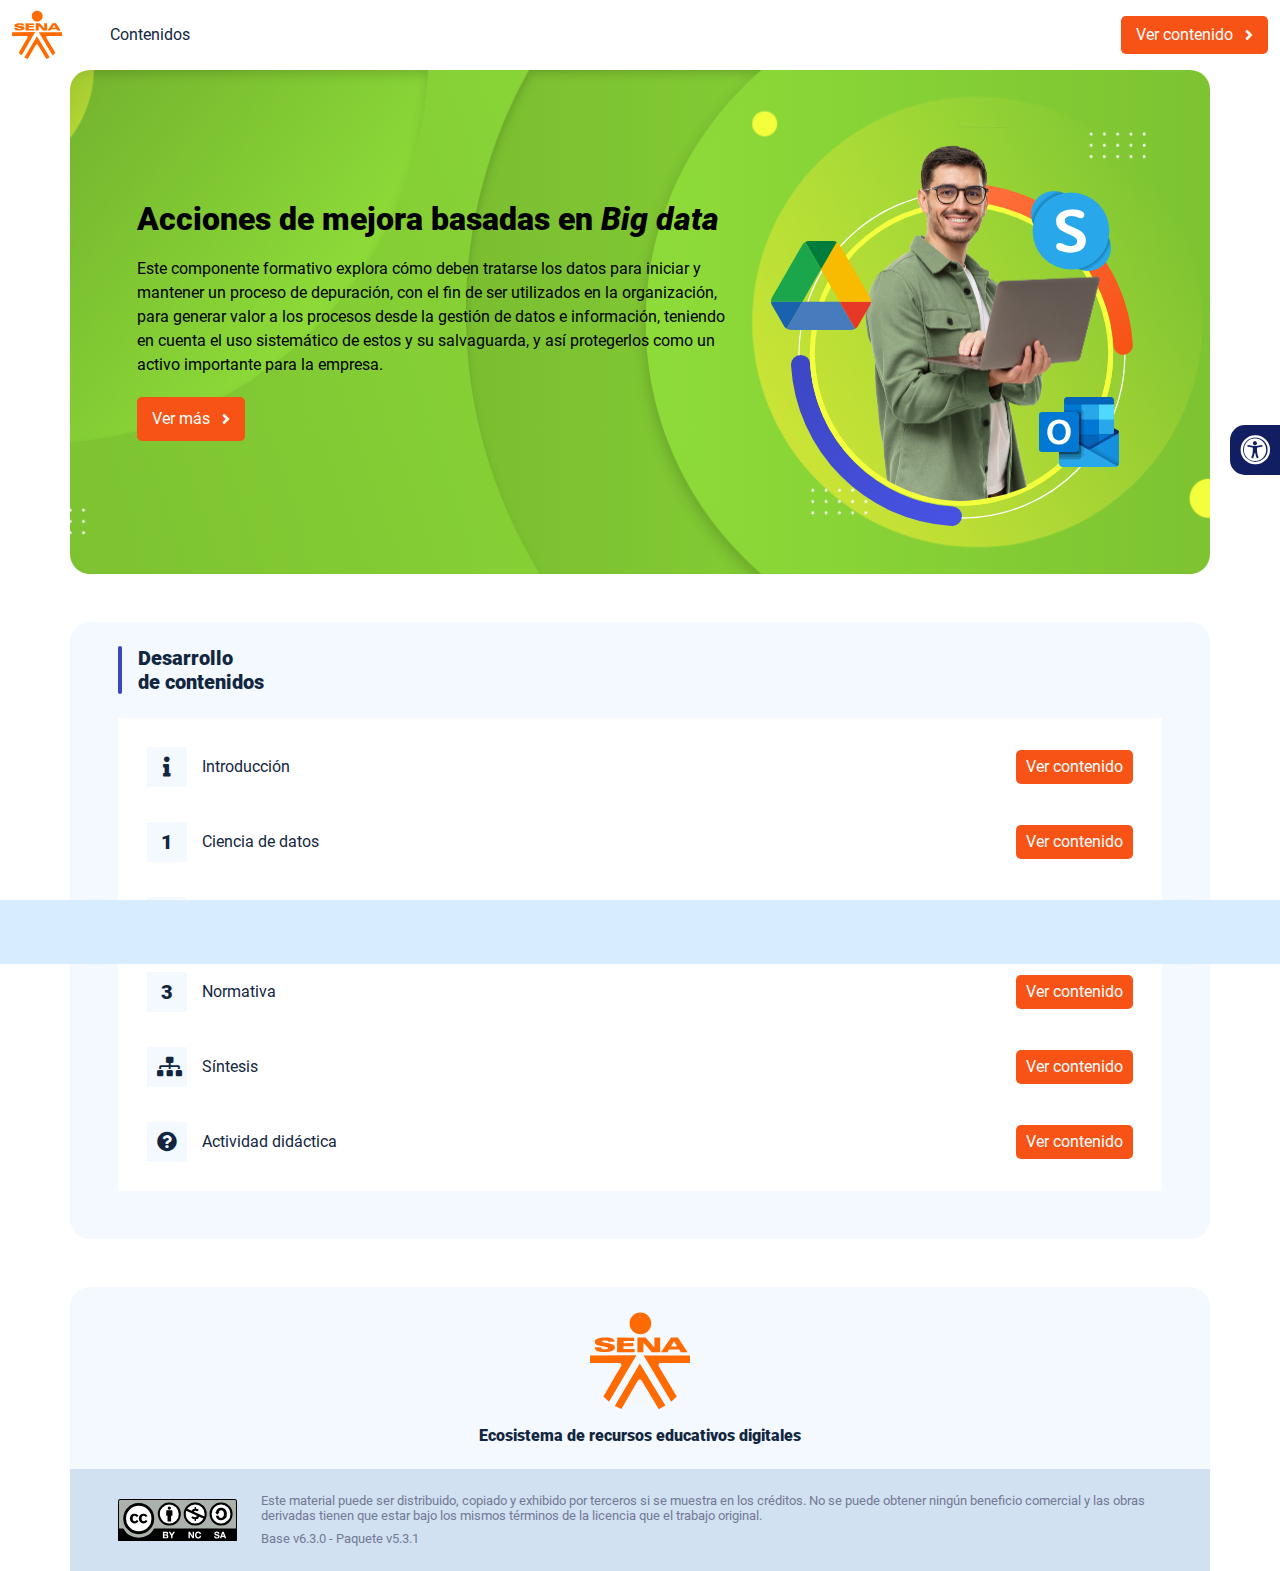
<file: index.html>
<!DOCTYPE html><html lang=""><head><meta charset="utf-8"><meta http-equiv="X-UA-Compatible" content="IE=edge"><meta name="viewport" content="width=device-width,initial-scale=1"><link rel="icon" href="favicon.ico"><title>Acciones de mejora basadas en Big data</title><link href="css/chunk-0c047e41.3babef71.css" rel="prefetch"><link href="css/chunk-25b302c8.3babef71.css" rel="prefetch"><link href="css/chunk-26fc7596.3babef71.css" rel="prefetch"><link href="css/chunk-2d2747e2.3babef71.css" rel="prefetch"><link href="css/chunk-32334cb6.3babef71.css" rel="prefetch"><link href="css/chunk-3c57cd7b.3babef71.css" rel="prefetch"><link href="css/chunk-4f2d402a.3babef71.css" rel="prefetch"><link href="css/chunk-4fde0a08.fef54ca8.css" rel="prefetch"><link href="css/chunk-515a8379.fcef2197.css" rel="prefetch"><link href="css/chunk-59974754.5b08dbe0.css" rel="prefetch"><link href="css/chunk-6e1e538a.3ba0a060.css" rel="prefetch"><link href="css/chunk-766a929b.cb84b683.css" rel="prefetch"><link href="css/chunk-f2df7d2c.3babef71.css" rel="prefetch"><link href="css/comple.bfff5dee.css" rel="prefetch"><link href="css/creditos.b6e74207.css" rel="prefetch"><link href="css/glosario.50b77f6c.css" rel="prefetch"><link href="css/referencias.2ff3aa21.css" rel="prefetch"><link href="js/actividad.87ad696b.js" rel="prefetch"><link href="js/chunk-0206bfa0.e01dff4b.js" rel="prefetch"><link href="js/chunk-0c047e41.5bc9df0b.js" rel="prefetch"><link href="js/chunk-13a6037e.ea2bf203.js" rel="prefetch"><link href="js/chunk-18f95272.03d96f9f.js" rel="prefetch"><link href="js/chunk-25b302c8.d5355c34.js" rel="prefetch"><link href="js/chunk-26fc7596.d7ee9935.js" rel="prefetch"><link href="js/chunk-2c06842c.46050f75.js" rel="prefetch"><link href="js/chunk-2d0e96ec.2377e9ca.js" rel="prefetch"><link href="js/chunk-2d208d90.c8165931.js" rel="prefetch"><link href="js/chunk-2d21d0e2.21c258c1.js" rel="prefetch"><link href="js/chunk-2d22c123.f6a29828.js" rel="prefetch"><link href="js/chunk-2d2747e2.5a4e0d28.js" rel="prefetch"><link href="js/chunk-2e80bb9a.c70ff5ea.js" rel="prefetch"><link href="js/chunk-319206de.9386d0e7.js" rel="prefetch"><link href="js/chunk-32334cb6.c091cbe2.js" rel="prefetch"><link href="js/chunk-3c57cd7b.b2b04ffd.js" rel="prefetch"><link href="js/chunk-3d6834f6.53895fd4.js" rel="prefetch"><link href="js/chunk-4cdd78c0.948b506f.js" rel="prefetch"><link href="js/chunk-4f2d402a.bbb6bb2b.js" rel="prefetch"><link href="js/chunk-4fde0a08.5d9e5f3f.js" rel="prefetch"><link href="js/chunk-515a8379.2dc8f712.js" rel="prefetch"><link href="js/chunk-53ccb27e.75d1ee0d.js" rel="prefetch"><link href="js/chunk-55d286b8.6978c344.js" rel="prefetch"><link href="js/chunk-59974754.37e860fa.js" rel="prefetch"><link href="js/chunk-6e1e538a.f041111e.js" rel="prefetch"><link href="js/chunk-766a929b.2440b091.js" rel="prefetch"><link href="js/chunk-c796899c.8b568d4a.js" rel="prefetch"><link href="js/chunk-e8a7823a.bc52829f.js" rel="prefetch"><link href="js/chunk-f2df7d2c.7a699927.js" rel="prefetch"><link href="js/chunk-fde47172.faf33f13.js" rel="prefetch"><link href="js/comple.2c619c75.js" rel="prefetch"><link href="js/creditos.0366c503.js" rel="prefetch"><link href="js/glosario.72146ecb.js" rel="prefetch"><link href="js/intro.6b9a312d.js" rel="prefetch"><link href="js/referencias.c752085c.js" rel="prefetch"><link href="js/sintesis.14dabccb.js" rel="prefetch"><link href="js/tema1.05f4be22.js" rel="prefetch"><link href="js/tema2.66e43c9d.js" rel="prefetch"><link href="js/tema3.84f32c32.js" rel="prefetch"><link href="css/app.7472c02b.css" rel="preload" as="style"><link href="css/chunk-vendors.9d8e5ed6.css" rel="preload" as="style"><link href="js/app.ebca020b.js" rel="preload" as="script"><link href="js/chunk-vendors.6171aeb1.js" rel="preload" as="script"><link href="css/chunk-vendors.9d8e5ed6.css" rel="stylesheet"><link href="css/app.7472c02b.css" rel="stylesheet"></head><body><noscript><strong>We're sorry but Acciones de mejora basadas en Big data doesn't work properly without JavaScript enabled. Please enable it to continue.</strong></noscript><div id="app"></div><script src="js/chunk-vendors.6171aeb1.js"></script><script src="js/app.ebca020b.js"></script></body></html>
</file>
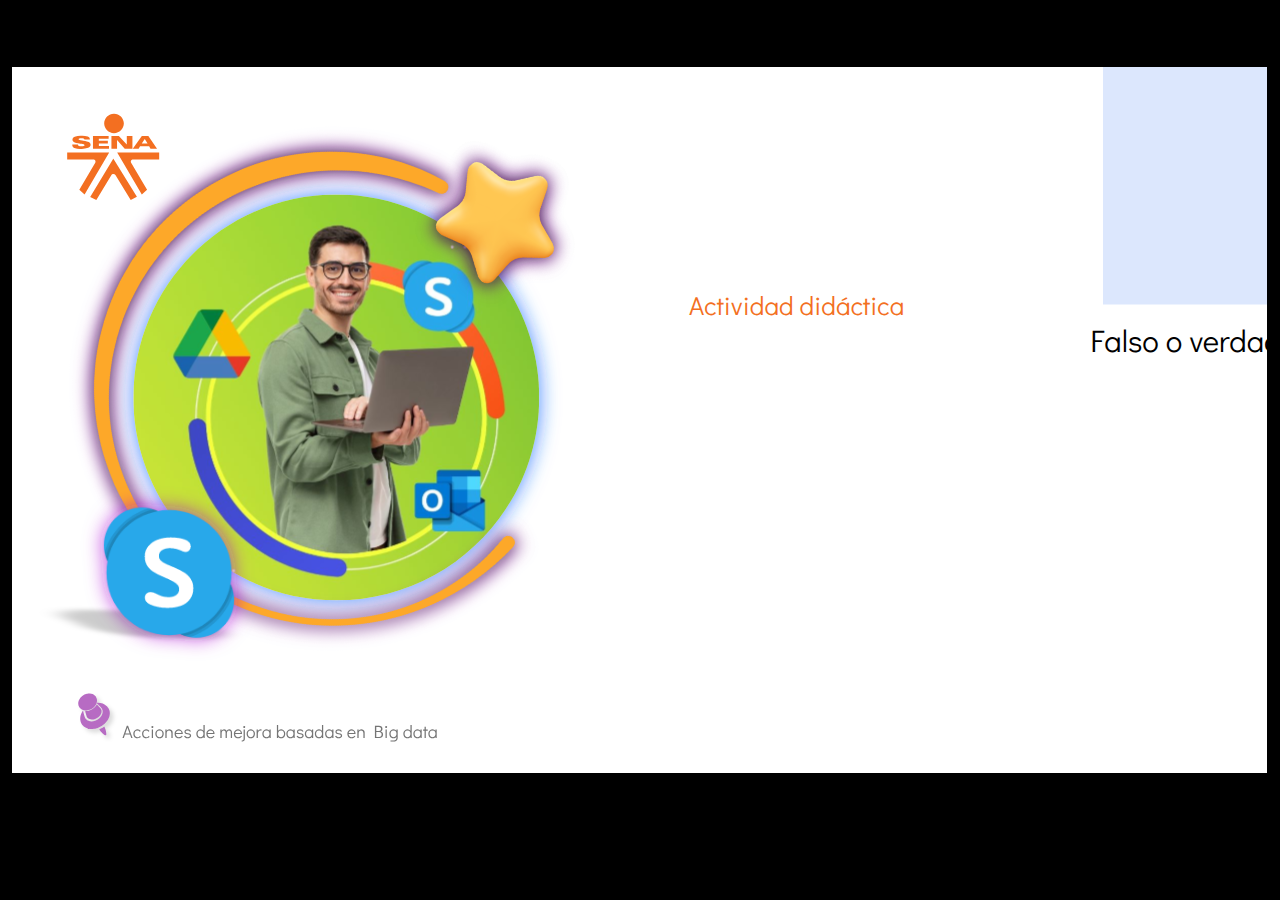
<file: actividades/story.html>
﻿<!doctype html>
<html lang="es">
<head>
  <meta charset="utf-8">
  <!-- Creado con Storyline 360 - http://www.articulate.com  -->
  <!-- version: 3.69.28997.0 -->
  <title>Actividad_Did&#225;ctica-CF20 ##122153 TG Gesti&#243;n del desarrollo e innovaci&#243;n</title>
  <meta http-equiv="x-ua-compatible" content="IE=edge"/>
  <meta name="viewport" content="width=device-width,initial-scale=1,user-scalable=no,shrink-to-fit=no,minimal-ui"/>
  <meta name="apple-mobile-web-app-capable" content="yes"/>
  <style>
    html, body { height: 100%; padding: 0; margin: 0 }
    #app { height: 100%; width: 100%; }
  </style>

  <script>
    window.DS = {};
    window.globals = {
      DATA_PATH_BASE: '',
      HAS_FRAME: true,
      HAS_SLIDE: true,

      lmsPresent: false,
      tinCanPresent: false,
      cmi5Present: false,
      aoSupport: false,
      scale: 'show all',
      captureRc: false,
      browserSize: 'optimal',
      bgColor: '#000000',
      features: 'AccessibleVideo,ConnectionMessages,FullScreenToggle,InsertSvgPicture,LayerPresentAsDialog,MultipleQuizTracking,UpdatedThemeEditor',
      themeName: 'classic',
      preloaderColor: '#FFFFFF',
      suppressAnalytics: false,
      productChannel: 'stable',
      publishSource: 'storyline',
      aid: 'aid|5304b41d-7af7-4125-b8d1-83eb222823e2',
      cid: '06095b9d-f3c0-42b0-a159-8cc8dec00001',
      playerVersion: '3.69.28997.0',
      publishTimestamp: '2022-11-23T15:57:44.1361585Z',
      maxIosVideoElements: 10,
      connectionSettings: { },

      
      parseParams: function(qs) {
        if (window.globals.parsedParams != null) {
          return window.globals.parsedParams;
        }
        qs = (qs || window.location.search.substr(1)).split('+').join(' ');
        var params = {},
            tokens,
            re = /[?&]?([^=]+)=([^&]*)/g;

        while (tokens = re.exec(qs)) {
          params[decodeURIComponent(tokens[1]).trim()] =
            decodeURIComponent(tokens[2]).trim();
        }
        window.globals.parsedParams = params;
        return params;
      }

    };
  </script>
  <script>
    var isIe11 = ('ActiveXObject' in window || window.MSBlobBuilder != null)
      && window.msCrypto != null && !window.ActiveXObject;
    if (isIe11) {
      window.globals.unsupportedBrowser = true;
      document.write(atob('[base64]'));
    }
  </script>
  
  <script>window.THREE = { };</script>
  
</head>
<body style="background: #000000" class="cs-HTML theme-classic">
  <!-- 360 -->
  <script>!function(e){var i=/iPhone/i,o=/iPod/i,n=/iPad/i,t=/(?=.*\bAndroid\b)(?=.*\bMobile\b)/i,d=/Android/i,s=/(?=.*\bAndroid\b)(?=.*\bSD4930UR\b)/i,b=/(?=.*\bAndroid\b)(?=.*\b(?:KFOT|KFTT|KFJWI|KFJWA|KFSOWI|KFTHWI|KFTHWA|KFAPWI|KFAPWA|KFARWI|KFASWI|KFSAWI|KFSAWA)\b)/i,r=/IEMobile/i,h=/(?=.*\bWindows\b)(?=.*\bARM\b)/i,a=/BlackBerry/i,l=/BB10/i,p=/Opera Mini/i,f=/(CriOS|Chrome)(?=.*\bMobile\b)/i,u=/(?=.*\bFirefox\b)(?=.*\bMobile\b)/i,c=new RegExp("(?:Nexus 7|BNTV250|Kindle Fire|Silk|GT-P1000)","i"),w=function(e,i){return e.test(i)},A=function(e){var A=e||navigator.userAgent,v=A.split("[FBAN");if(void 0!==v[1]&&(A=v[0]),this.apple={phone:w(i,A),ipod:w(o,A),tablet:!w(i,A)&&w(n,A),device:w(i,A)||w(o,A)||w(n,A)},this.amazon={phone:w(s,A),tablet:!w(s,A)&&w(b,A),device:w(s,A)||w(b,A)},this.android={phone:w(s,A)||w(t,A),tablet:!w(s,A)&&!w(t,A)&&(w(b,A)||w(d,A)),device:w(s,A)||w(b,A)||w(t,A)||w(d,A)},this.windows={phone:w(r,A),tablet:w(h,A),device:w(r,A)||w(h,A)},this.other={blackberry:w(a,A),blackberry10:w(l,A),opera:w(p,A),firefox:w(u,A),chrome:w(f,A),device:w(a,A)||w(l,A)||w(p,A)||w(u,A)||w(f,A)},this.seven_inch=w(c,A),this.any=this.apple.device||this.android.device||this.windows.device||this.other.device||this.seven_inch,this.phone=this.apple.phone||this.android.phone||this.windows.phone,this.tablet=this.apple.tablet||this.android.tablet||this.windows.tablet,"undefined"==typeof window)return this},v=function(){var e=new A;return e.Class=A,e};"undefined"!=typeof module&&module.exports&&"undefined"==typeof window?module.exports=A:"undefined"!=typeof module&&module.exports&&"undefined"!=typeof window?module.exports=v():"function"==typeof define&&define.amd?define("isMobile",[],e.isMobile=v()):e.isMobile=v()}(this);
    window.isMobile.apple.tablet = window.isMobile.apple.tablet ||
      (navigator.platform === 'MacIntel' && navigator.maxTouchPoints > 1);
    window.isMobile.apple.device = window.isMobile.apple.device || window.isMobile.apple.tablet;
    window.isMobile.tablet = window.isMobile.tablet || window.isMobile.apple.tablet;
    window.isMobile.any = window.isMobile.any || window.isMobile.apple.tablet;
  </script>

  <div id="focus-sink" tabindex="-1"></div>

  <div id="preso"></div>
  <script>
    (function() {

      var classTypes = [ 'desktop', 'mobile', 'phone', 'tablet' ];

      var addDeviceClasses = function(prefix, testObj) {
        var curr, i;
        for (i = 0; i < classTypes.length; i++) {
          curr = classTypes[i];
          if (testObj[curr]) {
            document.body.classList.add(prefix + curr);
          }
        }
      };

      var params = window.globals.parseParams(),
          isDevicePreview = params.devicepreview === '1',
          isPhoneOverride = params.deviceType === 'phone' || (isDevicePreview && params.phone == '1'),
          isTabletOverride = (params.deviceType === 'tablet' || isDevicePreview) && !isPhoneOverride,
          isMobileOverride = isPhoneOverride || isTabletOverride;

      var deviceView = {
        desktop: !window.isMobile.any && !isMobileOverride,
        mobile: window.isMobile.any || isMobileOverride,
        phone: isPhoneOverride || (window.isMobile.phone && !isTabletOverride),
        tablet: isTabletOverride || window.isMobile.tablet
      };

      window.globals.deviceView = deviceView;
      window.isMobile.desktop = !window.isMobile.any;
      window.isMobile.mobile = window.isMobile.any;

      addDeviceClasses('view-', deviceView);

    })();
  </script>
  
  <script src='story_content/user.js' type=text/javascript></script>
  <div class="slide-loader"></div>

  <script>
    if (window.globals.deviceView.isMobile) { var doc = document, loader = doc.body.querySelector('.slide-loader'); [ 1, 2, 3 ].forEach(function(n) { var d = doc.createElement('div'); d.style.backgroundColor = window.globals.preloaderColor; d.classList.add('mobile-loader-dot'); d.classList.add('dot' + n); loader.appendChild(d); }); }
  </script>

  <div class="mobile-load-title-overlay" style="display: none">
    <div class="mobile-load-title">Actividad_Did&#225;ctica-CF20 ##122153 TG Gesti&#243;n del desarrollo e innovaci&#243;n</div>
  </div>

  <div class="mobile-chrome-warning"></div>

  
<style>
  .warn-connection-dialog {
    display: none;
    background: transparent;
    pointer-events: none;
    position: fixed;
    left: 0;
    top: 0;
    width: 100%;
    height: 100%;
    z-index: 999;
  }

  .warn-connection-content {
    border-radius: 4px;
    background: white;
    border: 1px solid #E7E7E7;
    color: #333333;
    box-shadow: 0 2px 4px rgba(0, 0, 0, 0.25);
    transition: all 150ms ease-out;
    position: absolute;
    white-space: nowrap;
  }

  .view-phone.is-landscape .warn-connection-content {
    left: 23px;
    bottom: 23px;
  }

  .view-tablet.is-landscape .warn-connection-content {
    left: 50%;
    top: 20px;
    transform: translateX(-50%);
  }

  .is-portrait .warn-connection-content {
    transform: translate(-50%, calc(-100% - 15px));
  }

  .warn-connection-content p {
    display: inline-block;
    margin: 0 8px 0 0;
    line-height: 33px;
    font-size: 11px;
  }

  .warn-connection-content svg {
    position: relative;
    vertical-align: middle;
    margin: 0 2px 2px 8px;
  }

  .view-desktop .warn-connection-content {
    left: 1.5em;
    bottom: 1.5em;
  }

  .view-desktop .warn-connection-content p {
    font-size: 1.1em;
  }

  .is-offline .warn-connection-dialog {
    display: block;
  }

  .is-offline .cs-panel * {
    pointer-events: none !important;
  }

  .is-offline .cs-panel {
    pointer-events: all !important;
  }

  .is-offline #nav-controls * {
    pointer-events: none !important;
  }

  .is-offline #nav-controls {
    pointer-events: all !important;
  }
</style>

<div class="warn-connection-dialog">
  <div class="warn-connection-content">
    <svg width="17" height="15" viewBox="0 0 17 15" xmlns="http://www.w3.org/2000/svg">
      <path fill="#8F0000" stroke="white" d="M16.07,12.98 L15.88,12.23 L9.51,1.21 C8.97,0.26,7.6,0.26,7.06,1.21 L0.69,12.23 C0.15,13.16,0.81,14.36,1.91,14.36 H14.65 C15.47,14.36,16.05,13.7,16.07,12.98 Z"/>
      <path fill="white" stroke="white" d="M8.58,5.5 C8.35,5.28,8.5,5.35,8.21,5.32 C8.09,5.35,7.97,5.49,7.96,5.67 C7.97,5.79,7.98,5.92,7.98,6.04 L7.98,6.04 C7.99,6.17,8,6.31,8.01,6.43 L8.01,6.44 C8.03,6.92,8.06,7.41,8.09,7.9 L8.09,7.9 C8.12,8.39,8.14,8.88,8.17,9.37 C8.17,9.39,8.18,9.42,8.2,9.44 C8.23,9.46,8.25,9.47,8.28,9.47 C8.31,9.47,8.34,9.46,8.35,9.44 C8.37,9.43,8.38,9.4,8.39,9.35 L8.39,9.34 C8.39,9.24,8.4,9.15,8.4,9.05 L8.4,9.05 C8.41,8.96,8.41,8.86,8.42,8.75 C8.43,8.44,8.45,8.12,8.47,7.81 L8.47,7.81 C8.49,7.49,8.51,7.18,8.53,6.87 C8.55,6.46,8.56,6.05,8.59,5.64 L8.6,5.62 C8.6,5.57,8.59,5.53,8.58,5.5 L8.21,5.32 Z"/>
      <circle fill="white" stroke="white" cx="8.3" cy="11.35" r="0.3"/>
    </svg>
    <p>You are offline. Trying to reconnect...</p>
  </div>
</div>

<script>
  (function() {
    window.DS.connection = {
      warningShown: false,
      assets: {},
      loadingAssetGroup: false,
      retryDelay: 500
    };

    // @TODO this is POC code and can be cleaned up a bit more if we move forward
    // with the feature



    // The `window.globals.features` variable must be set in `webpack.dev.config` when testing locally - it is not enough
    // to have it in the data - but it must be set there as well.
    var useConnectionMessages = window.AbortController != null &&
      window.location.protocol != 'file:' &&
      window.globals.features.indexOf('ConnectionMessages') != -1;

    window.DS.connection.useConnectionMessages = useConnectionMessages

    var assetCount = 0;
    var checkLoadedId;
    var connectionSettings = window.globals.connectionSettings;

    if (useConnectionMessages && connectionSettings != null) {
      var contentEl = document.querySelector('.warn-connection-content');
      var messageEl = contentEl.querySelector('p')

      if (connectionSettings.useDarkTheme) {
        contentEl.style.borderColor = '#BABBBA';
        contentEl.style.backgroundColor = '#282828';
        contentEl.style.color = '#FFFFFF';
      }

      if (connectionSettings.message != null) {
        messageEl.textContent = window.decodeURIComponent(connectionSettings.message);
      }
    }

    function checkAssetsReady() {
      for (var i in DS.connection.assets) {
        if (!DS.connection.assets[i].success) {
          return false;
        }
      }
      return true;
    }

    function stopAssetGroup() {
      if (!useConnectionMessages) { return; }

      assetCount = 0;

      DS.connection.oldAssetGroup = DS.connection.assets;
      DS.connection.assets = {};
      DS.connection.loadingAssetGroup = false;
      clearInterval(checkLoadedId);
    }

    function startAssetGroup() {
      if (!useConnectionMessages) { return; }
      var ticks = 0;
      clearInterval(checkLoadedId);
      checkLoadedId = setInterval(function() {
        var loaded = 0;
        if (assetCount === 0 && loaded === 0) {
          clearInterval(checkLoadedId);
          return;
        }

        for (var i in DS.connection.assets) {
          if (DS.connection.assets[i].success) {
            loaded++;
          }
        }

        if (assetCount === loaded && checkAssetsReady()) {
          for (var i in DS.connection.assets) {
            if (DS.connection.assets[i].action) {
              DS.connection.assets[i].action();
            }
          }
          hideWarning();
          stopAssetGroup();
        }
      }, 100)
    }

    function requiredAsset(url, action, retry, type) {
      if (!useConnectionMessages) { return; }
      if (DS.connection.assets[url]) { return; }

      DS.connection.assets[url] = {
        success: false, action: action, retry: retry, type: type
      };
      assetCount = Object.keys(DS.connection.assets).length;
      if (!DS.connection.loadingAssetGroup) {
        startAssetGroup();
      }
      DS.connection.loadingAssetGroup = true;
    }

    function assetLoaded(url) {
      if (!useConnectionMessages) { return; }
      if (DS.connection.assets[url]) {
        DS.connection.assets[url].success = true;
      }
    }

    function assetFailed(url) {
      if (!useConnectionMessages) { return; }
      if (!DS.connection.assets[url]) {
        if (/\.js$/.test(url)) {
          setTimeout(function() {
            if (DS.connection.lastSlideLoaded != null) {
              DS.connection.lastSlideLoaded();
            }
          }, DS.connection.retryDelay);
        }
        return;
      }
      if (!DS.connection.warningShown) { showWarning(); }
      if (DS.connection.assets[url].retry) {
        setTimeout(function() {
          if (!DS.connection.assets[url].success) {
            DS.connection.assets[url].retry()
          }
        }, DS.connection.retryDelay);
      }
    }

    function hideWarning() {
      document.body.classList.remove('is-offline');
      DS.connection.warningShown = false;
    }
    DS.connection.hideWarning = hideWarning

    function showWarning(btn) {
      document.body.classList.add('is-offline')
      DS.connection.warningShown = true;
      updateWarningPosition();
    }

    function updateWarningPosition() {
      if (!DS.connection.warningShown) {
        return;
      }

      var isPortrait = document.body.classList.contains('is-portrait');
      var warningEl = document.querySelector('.warn-connection-content');

      if (isPortrait) {
        var slide = document.querySelector('.primary-slide');
        var slideRect = slide.getBoundingClientRect();

        warningEl.style.top = `${slideRect.top}px`
        warningEl.style.left = `${slideRect.left + slideRect.width / 2}px`
      } else {
        warningEl.style.top = null;
        warningEl.style.left = null;
      }

      window.requestAnimationFrame(updateWarningPosition);
    }

    // these will all be noops if the feature flag isn't set in
    // the data and `window.globals.features`
    DS.connection.requiredAsset = requiredAsset;
    DS.connection.assetLoaded = assetLoaded;
    DS.connection.assetFailed = assetFailed;
    DS.connection.stopAssetGroup = stopAssetGroup;
    DS.connection.startAssetGroup = startAssetGroup;
  })();
</script>


  <script>
    
    if (window.autoSpider && window.vInterfaceObject) {
      document.querySelector('.mobile-load-title-overlay').style.display = 'none';
    }
  </script>

  

  <link rel="stylesheet" href="html5/data/css/output.min.css" data-noprefix/>
</body>
<script src="html5/lib/scripts/bootstrapper.min.js"></script>
</html>
</file>
<file: css/chunk-0c047e41.3babef71.css>
.actividad[data-v-22adfd6b]{background-color:#f2f2f2}.horizontal-scroll__wrapper[data-v-22adfd6b]{overflow:hidden}.horizontal-scroll[data-v-22adfd6b]{display:flex;transition:transform .5s ease-in-out;align-items:center;flex-wrap:nowrap}.horizontal-scroll[data-v-22adfd6b]:not(.row){width:100%}.horizontal-scroll--item-fw[data-v-22adfd6b]>div{flex-grow:0;flex-shrink:0;width:100%;margin:0!important}
</file>
<file: css/chunk-25b302c8.3babef71.css>
.actividad[data-v-22adfd6b]{background-color:#f2f2f2}.horizontal-scroll__wrapper[data-v-22adfd6b]{overflow:hidden}.horizontal-scroll[data-v-22adfd6b]{display:flex;transition:transform .5s ease-in-out;align-items:center;flex-wrap:nowrap}.horizontal-scroll[data-v-22adfd6b]:not(.row){width:100%}.horizontal-scroll--item-fw[data-v-22adfd6b]>div{flex-grow:0;flex-shrink:0;width:100%;margin:0!important}
</file>
<file: css/chunk-26fc7596.3babef71.css>
.actividad[data-v-22adfd6b]{background-color:#f2f2f2}.horizontal-scroll__wrapper[data-v-22adfd6b]{overflow:hidden}.horizontal-scroll[data-v-22adfd6b]{display:flex;transition:transform .5s ease-in-out;align-items:center;flex-wrap:nowrap}.horizontal-scroll[data-v-22adfd6b]:not(.row){width:100%}.horizontal-scroll--item-fw[data-v-22adfd6b]>div{flex-grow:0;flex-shrink:0;width:100%;margin:0!important}
</file>
<file: css/chunk-2d2747e2.3babef71.css>
.actividad[data-v-22adfd6b]{background-color:#f2f2f2}.horizontal-scroll__wrapper[data-v-22adfd6b]{overflow:hidden}.horizontal-scroll[data-v-22adfd6b]{display:flex;transition:transform .5s ease-in-out;align-items:center;flex-wrap:nowrap}.horizontal-scroll[data-v-22adfd6b]:not(.row){width:100%}.horizontal-scroll--item-fw[data-v-22adfd6b]>div{flex-grow:0;flex-shrink:0;width:100%;margin:0!important}
</file>
<file: css/chunk-32334cb6.3babef71.css>
.actividad[data-v-22adfd6b]{background-color:#f2f2f2}.horizontal-scroll__wrapper[data-v-22adfd6b]{overflow:hidden}.horizontal-scroll[data-v-22adfd6b]{display:flex;transition:transform .5s ease-in-out;align-items:center;flex-wrap:nowrap}.horizontal-scroll[data-v-22adfd6b]:not(.row){width:100%}.horizontal-scroll--item-fw[data-v-22adfd6b]>div{flex-grow:0;flex-shrink:0;width:100%;margin:0!important}
</file>
<file: css/chunk-3c57cd7b.3babef71.css>
.actividad[data-v-22adfd6b]{background-color:#f2f2f2}.horizontal-scroll__wrapper[data-v-22adfd6b]{overflow:hidden}.horizontal-scroll[data-v-22adfd6b]{display:flex;transition:transform .5s ease-in-out;align-items:center;flex-wrap:nowrap}.horizontal-scroll[data-v-22adfd6b]:not(.row){width:100%}.horizontal-scroll--item-fw[data-v-22adfd6b]>div{flex-grow:0;flex-shrink:0;width:100%;margin:0!important}
</file>
<file: css/chunk-4f2d402a.3babef71.css>
.actividad[data-v-22adfd6b]{background-color:#f2f2f2}.horizontal-scroll__wrapper[data-v-22adfd6b]{overflow:hidden}.horizontal-scroll[data-v-22adfd6b]{display:flex;transition:transform .5s ease-in-out;align-items:center;flex-wrap:nowrap}.horizontal-scroll[data-v-22adfd6b]:not(.row){width:100%}.horizontal-scroll--item-fw[data-v-22adfd6b]>div{flex-grow:0;flex-shrink:0;width:100%;margin:0!important}
</file>
<file: css/chunk-4fde0a08.fef54ca8.css>
.actividad[data-v-a108b06a]{background-color:#f2f2f2}.header[data-v-a108b06a]{position:sticky;top:0;padding-top:10px;padding-bottom:10px;background-color:#fff;z-index:10010;line-height:1.1em}.header__logo[data-v-a108b06a]{width:50px}@media (max-width:576px){.header__componente-formativo[data-v-a108b06a]{font-size:.8em}}.header__menu[data-v-a108b06a]{cursor:pointer}.header__menu span[data-v-a108b06a]{font-size:.7em;display:block;line-height:1em;text-align:center;color:#111e61}.header__menu__btn[data-v-a108b06a]{width:30px;height:30px;position:relative;margin-bottom:4px}.header__menu__btn .line-1[data-v-a108b06a],.header__menu__btn .line-2[data-v-a108b06a],.header__menu__btn .line-3[data-v-a108b06a]{height:4px;width:30px;background-color:#111e61;transform-origin:center center;position:absolute;left:0;border-radius:2px}.header__menu__btn .line-1[data-v-a108b06a]{top:4px;animation:line-1-inactive-data-v-a108b06a .5s ease-in-out forwards}.header__menu__btn .line-2[data-v-a108b06a]{top:13px;animation:line-2-inactive-data-v-a108b06a .5s ease-in-out forwards}.header__menu__btn .line-3[data-v-a108b06a]{top:22px;animation:line-3-inactive-data-v-a108b06a .5s ease-in-out forwards}.header__menu__btn[data-v-a108b06a]:hover{cursor:pointer}.header__menu__btn--open .line-1[data-v-a108b06a]{animation:line-1-active-data-v-a108b06a .5s ease-in-out forwards}.header__menu__btn--open .line-2[data-v-a108b06a]{animation:line-2-active-data-v-a108b06a .5s ease-in-out forwards}.header__menu__btn--open .line-3[data-v-a108b06a]{animation:line-3-active-data-v-a108b06a .5s ease-in-out forwards}@keyframes line-1-active-data-v-a108b06a{0%{transform:translate(0) rotate(0)}50%{transform:translateY(9px) rotate(0)}to{transform:translateY(9px) rotate(45deg)}}@keyframes line-2-active-data-v-a108b06a{0%{transform:scale(1)}to{transform:scale(0)}}@keyframes line-3-active-data-v-a108b06a{0%{transform:translate(0) rotate(0)}50%{transform:translateY(-9px) rotate(0)}to{transform:translateY(-9px) rotate(-45deg)}}@keyframes line-1-inactive-data-v-a108b06a{0%{transform:translateY(9px) rotate(45deg)}50%{transform:translateY(9px) rotate(0)}to{transform:translate(0) rotate(0)}}@keyframes line-2-inactive-data-v-a108b06a{0%{transform:scale(0)}to{transform:scale(1)}}@keyframes line-3-inactive-data-v-a108b06a{0%{transform:translateY(-9px) rotate(-45deg)}50%{transform:translateY(-9px) rotate(0)}to{transform:translate(0) rotate(0)}}
</file>
<file: css/chunk-515a8379.fcef2197.css>
.actividad{background-color:#f2f2f2}.banner-interno{position:relative}.banner-interno__fondo{position:absolute;top:0;bottom:-50px;left:0;right:0;background-color:#75b62f;background-size:cover;background-position:50%}.banner-interno__titulo{display:flex;align-items:center}.banner-interno__titulo__icono{display:block;width:32px;height:32px;border-radius:50%;background-color:#fff;position:relative}.banner-interno__titulo__icono i{color:#75b62f;position:absolute;left:50%;top:50%;transform:translate(-50%,-50%)}.banner-interno__titulo h1,.banner-interno__titulo h2,.banner-interno__titulo h3,.banner-interno__titulo h4,.banner-interno__titulo h5,.banner-interno__titulo h6{color:#fff;line-height:1.1em}
</file>
<file: css/chunk-59974754.5b08dbe0.css>
.actividad{background-color:#f2f2f2}.aside-menu{position:sticky;top:70px;flex:0 0 0;width:0;min-height:calc(100vh - 70px);max-height:calc(100vh - 70px);background-color:#f3f9ff;transition:flex .5s ease-in-out,width .5s ease-in-out;overflow-x:hidden;z-index:100001}.aside-menu a{color:#111e61}.aside-menu--open{flex:0 0 300px;width:300px}.aside-menu__content{width:300px;display:flex;flex-direction:column;justify-content:space-between;min-height:calc(100vh - 70px);max-height:calc(100vh - 70px);border-right:1px solid #d8ecff}@media (max-height:800px){.aside-menu__content{min-height:800px;max-height:800px;overflow-y:auto}}.aside-menu__header{padding:10px;text-align:center;background-color:#d8ecff}.aside-menu__header h4{margin:0}.aside-menu__menu{overflow-y:auto;flex-grow:1;list-style:none;padding-left:0;margin-bottom:0}.aside-menu__menu__item--active .aside-menu__menu__item__lnk,.aside-menu__menu__item--active .aside-menu__sec-menu__item__lnk{background-color:#d8ecff;font-weight:700}.aside-menu__menu__item--sub-menu:hover,.aside-menu__menu__item:hover,.aside-menu__sec-menu__item:hover{background-color:#d8ecff}.aside-menu__menu__item--sub-menu{padding-left:10px}.aside-menu__menu__item--sub-menu--active .aside-menu__menu__item__lnk,.aside-menu__menu__item--sub-menu--active .aside-menu__sec-menu__item__lnk{background-color:#d8ecff;font-weight:700;position:relative}.aside-menu__menu__item--sub-menu--active .aside-menu__menu__item__lnk:before,.aside-menu__menu__item--sub-menu--active .aside-menu__sec-menu__item__lnk:before{content:"";display:block;position:absolute;left:0;bottom:0;top:0;width:4px;border-radius:2px;background-color:#3d46c2}.aside-menu__menu__item__lnk,.aside-menu__sec-menu__item__lnk{display:flex;align-items:center;padding:10px 15px;line-height:1.1em}.aside-menu__menu__item__lnk i,.aside-menu__menu__item__lnk span,.aside-menu__sec-menu__item__lnk i,.aside-menu__sec-menu__item__lnk span{margin-right:10px}.aside-menu__menu__item__lnk i:last-child,.aside-menu__menu__item__lnk span:last-child,.aside-menu__sec-menu__item__lnk i:last-child,.aside-menu__sec-menu__item__lnk span:last-child{margin-right:0}.aside-menu__sec-menu{background-color:#d8ecff;padding:10px 0;flex-shrink:0;margin-bottom:0}.aside-menu__sec-menu__item{padding:10px 15px}.aside-menu__sec-menu__item__lnk{padding:0;border-radius:1em}.aside-menu__sec-menu__item__lnk i{display:block;width:2em;height:2em;padding:.5em 0;text-align:center;background-color:#fff;border-radius:50%}.aside-menu__sec-menu__item__lnk:hover{background-color:#fff}@media (max-width:992px){.aside-menu{position:fixed;top:70px}}@media (max-width:576px){.aside-menu__sec-menu{padding-bottom:110px}}
</file>
<file: css/chunk-6e1e538a.3ba0a060.css>
.actividad[data-v-4f6b7c58]{background-color:#f2f2f2}.accesibilidad[data-v-4f6b7c58]{position:fixed;right:0;top:50vh;height:50px;background-color:#111e61;border-top-left-radius:15px;border-bottom-left-radius:15px;transform:translateY(-50%) translateX(100%) translateX(-50px);overflow:hidden;transition:transform .3s ease-in-out,height .3s ease-in-out}.accesibilidad[data-v-4f6b7c58]:hover{transform:translateY(-50%) translateX(0);height:12.75rem}.accesibilidad [data-v-4f6b7c58]{color:#fff}.accesibilidad__menu__content .accesibilidad__menu__item[data-v-4f6b7c58]{cursor:pointer}.accesibilidad__menu__content .accesibilidad__menu__item[data-v-4f6b7c58]:hover{background-color:#273685}.accesibilidad__menu__content .accesibilidad__menu__item[data-v-4f6b7c58]:last-child{border:none}.accesibilidad__menu__item[data-v-4f6b7c58]{display:flex;align-items:center;padding:10px;border-bottom:1px solid #273685;line-height:1em;-moz-user-select:none;user-select:none}.accesibilidad__menu i[data-v-4f6b7c58]{font-size:30px;font-style:normal;margin-right:10px;line-height:1em}.accesibilidad__menu img[data-v-4f6b7c58]{width:30px;margin-right:10px}
</file>
<file: css/chunk-766a929b.cb84b683.css>
.actividad{background-color:#f2f2f2}.barra-avance{display:flex;align-items:center;justify-content:space-between;position:fixed;bottom:0;left:0;width:100%;padding:10px;background-color:#d8ecff;transition:transform .5s ease-in-out;z-index:100000}.barra-avance__barra{margin:0 20px;flex:1;position:relative;max-width:800px}.barra-avance__barra--amarilla,.barra-avance__barra--blanca{height:4px}.barra-avance__barra--amarilla:after,.barra-avance__barra--amarilla:before,.barra-avance__barra--blanca:after,.barra-avance__barra--blanca:before{content:"";display:block;width:10px;height:10px;border-radius:50%;position:absolute;top:50%}.barra-avance__barra--amarilla:before,.barra-avance__barra--blanca:before{left:0;transform:translate(-50%,-50%)}.barra-avance__barra--amarilla:after,.barra-avance__barra--blanca:after{right:0;transform:translate(50%,-50%)}.barra-avance__barra--blanca{background-color:#fff}.barra-avance__barra--blanca:after,.barra-avance__barra--blanca:before{background-color:#fff}.barra-avance__barra--amarilla{position:absolute;width:100%;top:0;background-color:#f85316}.barra-avance__barra--amarilla:after,.barra-avance__barra--amarilla:before{background-color:#f85316}.barra-avance__boton--regresar{background-color:#b0c0d2}.barra-avance__boton--regresar span{color:#111e61!important}.barra-avance__boton--disable{opacity:0;pointer-events:none}.barra-avance--open{transform:translateY(0)}.barra-avance--close{transform:translateY(100%)}
</file>
<file: css/chunk-f2df7d2c.3babef71.css>
.actividad[data-v-22adfd6b]{background-color:#f2f2f2}.horizontal-scroll__wrapper[data-v-22adfd6b]{overflow:hidden}.horizontal-scroll[data-v-22adfd6b]{display:flex;transition:transform .5s ease-in-out;align-items:center;flex-wrap:nowrap}.horizontal-scroll[data-v-22adfd6b]:not(.row){width:100%}.horizontal-scroll--item-fw[data-v-22adfd6b]>div{flex-grow:0;flex-shrink:0;width:100%;margin:0!important}
</file>
<file: css/comple.bfff5dee.css>
.banner-interno{position:relative}.banner-interno__fondo{position:absolute;top:0;bottom:-50px;left:0;right:0;background-color:#75b62f;background-size:cover;background-position:50%}.banner-interno__titulo{display:flex;align-items:center}.banner-interno__titulo__icono{display:block;width:32px;height:32px;border-radius:50%;background-color:#fff;position:relative}.banner-interno__titulo__icono i{color:#75b62f;position:absolute;left:50%;top:50%;transform:translate(-50%,-50%)}.banner-interno__titulo h1,.banner-interno__titulo h2,.banner-interno__titulo h3,.banner-interno__titulo h4,.banner-interno__titulo h5,.banner-interno__titulo h6{color:#fff;line-height:1.1em}.actividad{background-color:#f2f2f2}.complementario__enlaces{display:flex;justify-content:center;flex-wrap:wrap}.complementario__enlaces a{margin:0 5px}.complementario__btn{font-size:1.5em;line-height:1em}table{width:calc(100% - 1px);min-width:800px}table thead{background-color:#d8ecff}table thead th{border-color:#d8ecff}table td,table th{padding:25px 20px;text-align:center}
</file>
<file: css/creditos.b6e74207.css>
.banner-interno{position:relative}.banner-interno__fondo{position:absolute;top:0;bottom:-50px;left:0;right:0;background-color:#75b62f;background-size:cover;background-position:50%}.banner-interno__titulo{display:flex;align-items:center}.banner-interno__titulo__icono{display:block;width:32px;height:32px;border-radius:50%;background-color:#fff;position:relative}.banner-interno__titulo__icono i{color:#75b62f;position:absolute;left:50%;top:50%;transform:translate(-50%,-50%)}.banner-interno__titulo h1,.banner-interno__titulo h2,.banner-interno__titulo h3,.banner-interno__titulo h4,.banner-interno__titulo h5,.banner-interno__titulo h6{color:#fff;line-height:1.1em}.actividad{background-color:#f2f2f2}.creditos-vista .tarjeta.credito{background-color:#d2e1f1}.creditos{color:#727997;overflow-x:auto}.creditos__item{min-width:490px}.creditos p{line-height:1.3em;margin-bottom:0;color:#727997}.creditos__titulo{font-weight:700;background-color:#d2e1f1;padding:5px 10px;border-top-radius:5px;border-top-left-radius:5px;border-top-right-radius:5px}.creditos table td,.creditos table th{border-color:#d2e1f1}
</file>
<file: css/glosario.50b77f6c.css>
.banner-interno{position:relative}.banner-interno__fondo{position:absolute;top:0;bottom:-50px;left:0;right:0;background-color:#75b62f;background-size:cover;background-position:50%}.banner-interno__titulo{display:flex;align-items:center}.banner-interno__titulo__icono{display:block;width:32px;height:32px;border-radius:50%;background-color:#fff;position:relative}.banner-interno__titulo__icono i{color:#75b62f;position:absolute;left:50%;top:50%;transform:translate(-50%,-50%)}.banner-interno__titulo h1,.banner-interno__titulo h2,.banner-interno__titulo h3,.banner-interno__titulo h4,.banner-interno__titulo h5,.banner-interno__titulo h6{color:#fff;line-height:1.1em}.actividad{background-color:#f2f2f2}.glosario__letra-item{display:flex}.glosario__letra-item__texto{padding-top:5px}.glosario__letra-item__letra__icono{width:32px;height:32px;position:relative;line-height:1em;border-radius:50%;background-color:#d2e1f1}.glosario__letra-item__letra__icono span{position:absolute;left:50%;top:50%;transform:translate(-50%,-50%);font-size:1.1em;font-weight:900}
</file>
<file: css/referencias.2ff3aa21.css>
.banner-interno{position:relative}.banner-interno__fondo{position:absolute;top:0;bottom:-50px;left:0;right:0;background-color:#75b62f;background-size:cover;background-position:50%}.banner-interno__titulo{display:flex;align-items:center}.banner-interno__titulo__icono{display:block;width:32px;height:32px;border-radius:50%;background-color:#fff;position:relative}.banner-interno__titulo__icono i{color:#75b62f;position:absolute;left:50%;top:50%;transform:translate(-50%,-50%)}.banner-interno__titulo h1,.banner-interno__titulo h2,.banner-interno__titulo h3,.banner-interno__titulo h4,.banner-interno__titulo h5,.banner-interno__titulo h6{color:#fff;line-height:1.1em}.actividad{background-color:#f2f2f2}.referencias__item:last-child hr{display:none}.referencias__item a{color:#2196f3;text-decoration:underline;overflow-wrap:break-word}
</file>
<file: css/app.7472c02b.css>
*{box-sizing:inherit}:after,:before{box-sizing:inherit}html{height:100%;line-height:1.15;box-sizing:border-box;-webkit-font-smoothing:antialiased;-moz-osx-font-smoothing:grayscale;-webkit-text-size-adjust:100%;-ms-text-size-adjust:100%;text-rendering:optimizeLegibility}a,abbr,acronym,address,applet,article,aside,audio,b,big,blockquote,body,canvas,caption,center,cite,code,dd,del,details,dfn,div,dl,dt,em,embed,fieldset,figcaption,figure,footer,form,h1,h2,h3,h4,h5,h6,header,hgroup,html,i,iframe,img,ins,kbd,label,legend,li,mark,menu,nav,object,ol,output,p,pre,q,ruby,s,samp,section,small,span,strike,strong,sub,summary,sup,table,tbody,td,tfoot,th,thead,time,tr,tt,u,ul,var,video{margin:0;padding:0;border:0;outline:0;background:transparent;vertical-align:baseline}article,aside,details,figcaption,figure,footer,header,main,menu,nav,section,summary{display:block}[hidden],template{display:none}hr{box-sizing:content-box;height:0;border-bottom:1px solid #e8e8e8;border-left:0;border-right:0;border-top:0;margin:1.5em 0;overflow:visible}[hidden]{display:none}a{font-family:Roboto,sans-serif;font-size:1em;font-weight:400;text-decoration:none;color:#12263f;background-color:transparent;transition:all .15s ease-in-out;-webkit-text-decoration-skip:objects}a:active,a:hover{outline-width:0}a:active,a:focus,a:hover{color:#000}[type=button],[type=reset],[type=submit],button{-moz-appearance:none;appearance:none;cursor:pointer;display:inline-block;vertical-align:middle;border:0;border-radius:5px;color:#12263f;background-color:#f85316;font-family:Roboto,sans-serif;font-weight:400;font-size:1em;-webkit-font-smoothing:antialiased;line-height:1em;white-space:nowrap;text-decoration:none;text-transform:none;padding:.75em 1.5em;margin:0;-moz-user-select:none;user-select:none;overflow:visible;transition:background-color .15s ease-in-out}[type=button]:focus,[type=button]:hover,[type=reset]:focus,[type=reset]:hover,[type=submit]:focus,[type=submit]:hover,button:focus,button:hover{background-color:#f85316;color:#12263f}[type=button]:disabled,[type=reset]:disabled,[type=submit]:disabled,button:disabled{cursor:not-allowed;opacity:.5}[type=button]:disabled:hover,[type=reset]:disabled:hover,[type=submit]:disabled:hover,button:disabled:hover{background-color:#f85316}input,select,textarea{margin:0;display:block;font-family:Roboto,sans-serif;font-size:16px}input{overflow:visible}[type=color],[type=date],[type=datetime-local],[type=datetime],[type=email],[type=month],[type=number],[type=password],[type=search],[type=tel],[type=text],[type=time],[type=url],[type=week],input:not([type]),select,select[multiple],textarea{background-color:#fff;border:1px solid #e8e8e8;border-radius:5px;box-shadow:inset 0 1px 3px rgba(0,0,0,.06);box-sizing:inherit;margin-bottom:.75em;padding:.5em;transition:border-color .15s ease-in-out;width:100%}[type=color]:hover,[type=date]:hover,[type=datetime-local]:hover,[type=datetime]:hover,[type=email]:hover,[type=month]:hover,[type=number]:hover,[type=password]:hover,[type=search]:hover,[type=tel]:hover,[type=text]:hover,[type=time]:hover,[type=url]:hover,[type=week]:hover,input:not([type]):hover,select:hover,select[multiple]:hover,textarea:hover{border-color:shade(#e8e8e8,20%)}[type=color]:focus,[type=date]:focus,[type=datetime-local]:focus,[type=datetime]:focus,[type=email]:focus,[type=month]:focus,[type=number]:focus,[type=password]:focus,[type=search]:focus,[type=tel]:focus,[type=text]:focus,[type=time]:focus,[type=url]:focus,[type=week]:focus,input:not([type]):focus,select:focus,select[multiple]:focus,textarea:focus{border-color:#3d46c2;box-shadow:inset 0 1px 3px rgba(0,0,0,.06),0 0 5px rgba(104,162,42,.7);outline:none}[type=color]:disabled,[type=date]:disabled,[type=datetime-local]:disabled,[type=datetime]:disabled,[type=email]:disabled,[type=month]:disabled,[type=number]:disabled,[type=password]:disabled,[type=search]:disabled,[type=tel]:disabled,[type=text]:disabled,[type=time]:disabled,[type=url]:disabled,[type=week]:disabled,input:not([type]):disabled,select:disabled,select[multiple]:disabled,textarea:disabled{background-color:shade(#fff,5%);cursor:not-allowed}[type=color]:disabled:hover,[type=date]:disabled:hover,[type=datetime-local]:disabled:hover,[type=datetime]:disabled:hover,[type=email]:disabled:hover,[type=month]:disabled:hover,[type=number]:disabled:hover,[type=password]:disabled:hover,[type=search]:disabled:hover,[type=tel]:disabled:hover,[type=text]:disabled:hover,[type=time]:disabled:hover,[type=url]:disabled:hover,[type=week]:disabled:hover,input:not([type]):disabled:hover,select:disabled:hover,select[multiple]:disabled:hover,textarea:disabled:hover{border:1px solid #e8e8e8}select{text-transform:none;max-width:100%;border-radius:5px}::-webkit-file-upload-button{background-color:#f85316;border:none;cursor:pointer;color:#12263f;border-radius:5px;padding:.75em 1.5em}::-webkit-file-upload-button:hover{background-color:#f85316}optgroup{font-weight:700}fieldset{border:1px solid #e8e8e8;background-color:transparent;padding:1.5em;-webkit-margin-start:0;-webkit-margin-end:0;-webkit-padding-before:1.5em;-webkit-padding-start:1.5em;-webkit-padding-end:1.5em;-webkit-padding-after:1.5em}legend{box-sizing:border-box;color:inherit;display:table;max-width:100%;padding:0;white-space:normal;font-weight:600;-webkit-padding-start:0;-webkit-padding-end:0}label,legend{margin-bottom:.375em}label{display:block;font-size:1em;font-family:Roboto,sans-serif;font-weight:900}textarea{overflow:auto;resize:vertical}[type=checkbox],[type=radio]{box-sizing:border-box;padding:0;display:inline;margin-right:.375em}[type=number]::-webkit-inner-spin-button,[type=number]::-webkit-outer-spin-button{height:auto}[type=search]{-webkit-appearance:textfield;outline-offset:-2px}[type=search]::-webkit-search-cancel-button,[type=search]::-webkit-search-decoration{-webkit-appearance:none;-moz-appearance:none}::-moz-placeholder{color:#999}::placeholder{color:#999}::-webkit-file-upload-button{-webkit-appearance:button;-moz-appearance:button;font:inherit}[type=file]{margin-bottom:.75em;width:100%}[type=button],[type=reset],[type=submit],button{-webkit-appearance:button}[type=button]::-moz-focus-inner,[type=reset]::-moz-focus-inner,[type=submit]::-moz-focus-inner,button::-moz-focus-inner{border-style:none;padding:0}[type=button]:-moz-focusring,[type=reset]:-moz-focusring,[type=submit]:-moz-focusring,button:-moz-focusring{outline:1px dotted ButtonText}progress{vertical-align:baseline}ol,ul{list-style:none;margin-bottom:1em}dt{font-weight:700}figure,img,picture,svg{margin:0;width:100%;max-width:100%}figcaption{display:block;background-color:#e8e8e8;padding:.75em 1.5em;font-size:.8em;font-weight:700}img,svg{display:block;border-style:none}svg:not(:root){overflow:hidden}audio,canvas,progress,video{display:inline-block}audio:not([controls]){display:none;height:0}template{display:none}table{border-collapse:collapse;border-spacing:0;table-layout:fixed;width:100%}td,th,tr{vertical-align:middle}td,th{border:1px solid #e8e8e8;padding:.75em}th{font-size:.875em;line-height:1.2}td{line-height:1.5}body{font-size:16px;font-weight:400;line-height:1.5}body,h1,h2,h3,h4,h5,h6{color:#12263f;font-family:Roboto,sans-serif}h1,h2,h3,h4,h5,h6{font-weight:900;line-height:1.2;margin:0 0 .75em}h1{font-size:2em}h2{font-size:1.5em}h3{font-size:1.25em}h4{font-size:1.125em}h5{font-size:1em}h6{font-size:.875em}p{font-family:Roboto,sans-serif;font-size:1em;font-weight:400;line-height:1.5;color:#12263f;margin-bottom:1em}b,strong{font-weight:700}dfn,em,i{font-style:italic}br{line-height:2em}u{text-decoration:underline}code,kbd,pre,samp{color:#727997;font-family:Lucida Console,Courier New,monospace;font-size:1em}sub,sup{font-size:75%;line-height:0;position:relative;vertical-align:baseline}sub{bottom:-.25em}sup{top:-.5em}small{font-size:80%}mark{background-color:#ffeb3b;color:#000}abbr[title]{border-bottom:none;text-decoration:underline;text-decoration:underline dotted}blockquote,q{quotes:none}::selection{background:#2196f3!important;color:#fff!important;text-shadow:none}::-moz-selection{background:#2196f3!important;color:#fff!important;text-shadow:none}img::selection{background:transparent}img::-moz-selection{background:transparent}body{-webkit-tap-highlight-color:#2196F3!important}details,menu{display:block}summary{display:list-item}@media print{*{background:transparent!important;color:#000!important;box-shadow:none!important;text-shadow:none!important}:after,:before,:first-letter,:first-line{background:transparent!important;color:#000!important;box-shadow:none!important;text-shadow:none!important}a,a:visited{text-decoration:underline}a[href]:after{content:" (" attr(href) ")"}a abbr[title]:after{content:" (" attr(title) ")"}a[href^="#"]:after,a[href^="javascript:"]:after{content:""}blockquote,pre{border:1px solid #999;page-break-inside:avoid}thead{display:table-header-group}img,tr{page-break-inside:avoid}img{max-width:100%!important}h2,h3,p{orphans:3;widows:3}h2,h3{page-break-after:avoid}}[data-aos][data-aos][data-aos-duration="50"],body[data-aos-duration="50"] [data-aos]{transition-duration:50ms}[data-aos][data-aos][data-aos-delay="50"],body[data-aos-delay="50"] [data-aos]{transition-delay:0s}[data-aos][data-aos][data-aos-delay="50"].aos-animate,body[data-aos-delay="50"] [data-aos].aos-animate{transition-delay:50ms}[data-aos][data-aos][data-aos-duration="100"],body[data-aos-duration="100"] [data-aos]{transition-duration:.1s}[data-aos][data-aos][data-aos-delay="100"],body[data-aos-delay="100"] [data-aos]{transition-delay:0s}[data-aos][data-aos][data-aos-delay="100"].aos-animate,body[data-aos-delay="100"] [data-aos].aos-animate{transition-delay:.1s}[data-aos][data-aos][data-aos-duration="150"],body[data-aos-duration="150"] [data-aos]{transition-duration:.15s}[data-aos][data-aos][data-aos-delay="150"],body[data-aos-delay="150"] [data-aos]{transition-delay:0s}[data-aos][data-aos][data-aos-delay="150"].aos-animate,body[data-aos-delay="150"] [data-aos].aos-animate{transition-delay:.15s}[data-aos][data-aos][data-aos-duration="200"],body[data-aos-duration="200"] [data-aos]{transition-duration:.2s}[data-aos][data-aos][data-aos-delay="200"],body[data-aos-delay="200"] [data-aos]{transition-delay:0s}[data-aos][data-aos][data-aos-delay="200"].aos-animate,body[data-aos-delay="200"] [data-aos].aos-animate{transition-delay:.2s}[data-aos][data-aos][data-aos-duration="250"],body[data-aos-duration="250"] [data-aos]{transition-duration:.25s}[data-aos][data-aos][data-aos-delay="250"],body[data-aos-delay="250"] [data-aos]{transition-delay:0s}[data-aos][data-aos][data-aos-delay="250"].aos-animate,body[data-aos-delay="250"] [data-aos].aos-animate{transition-delay:.25s}[data-aos][data-aos][data-aos-duration="300"],body[data-aos-duration="300"] [data-aos]{transition-duration:.3s}[data-aos][data-aos][data-aos-delay="300"],body[data-aos-delay="300"] [data-aos]{transition-delay:0s}[data-aos][data-aos][data-aos-delay="300"].aos-animate,body[data-aos-delay="300"] [data-aos].aos-animate{transition-delay:.3s}[data-aos][data-aos][data-aos-duration="350"],body[data-aos-duration="350"] [data-aos]{transition-duration:.35s}[data-aos][data-aos][data-aos-delay="350"],body[data-aos-delay="350"] [data-aos]{transition-delay:0s}[data-aos][data-aos][data-aos-delay="350"].aos-animate,body[data-aos-delay="350"] [data-aos].aos-animate{transition-delay:.35s}[data-aos][data-aos][data-aos-duration="400"],body[data-aos-duration="400"] [data-aos]{transition-duration:.4s}[data-aos][data-aos][data-aos-delay="400"],body[data-aos-delay="400"] [data-aos]{transition-delay:0s}[data-aos][data-aos][data-aos-delay="400"].aos-animate,body[data-aos-delay="400"] [data-aos].aos-animate{transition-delay:.4s}[data-aos][data-aos][data-aos-duration="450"],body[data-aos-duration="450"] [data-aos]{transition-duration:.45s}[data-aos][data-aos][data-aos-delay="450"],body[data-aos-delay="450"] [data-aos]{transition-delay:0s}[data-aos][data-aos][data-aos-delay="450"].aos-animate,body[data-aos-delay="450"] [data-aos].aos-animate{transition-delay:.45s}[data-aos][data-aos][data-aos-duration="500"],body[data-aos-duration="500"] [data-aos]{transition-duration:.5s}[data-aos][data-aos][data-aos-delay="500"],body[data-aos-delay="500"] [data-aos]{transition-delay:0s}[data-aos][data-aos][data-aos-delay="500"].aos-animate,body[data-aos-delay="500"] [data-aos].aos-animate{transition-delay:.5s}[data-aos][data-aos][data-aos-duration="550"],body[data-aos-duration="550"] [data-aos]{transition-duration:.55s}[data-aos][data-aos][data-aos-delay="550"],body[data-aos-delay="550"] [data-aos]{transition-delay:0s}[data-aos][data-aos][data-aos-delay="550"].aos-animate,body[data-aos-delay="550"] [data-aos].aos-animate{transition-delay:.55s}[data-aos][data-aos][data-aos-duration="600"],body[data-aos-duration="600"] [data-aos]{transition-duration:.6s}[data-aos][data-aos][data-aos-delay="600"],body[data-aos-delay="600"] [data-aos]{transition-delay:0s}[data-aos][data-aos][data-aos-delay="600"].aos-animate,body[data-aos-delay="600"] [data-aos].aos-animate{transition-delay:.6s}[data-aos][data-aos][data-aos-duration="650"],body[data-aos-duration="650"] [data-aos]{transition-duration:.65s}[data-aos][data-aos][data-aos-delay="650"],body[data-aos-delay="650"] [data-aos]{transition-delay:0s}[data-aos][data-aos][data-aos-delay="650"].aos-animate,body[data-aos-delay="650"] [data-aos].aos-animate{transition-delay:.65s}[data-aos][data-aos][data-aos-duration="700"],body[data-aos-duration="700"] [data-aos]{transition-duration:.7s}[data-aos][data-aos][data-aos-delay="700"],body[data-aos-delay="700"] [data-aos]{transition-delay:0s}[data-aos][data-aos][data-aos-delay="700"].aos-animate,body[data-aos-delay="700"] [data-aos].aos-animate{transition-delay:.7s}[data-aos][data-aos][data-aos-duration="750"],body[data-aos-duration="750"] [data-aos]{transition-duration:.75s}[data-aos][data-aos][data-aos-delay="750"],body[data-aos-delay="750"] [data-aos]{transition-delay:0s}[data-aos][data-aos][data-aos-delay="750"].aos-animate,body[data-aos-delay="750"] [data-aos].aos-animate{transition-delay:.75s}[data-aos][data-aos][data-aos-duration="800"],body[data-aos-duration="800"] [data-aos]{transition-duration:.8s}[data-aos][data-aos][data-aos-delay="800"],body[data-aos-delay="800"] [data-aos]{transition-delay:0s}[data-aos][data-aos][data-aos-delay="800"].aos-animate,body[data-aos-delay="800"] [data-aos].aos-animate{transition-delay:.8s}[data-aos][data-aos][data-aos-duration="850"],body[data-aos-duration="850"] [data-aos]{transition-duration:.85s}[data-aos][data-aos][data-aos-delay="850"],body[data-aos-delay="850"] [data-aos]{transition-delay:0s}[data-aos][data-aos][data-aos-delay="850"].aos-animate,body[data-aos-delay="850"] [data-aos].aos-animate{transition-delay:.85s}[data-aos][data-aos][data-aos-duration="900"],body[data-aos-duration="900"] [data-aos]{transition-duration:.9s}[data-aos][data-aos][data-aos-delay="900"],body[data-aos-delay="900"] [data-aos]{transition-delay:0s}[data-aos][data-aos][data-aos-delay="900"].aos-animate,body[data-aos-delay="900"] [data-aos].aos-animate{transition-delay:.9s}[data-aos][data-aos][data-aos-duration="950"],body[data-aos-duration="950"] [data-aos]{transition-duration:.95s}[data-aos][data-aos][data-aos-delay="950"],body[data-aos-delay="950"] [data-aos]{transition-delay:0s}[data-aos][data-aos][data-aos-delay="950"].aos-animate,body[data-aos-delay="950"] [data-aos].aos-animate{transition-delay:.95s}[data-aos][data-aos][data-aos-duration="1000"],body[data-aos-duration="1000"] [data-aos]{transition-duration:1s}[data-aos][data-aos][data-aos-delay="1000"],body[data-aos-delay="1000"] [data-aos]{transition-delay:0s}[data-aos][data-aos][data-aos-delay="1000"].aos-animate,body[data-aos-delay="1000"] [data-aos].aos-animate{transition-delay:1s}[data-aos][data-aos][data-aos-duration="1050"],body[data-aos-duration="1050"] [data-aos]{transition-duration:1.05s}[data-aos][data-aos][data-aos-delay="1050"],body[data-aos-delay="1050"] [data-aos]{transition-delay:0s}[data-aos][data-aos][data-aos-delay="1050"].aos-animate,body[data-aos-delay="1050"] [data-aos].aos-animate{transition-delay:1.05s}[data-aos][data-aos][data-aos-duration="1100"],body[data-aos-duration="1100"] [data-aos]{transition-duration:1.1s}[data-aos][data-aos][data-aos-delay="1100"],body[data-aos-delay="1100"] [data-aos]{transition-delay:0s}[data-aos][data-aos][data-aos-delay="1100"].aos-animate,body[data-aos-delay="1100"] [data-aos].aos-animate{transition-delay:1.1s}[data-aos][data-aos][data-aos-duration="1150"],body[data-aos-duration="1150"] [data-aos]{transition-duration:1.15s}[data-aos][data-aos][data-aos-delay="1150"],body[data-aos-delay="1150"] [data-aos]{transition-delay:0s}[data-aos][data-aos][data-aos-delay="1150"].aos-animate,body[data-aos-delay="1150"] [data-aos].aos-animate{transition-delay:1.15s}[data-aos][data-aos][data-aos-duration="1200"],body[data-aos-duration="1200"] [data-aos]{transition-duration:1.2s}[data-aos][data-aos][data-aos-delay="1200"],body[data-aos-delay="1200"] [data-aos]{transition-delay:0s}[data-aos][data-aos][data-aos-delay="1200"].aos-animate,body[data-aos-delay="1200"] [data-aos].aos-animate{transition-delay:1.2s}[data-aos][data-aos][data-aos-duration="1250"],body[data-aos-duration="1250"] [data-aos]{transition-duration:1.25s}[data-aos][data-aos][data-aos-delay="1250"],body[data-aos-delay="1250"] [data-aos]{transition-delay:0s}[data-aos][data-aos][data-aos-delay="1250"].aos-animate,body[data-aos-delay="1250"] [data-aos].aos-animate{transition-delay:1.25s}[data-aos][data-aos][data-aos-duration="1300"],body[data-aos-duration="1300"] [data-aos]{transition-duration:1.3s}[data-aos][data-aos][data-aos-delay="1300"],body[data-aos-delay="1300"] [data-aos]{transition-delay:0s}[data-aos][data-aos][data-aos-delay="1300"].aos-animate,body[data-aos-delay="1300"] [data-aos].aos-animate{transition-delay:1.3s}[data-aos][data-aos][data-aos-duration="1350"],body[data-aos-duration="1350"] [data-aos]{transition-duration:1.35s}[data-aos][data-aos][data-aos-delay="1350"],body[data-aos-delay="1350"] [data-aos]{transition-delay:0s}[data-aos][data-aos][data-aos-delay="1350"].aos-animate,body[data-aos-delay="1350"] [data-aos].aos-animate{transition-delay:1.35s}[data-aos][data-aos][data-aos-duration="1400"],body[data-aos-duration="1400"] [data-aos]{transition-duration:1.4s}[data-aos][data-aos][data-aos-delay="1400"],body[data-aos-delay="1400"] [data-aos]{transition-delay:0s}[data-aos][data-aos][data-aos-delay="1400"].aos-animate,body[data-aos-delay="1400"] [data-aos].aos-animate{transition-delay:1.4s}[data-aos][data-aos][data-aos-duration="1450"],body[data-aos-duration="1450"] [data-aos]{transition-duration:1.45s}[data-aos][data-aos][data-aos-delay="1450"],body[data-aos-delay="1450"] [data-aos]{transition-delay:0s}[data-aos][data-aos][data-aos-delay="1450"].aos-animate,body[data-aos-delay="1450"] [data-aos].aos-animate{transition-delay:1.45s}[data-aos][data-aos][data-aos-duration="1500"],body[data-aos-duration="1500"] [data-aos]{transition-duration:1.5s}[data-aos][data-aos][data-aos-delay="1500"],body[data-aos-delay="1500"] [data-aos]{transition-delay:0s}[data-aos][data-aos][data-aos-delay="1500"].aos-animate,body[data-aos-delay="1500"] [data-aos].aos-animate{transition-delay:1.5s}[data-aos][data-aos][data-aos-duration="1550"],body[data-aos-duration="1550"] [data-aos]{transition-duration:1.55s}[data-aos][data-aos][data-aos-delay="1550"],body[data-aos-delay="1550"] [data-aos]{transition-delay:0s}[data-aos][data-aos][data-aos-delay="1550"].aos-animate,body[data-aos-delay="1550"] [data-aos].aos-animate{transition-delay:1.55s}[data-aos][data-aos][data-aos-duration="1600"],body[data-aos-duration="1600"] [data-aos]{transition-duration:1.6s}[data-aos][data-aos][data-aos-delay="1600"],body[data-aos-delay="1600"] [data-aos]{transition-delay:0s}[data-aos][data-aos][data-aos-delay="1600"].aos-animate,body[data-aos-delay="1600"] [data-aos].aos-animate{transition-delay:1.6s}[data-aos][data-aos][data-aos-duration="1650"],body[data-aos-duration="1650"] [data-aos]{transition-duration:1.65s}[data-aos][data-aos][data-aos-delay="1650"],body[data-aos-delay="1650"] [data-aos]{transition-delay:0s}[data-aos][data-aos][data-aos-delay="1650"].aos-animate,body[data-aos-delay="1650"] [data-aos].aos-animate{transition-delay:1.65s}[data-aos][data-aos][data-aos-duration="1700"],body[data-aos-duration="1700"] [data-aos]{transition-duration:1.7s}[data-aos][data-aos][data-aos-delay="1700"],body[data-aos-delay="1700"] [data-aos]{transition-delay:0s}[data-aos][data-aos][data-aos-delay="1700"].aos-animate,body[data-aos-delay="1700"] [data-aos].aos-animate{transition-delay:1.7s}[data-aos][data-aos][data-aos-duration="1750"],body[data-aos-duration="1750"] [data-aos]{transition-duration:1.75s}[data-aos][data-aos][data-aos-delay="1750"],body[data-aos-delay="1750"] [data-aos]{transition-delay:0s}[data-aos][data-aos][data-aos-delay="1750"].aos-animate,body[data-aos-delay="1750"] [data-aos].aos-animate{transition-delay:1.75s}[data-aos][data-aos][data-aos-duration="1800"],body[data-aos-duration="1800"] [data-aos]{transition-duration:1.8s}[data-aos][data-aos][data-aos-delay="1800"],body[data-aos-delay="1800"] [data-aos]{transition-delay:0s}[data-aos][data-aos][data-aos-delay="1800"].aos-animate,body[data-aos-delay="1800"] [data-aos].aos-animate{transition-delay:1.8s}[data-aos][data-aos][data-aos-duration="1850"],body[data-aos-duration="1850"] [data-aos]{transition-duration:1.85s}[data-aos][data-aos][data-aos-delay="1850"],body[data-aos-delay="1850"] [data-aos]{transition-delay:0s}[data-aos][data-aos][data-aos-delay="1850"].aos-animate,body[data-aos-delay="1850"] [data-aos].aos-animate{transition-delay:1.85s}[data-aos][data-aos][data-aos-duration="1900"],body[data-aos-duration="1900"] [data-aos]{transition-duration:1.9s}[data-aos][data-aos][data-aos-delay="1900"],body[data-aos-delay="1900"] [data-aos]{transition-delay:0s}[data-aos][data-aos][data-aos-delay="1900"].aos-animate,body[data-aos-delay="1900"] [data-aos].aos-animate{transition-delay:1.9s}[data-aos][data-aos][data-aos-duration="1950"],body[data-aos-duration="1950"] [data-aos]{transition-duration:1.95s}[data-aos][data-aos][data-aos-delay="1950"],body[data-aos-delay="1950"] [data-aos]{transition-delay:0s}[data-aos][data-aos][data-aos-delay="1950"].aos-animate,body[data-aos-delay="1950"] [data-aos].aos-animate{transition-delay:1.95s}[data-aos][data-aos][data-aos-duration="2000"],body[data-aos-duration="2000"] [data-aos]{transition-duration:2s}[data-aos][data-aos][data-aos-delay="2000"],body[data-aos-delay="2000"] [data-aos]{transition-delay:0s}[data-aos][data-aos][data-aos-delay="2000"].aos-animate,body[data-aos-delay="2000"] [data-aos].aos-animate{transition-delay:2s}[data-aos][data-aos][data-aos-duration="2050"],body[data-aos-duration="2050"] [data-aos]{transition-duration:2.05s}[data-aos][data-aos][data-aos-delay="2050"],body[data-aos-delay="2050"] [data-aos]{transition-delay:0s}[data-aos][data-aos][data-aos-delay="2050"].aos-animate,body[data-aos-delay="2050"] [data-aos].aos-animate{transition-delay:2.05s}[data-aos][data-aos][data-aos-duration="2100"],body[data-aos-duration="2100"] [data-aos]{transition-duration:2.1s}[data-aos][data-aos][data-aos-delay="2100"],body[data-aos-delay="2100"] [data-aos]{transition-delay:0s}[data-aos][data-aos][data-aos-delay="2100"].aos-animate,body[data-aos-delay="2100"] [data-aos].aos-animate{transition-delay:2.1s}[data-aos][data-aos][data-aos-duration="2150"],body[data-aos-duration="2150"] [data-aos]{transition-duration:2.15s}[data-aos][data-aos][data-aos-delay="2150"],body[data-aos-delay="2150"] [data-aos]{transition-delay:0s}[data-aos][data-aos][data-aos-delay="2150"].aos-animate,body[data-aos-delay="2150"] [data-aos].aos-animate{transition-delay:2.15s}[data-aos][data-aos][data-aos-duration="2200"],body[data-aos-duration="2200"] [data-aos]{transition-duration:2.2s}[data-aos][data-aos][data-aos-delay="2200"],body[data-aos-delay="2200"] [data-aos]{transition-delay:0s}[data-aos][data-aos][data-aos-delay="2200"].aos-animate,body[data-aos-delay="2200"] [data-aos].aos-animate{transition-delay:2.2s}[data-aos][data-aos][data-aos-duration="2250"],body[data-aos-duration="2250"] [data-aos]{transition-duration:2.25s}[data-aos][data-aos][data-aos-delay="2250"],body[data-aos-delay="2250"] [data-aos]{transition-delay:0s}[data-aos][data-aos][data-aos-delay="2250"].aos-animate,body[data-aos-delay="2250"] [data-aos].aos-animate{transition-delay:2.25s}[data-aos][data-aos][data-aos-duration="2300"],body[data-aos-duration="2300"] [data-aos]{transition-duration:2.3s}[data-aos][data-aos][data-aos-delay="2300"],body[data-aos-delay="2300"] [data-aos]{transition-delay:0s}[data-aos][data-aos][data-aos-delay="2300"].aos-animate,body[data-aos-delay="2300"] [data-aos].aos-animate{transition-delay:2.3s}[data-aos][data-aos][data-aos-duration="2350"],body[data-aos-duration="2350"] [data-aos]{transition-duration:2.35s}[data-aos][data-aos][data-aos-delay="2350"],body[data-aos-delay="2350"] [data-aos]{transition-delay:0s}[data-aos][data-aos][data-aos-delay="2350"].aos-animate,body[data-aos-delay="2350"] [data-aos].aos-animate{transition-delay:2.35s}[data-aos][data-aos][data-aos-duration="2400"],body[data-aos-duration="2400"] [data-aos]{transition-duration:2.4s}[data-aos][data-aos][data-aos-delay="2400"],body[data-aos-delay="2400"] [data-aos]{transition-delay:0s}[data-aos][data-aos][data-aos-delay="2400"].aos-animate,body[data-aos-delay="2400"] [data-aos].aos-animate{transition-delay:2.4s}[data-aos][data-aos][data-aos-duration="2450"],body[data-aos-duration="2450"] [data-aos]{transition-duration:2.45s}[data-aos][data-aos][data-aos-delay="2450"],body[data-aos-delay="2450"] [data-aos]{transition-delay:0s}[data-aos][data-aos][data-aos-delay="2450"].aos-animate,body[data-aos-delay="2450"] [data-aos].aos-animate{transition-delay:2.45s}[data-aos][data-aos][data-aos-duration="2500"],body[data-aos-duration="2500"] [data-aos]{transition-duration:2.5s}[data-aos][data-aos][data-aos-delay="2500"],body[data-aos-delay="2500"] [data-aos]{transition-delay:0s}[data-aos][data-aos][data-aos-delay="2500"].aos-animate,body[data-aos-delay="2500"] [data-aos].aos-animate{transition-delay:2.5s}[data-aos][data-aos][data-aos-duration="2550"],body[data-aos-duration="2550"] [data-aos]{transition-duration:2.55s}[data-aos][data-aos][data-aos-delay="2550"],body[data-aos-delay="2550"] [data-aos]{transition-delay:0s}[data-aos][data-aos][data-aos-delay="2550"].aos-animate,body[data-aos-delay="2550"] [data-aos].aos-animate{transition-delay:2.55s}[data-aos][data-aos][data-aos-duration="2600"],body[data-aos-duration="2600"] [data-aos]{transition-duration:2.6s}[data-aos][data-aos][data-aos-delay="2600"],body[data-aos-delay="2600"] [data-aos]{transition-delay:0s}[data-aos][data-aos][data-aos-delay="2600"].aos-animate,body[data-aos-delay="2600"] [data-aos].aos-animate{transition-delay:2.6s}[data-aos][data-aos][data-aos-duration="2650"],body[data-aos-duration="2650"] [data-aos]{transition-duration:2.65s}[data-aos][data-aos][data-aos-delay="2650"],body[data-aos-delay="2650"] [data-aos]{transition-delay:0s}[data-aos][data-aos][data-aos-delay="2650"].aos-animate,body[data-aos-delay="2650"] [data-aos].aos-animate{transition-delay:2.65s}[data-aos][data-aos][data-aos-duration="2700"],body[data-aos-duration="2700"] [data-aos]{transition-duration:2.7s}[data-aos][data-aos][data-aos-delay="2700"],body[data-aos-delay="2700"] [data-aos]{transition-delay:0s}[data-aos][data-aos][data-aos-delay="2700"].aos-animate,body[data-aos-delay="2700"] [data-aos].aos-animate{transition-delay:2.7s}[data-aos][data-aos][data-aos-duration="2750"],body[data-aos-duration="2750"] [data-aos]{transition-duration:2.75s}[data-aos][data-aos][data-aos-delay="2750"],body[data-aos-delay="2750"] [data-aos]{transition-delay:0s}[data-aos][data-aos][data-aos-delay="2750"].aos-animate,body[data-aos-delay="2750"] [data-aos].aos-animate{transition-delay:2.75s}[data-aos][data-aos][data-aos-duration="2800"],body[data-aos-duration="2800"] [data-aos]{transition-duration:2.8s}[data-aos][data-aos][data-aos-delay="2800"],body[data-aos-delay="2800"] [data-aos]{transition-delay:0s}[data-aos][data-aos][data-aos-delay="2800"].aos-animate,body[data-aos-delay="2800"] [data-aos].aos-animate{transition-delay:2.8s}[data-aos][data-aos][data-aos-duration="2850"],body[data-aos-duration="2850"] [data-aos]{transition-duration:2.85s}[data-aos][data-aos][data-aos-delay="2850"],body[data-aos-delay="2850"] [data-aos]{transition-delay:0s}[data-aos][data-aos][data-aos-delay="2850"].aos-animate,body[data-aos-delay="2850"] [data-aos].aos-animate{transition-delay:2.85s}[data-aos][data-aos][data-aos-duration="2900"],body[data-aos-duration="2900"] [data-aos]{transition-duration:2.9s}[data-aos][data-aos][data-aos-delay="2900"],body[data-aos-delay="2900"] [data-aos]{transition-delay:0s}[data-aos][data-aos][data-aos-delay="2900"].aos-animate,body[data-aos-delay="2900"] [data-aos].aos-animate{transition-delay:2.9s}[data-aos][data-aos][data-aos-duration="2950"],body[data-aos-duration="2950"] [data-aos]{transition-duration:2.95s}[data-aos][data-aos][data-aos-delay="2950"],body[data-aos-delay="2950"] [data-aos]{transition-delay:0s}[data-aos][data-aos][data-aos-delay="2950"].aos-animate,body[data-aos-delay="2950"] [data-aos].aos-animate{transition-delay:2.95s}[data-aos][data-aos][data-aos-duration="3000"],body[data-aos-duration="3000"] [data-aos]{transition-duration:3s}[data-aos][data-aos][data-aos-delay="3000"],body[data-aos-delay="3000"] [data-aos]{transition-delay:0s}[data-aos][data-aos][data-aos-delay="3000"].aos-animate,body[data-aos-delay="3000"] [data-aos].aos-animate{transition-delay:3s}[data-aos]{pointer-events:none}[data-aos].aos-animate{pointer-events:auto}[data-aos][data-aos][data-aos-easing=linear],body[data-aos-easing=linear] [data-aos]{transition-timing-function:cubic-bezier(.25,.25,.75,.75)}[data-aos][data-aos][data-aos-easing=ease],body[data-aos-easing=ease] [data-aos]{transition-timing-function:ease}[data-aos][data-aos][data-aos-easing=ease-in],body[data-aos-easing=ease-in] [data-aos]{transition-timing-function:ease-in}[data-aos][data-aos][data-aos-easing=ease-out],body[data-aos-easing=ease-out] [data-aos]{transition-timing-function:ease-out}[data-aos][data-aos][data-aos-easing=ease-in-out],body[data-aos-easing=ease-in-out] [data-aos]{transition-timing-function:ease-in-out}[data-aos][data-aos][data-aos-easing=ease-in-back],body[data-aos-easing=ease-in-back] [data-aos]{transition-timing-function:cubic-bezier(.6,-.28,.735,.045)}[data-aos][data-aos][data-aos-easing=ease-out-back],body[data-aos-easing=ease-out-back] [data-aos]{transition-timing-function:cubic-bezier(.175,.885,.32,1.275)}[data-aos][data-aos][data-aos-easing=ease-in-out-back],body[data-aos-easing=ease-in-out-back] [data-aos]{transition-timing-function:cubic-bezier(.68,-.55,.265,1.55)}[data-aos][data-aos][data-aos-easing=ease-in-sine],body[data-aos-easing=ease-in-sine] [data-aos]{transition-timing-function:cubic-bezier(.47,0,.745,.715)}[data-aos][data-aos][data-aos-easing=ease-out-sine],body[data-aos-easing=ease-out-sine] [data-aos]{transition-timing-function:cubic-bezier(.39,.575,.565,1)}[data-aos][data-aos][data-aos-easing=ease-in-out-sine],body[data-aos-easing=ease-in-out-sine] [data-aos]{transition-timing-function:cubic-bezier(.445,.05,.55,.95)}[data-aos][data-aos][data-aos-easing=ease-in-quad],body[data-aos-easing=ease-in-quad] [data-aos]{transition-timing-function:cubic-bezier(.55,.085,.68,.53)}[data-aos][data-aos][data-aos-easing=ease-out-quad],body[data-aos-easing=ease-out-quad] [data-aos]{transition-timing-function:cubic-bezier(.25,.46,.45,.94)}[data-aos][data-aos][data-aos-easing=ease-in-out-quad],body[data-aos-easing=ease-in-out-quad] [data-aos]{transition-timing-function:cubic-bezier(.455,.03,.515,.955)}[data-aos][data-aos][data-aos-easing=ease-in-cubic],body[data-aos-easing=ease-in-cubic] [data-aos]{transition-timing-function:cubic-bezier(.55,.085,.68,.53)}[data-aos][data-aos][data-aos-easing=ease-out-cubic],body[data-aos-easing=ease-out-cubic] [data-aos]{transition-timing-function:cubic-bezier(.25,.46,.45,.94)}[data-aos][data-aos][data-aos-easing=ease-in-out-cubic],body[data-aos-easing=ease-in-out-cubic] [data-aos]{transition-timing-function:cubic-bezier(.455,.03,.515,.955)}[data-aos][data-aos][data-aos-easing=ease-in-quart],body[data-aos-easing=ease-in-quart] [data-aos]{transition-timing-function:cubic-bezier(.55,.085,.68,.53)}[data-aos][data-aos][data-aos-easing=ease-out-quart],body[data-aos-easing=ease-out-quart] [data-aos]{transition-timing-function:cubic-bezier(.25,.46,.45,.94)}[data-aos][data-aos][data-aos-easing=ease-in-out-quart],body[data-aos-easing=ease-in-out-quart] [data-aos]{transition-timing-function:cubic-bezier(.455,.03,.515,.955)}@media screen{html:not(.no-js) [data-aos^=fade][data-aos^=fade]{opacity:0;transition-property:opacity,transform}html:not(.no-js) [data-aos^=fade][data-aos^=fade].aos-animate{opacity:1;transform:none}html:not(.no-js) [data-aos=fade-up]{transform:translate3d(0,100px,0)}html:not(.no-js) [data-aos=fade-down]{transform:translate3d(0,-100px,0)}html:not(.no-js) [data-aos=fade-right]{transform:translate3d(-100px,0,0)}html:not(.no-js) [data-aos=fade-left]{transform:translate3d(100px,0,0)}html:not(.no-js) [data-aos=fade-up-right]{transform:translate3d(-100px,100px,0)}html:not(.no-js) [data-aos=fade-up-left]{transform:translate3d(100px,100px,0)}html:not(.no-js) [data-aos=fade-down-right]{transform:translate3d(-100px,-100px,0)}html:not(.no-js) [data-aos=fade-down-left]{transform:translate3d(100px,-100px,0)}html:not(.no-js) [data-aos^=zoom][data-aos^=zoom]{opacity:0;transition-property:opacity,transform}html:not(.no-js) [data-aos^=zoom][data-aos^=zoom].aos-animate{opacity:1;transform:translateZ(0) scale(1)}html:not(.no-js) [data-aos=zoom-in]{transform:scale(.6)}html:not(.no-js) [data-aos=zoom-in-up]{transform:translate3d(0,100px,0) scale(.6)}html:not(.no-js) [data-aos=zoom-in-down]{transform:translate3d(0,-100px,0) scale(.6)}html:not(.no-js) [data-aos=zoom-in-right]{transform:translate3d(-100px,0,0) scale(.6)}html:not(.no-js) [data-aos=zoom-in-left]{transform:translate3d(100px,0,0) scale(.6)}html:not(.no-js) [data-aos=zoom-out]{transform:scale(1.2)}html:not(.no-js) [data-aos=zoom-out-up]{transform:translate3d(0,100px,0) scale(1.2)}html:not(.no-js) [data-aos=zoom-out-down]{transform:translate3d(0,-100px,0) scale(1.2)}html:not(.no-js) [data-aos=zoom-out-right]{transform:translate3d(-100px,0,0) scale(1.2)}html:not(.no-js) [data-aos=zoom-out-left]{transform:translate3d(100px,0,0) scale(1.2)}html:not(.no-js) [data-aos^=flip][data-aos^=flip]{backface-visibility:hidden;transition-property:transform}html:not(.no-js) [data-aos=flip-left]{transform:perspective(2500px) rotateY(-100deg)}html:not(.no-js) [data-aos=flip-left].aos-animate{transform:perspective(2500px) rotateY(0)}html:not(.no-js) [data-aos=flip-right]{transform:perspective(2500px) rotateY(100deg)}html:not(.no-js) [data-aos=flip-right].aos-animate{transform:perspective(2500px) rotateY(0)}html:not(.no-js) [data-aos=flip-up]{transform:perspective(2500px) rotateX(-100deg)}html:not(.no-js) [data-aos=flip-up].aos-animate{transform:perspective(2500px) rotateX(0)}html:not(.no-js) [data-aos=flip-down]{transform:perspective(2500px) rotateX(100deg)}html:not(.no-js) [data-aos=flip-down].aos-animate{transform:perspective(2500px) rotateX(0)}}.actividad{background-color:#f2f2f2}.acordion{position:relative}.acordion__header{display:flex;align-items:center;margin-bottom:25px;cursor:pointer;justify-content:space-between}.acordion__accion__btn--a,.acordion__accion__btn--b{width:40px;height:40px;border-radius:50%;position:relative}.acordion__accion__btn--a i,.acordion__accion__btn--b i{position:absolute;top:50%;left:50%;transform:translate(-50%,-50%)}.acordion__accion__btn--a{background-color:#fff;box-shadow:0 3px 5px 0 rgba(17,30,97,.3)}.acordion__accion__btn--b{border:1px solid #111e61}.acordion__contenido{overflow:hidden;transition:height .5s ease-in-out}.acordion .indicador__container{transform:translateY(15px)}.bloque-texto-a{position:relative}.bloque-texto-a:before{content:"";display:block;position:absolute;top:0;bottom:0;left:50%;right:0}.bloque-texto-a>div{position:relative}.bloque-texto-a.color-primario,.bloque-texto-a__texto{background-color:#fff}.bloque-texto-a.color-primario:before{background-color:#75b62f}.bloque-texto-a.color-secundario{background-color:#ecf291}.bloque-texto-a.color-secundario:before{background-color:#dce736}.bloque-texto-a.color-acento-contenido{background-color:#9ea3e1}.bloque-texto-a.color-acento-contenido:before{background-color:#3d46c2}.bloque-texto-a.color-acento-botones{background-color:#fcc1ab}.bloque-texto-a.color-acento-botones:before{background-color:#f85316}.bloque-texto-b{position:relative}.bloque-texto-b:before{content:"";display:block;position:absolute;top:40%;bottom:0;left:35%;right:0}.bloque-texto-b__texto{position:relative}.bloque-texto-b__texto *{display:inline}.bloque-texto-b i{font-size:2.5em;color:#3d46c2}.bloque-texto-b i:first-of-type{margin-right:15px}.bloque-texto-b i:last-of-type{margin-left:15px;vertical-align:text-top}.bloque-texto-b.color-primario:before{background-color:#75b62f}.bloque-texto-b.color-secundario:before{background-color:#dce736}.bloque-texto-b.color-acento-contenido:before{background-color:#3d46c2}.bloque-texto-b.color-acento-botones:before{background-color:#f85316}.bloque-texto-c i{font-size:2.5em;color:#3d46c2}.bloque-texto-c:after{content:"";display:block;width:30px;height:30px;background-color:#3d46c2;position:relative;left:calc(100% - 30px)}.bloque-texto-c.color-primario{background-color:#75b62f}.bloque-texto-c.color-secundario{background-color:#dce736}.bloque-texto-c.color-acento-contenido{background-color:#3d46c2}.bloque-texto-c.color-acento-botones{background-color:#f85316}.bloque-texto-d{border-top:1px solid #3d46c2;position:relative}.bloque-texto-d:before{content:"";display:block;position:absolute;top:40%;bottom:0;left:35%;right:0}.bloque-texto-d__texto{position:relative}.bloque-texto-d__texto *{display:inline}.bloque-texto-d i{font-size:2.5em;color:#3d46c2}.bloque-texto-d i:first-of-type{margin-right:15px}.bloque-texto-d i:last-of-type{margin-left:15px;vertical-align:text-top}.bloque-texto-d__autor,.bloque-texto-e__autor{text-align:right;position:relative}.bloque-texto-d.color-primario:before{background-color:#75b62f}.bloque-texto-d.color-secundario:before{background-color:#dce736}.bloque-texto-d.color-acento-contenido:before{background-color:#3d46c2}.bloque-texto-d.color-acento-botones:before{background-color:#f85316}.bloque-texto-e__texto *{display:inline}.bloque-texto-e i{font-size:2.5em;color:#3d46c2}.bloque-texto-e i:first-of-type{margin-right:15px}.bloque-texto-e i:last-of-type{margin-left:15px;vertical-align:text-top}.bloque-texto-e.color-primario{background-color:#75b62f}.bloque-texto-e.color-secundario{background-color:#dce736}.bloque-texto-e.color-acento-contenido{background-color:#3d46c2}.bloque-texto-e.color-acento-botones{background-color:#f85316}.bloque-texto-f{display:flex;flex-direction:column;position:relative;padding-bottom:50px}.bloque-texto-f:before{content:"";display:block;position:absolute;top:0;left:0;right:0;bottom:50px}.bloque-texto-f__comillas{position:static}.bloque-texto-f__comillas i{position:absolute;font-size:2.5em;color:#3d46c2}.bloque-texto-f__comillas i:first-of-type{margin-right:15px;top:0;left:40px;transform:translate(-50%,-50%)}.bloque-texto-f__comillas i:last-of-type{margin-left:15px;vertical-align:text-top;top:calc(100% - 50px);right:10px;margin:0;transform:translate(-50%,-50%)}.bloque-texto-f__texto{position:relative}.bloque-texto-f__texto *{display:inline}.bloque-texto-f__autor{text-align:center;position:relative}.bloque-texto-f__avatar{position:relative;height:50px}.bloque-texto-f__avatar__img{background-color:#fff;position:absolute;top:0;left:50%;transform:translateX(-50%);width:100px;border-radius:50%;overflow:hidden;border:5px solid #fff;box-shadow:0 0 10px 0 rgba(0,0,0,.3)}.bloque-texto-f.color-primario:before{background-color:#75b62f}.bloque-texto-f.color-secundario:before{background-color:#dce736}.bloque-texto-f.color-acento-contenido:before{background-color:#3d46c2}.bloque-texto-f.color-acento-botones:before{background-color:#f85316}.bloque-texto-g{position:relative;display:flex;justify-content:flex-end}.bloque-texto-g__img{width:50%;position:absolute;top:0;left:0;bottom:0;background-position:50%;background-size:cover}.bloque-texto-g__texto{position:relative;width:60%;background-color:hsla(0,0%,100%,.95)}.bloque-texto-g__texto *{display:inline}@media (max-width:992px){.bloque-texto-g{padding-top:40%!important}.bloque-texto-g__img{width:100%;height:50%}.bloque-texto-g__texto{width:100%}}@media (max-width:576px){.bloque-texto-g{padding-top:200px!important}.bloque-texto-g__img{height:250px}}.bloque-texto-g.color-primario{background-color:#75b62f}.bloque-texto-g.color-secundario{background-color:#dce736}.bloque-texto-g.color-acento-contenido{background-color:#3d46c2}.bloque-texto-g.color-acento-botones{background-color:#f85316}.tabs-a__tab{display:block;width:100%;text-align:left;background-color:#d8ecff;padding:15px 20px;border-radius:5px;color:#111e61;line-height:1.2em}.tabs-a__tab__text{overflow:hidden;text-overflow:ellipsis}.tabs-a__tab:last-child{margin-bottom:0!important}.tabs-a__tab:active,.tabs-a__tab:focus,.tabs-a__tab:hover{color:#111e61}.tabs-a__tab__selected{font-weight:700}@media (min-width:992px){.tabs-a__tab__selected{position:relative}.tabs-a__tab__selected:before{content:"";display:block;position:absolute;right:0;top:50%;width:15px;height:15px;transform:translate(5px,-50%) rotate(45deg);background-color:#f85316}}.tabs-a__content-item{opacity:0}.tabs-a__content-item--active{animation:tab-content-active .5s ease-in-out forwards}.tabs-a.color-primario .tabs-a__tab:active,.tabs-a.color-primario .tabs-a__tab:focus,.tabs-a.color-primario .tabs-a__tab:hover{background-color:#75b62f;color:#fff}.tabs-a.color-primario .tabs-a__tab__selected{background-color:#75b62f;color:#fff}.tabs-a.color-primario .tabs-a__tab__selected:before{background-color:#75b62f}.tabs-a.color-secundario .tabs-a__tab:active,.tabs-a.color-secundario .tabs-a__tab:focus,.tabs-a.color-secundario .tabs-a__tab:hover{background-color:#dce736;color:#12263f}.tabs-a.color-secundario .tabs-a__tab__selected{background-color:#dce736;color:#12263f}.tabs-a.color-secundario .tabs-a__tab__selected:before{background-color:#dce736}.tabs-a.color-acento-contenido .tabs-a__tab:active,.tabs-a.color-acento-contenido .tabs-a__tab:focus,.tabs-a.color-acento-contenido .tabs-a__tab:hover{background-color:#3d46c2;color:#fff}.tabs-a.color-acento-contenido .tabs-a__tab__selected{background-color:#3d46c2;color:#fff}.tabs-a.color-acento-contenido .tabs-a__tab__selected:before{background-color:#3d46c2}.tabs-a.color-acento-botones .tabs-a__tab:active,.tabs-a.color-acento-botones .tabs-a__tab:focus,.tabs-a.color-acento-botones .tabs-a__tab:hover{background-color:#f85316;color:#12263f}.tabs-a.color-acento-botones .tabs-a__tab__selected{background-color:#f85316;color:#12263f}.tabs-a.color-acento-botones .tabs-a__tab__selected:before{background-color:#f85316}@keyframes tab-content-active{0%{opacity:0}to{opacity:1}}.tabs-b{border-bottom:1px solid #afafaf}.tabs-b__tab{display:flex;flex-direction:column;align-items:center;padding:20px;background-color:#f6f6f6;border-right:2px solid #afafaf;border-bottom:2px solid #afafaf;cursor:pointer}.tabs-b__tab:active,.tabs-b__tab:focus,.tabs-b__tab:hover{background-color:#e8e8e8}.tabs-b__tab:last-child{border-right:none}.tabs-b__tab__icon{width:50px;margin-bottom:20px}.tabs-b__tab__title{text-align:center;font-size:.875em;line-height:1.1em;display:flex;height:100%;align-items:center}.tabs-b__tab--active{background-color:transparent;border-top:5px solid!important;border-bottom:none}.tabs-b__tab--active:active,.tabs-b__tab--active:focus,.tabs-b__tab--active:hover{background-color:transparent}.tabs-b__tab--active .tabs-b__tab__title{font-weight:700}@media (min-width:576px) and (max-width:992px){.tabs-b__tab{border-top:2px solid #afafaf}.tabs-b__tab:first-child{border-left:2px solid #afafaf}.tabs-b__tab:last-child{border-right:2px solid #afafaf}.tabs-b__tab:nth-child(4){border-left:2px solid #afafaf}.tabs-b__tab:nth-child(n+4){border-top:none}.tabs-b__tab--active:nth-child(-n+3){border-bottom:2px solid #afafaf}}@media (max-width:576px){.tabs-b__tab:last-child{border-right:2px solid #afafaf}.tabs-b__tab:nth-child(-n+2){border-top:2px solid #afafaf}.tabs-b__tab:nth-child(odd){border-left:2px solid #afafaf}}.tabs-b.color-primario .tabs-b__tab--active{border-top-color:#75b62f!important}.tabs-b.color-secundario .tabs-b__tab--active{border-top-color:#dce736!important}.tabs-b.color-acento-contenido .tabs-b__tab--active{border-top-color:#3d46c2!important}.tabs-b.color-acento-botones .tabs-b__tab--active{border-top-color:#f85316!important}.tabs-c{border-bottom:1px solid #afafaf}.tabs-c__header{margin-bottom:15px}.tabs-c__tab{border-bottom:4px solid #e8e8e8;line-height:1.2;text-align:center;display:flex;align-items:center;justify-content:center;position:relative}.tabs-c__tab:after,.tabs-c__tab:before{content:"";display:block;position:absolute;transform:translate(-50%,-50%)}.tabs-c__tab:after{width:2px;height:20px;top:50%;right:-2px;background-color:#e8e8e8}.tabs-c__tab:last-child:after{display:none}@media (min-width:992px) and (max-width:1200px){.tabs-c__tab:nth-child(3n):after{display:none}}@media (min-width:576px) and (max-width:992px){.tabs-c__tab:nth-child(2n):after{display:none}}@media (max-width:576px){.tabs-c__tab:after{display:none}}.tabs-c__tab--active{border-bottom:4px solid!important}.tabs-c__tab--active:before{width:0;height:0;border-left:10px solid transparent;border-right:10px solid transparent;border-top:10px solid;left:50%;top:calc(100% + 6px)}.tabs-c__tab--active:active,.tabs-c__tab--active:focus,.tabs-c__tab--active:hover{background-color:transparent}.tabs-c__tab--active .tabs-b__tab__title{font-weight:700}.tabs-c.color-primario .tabs-c__tab--active{border-bottom-color:#75b62f!important}.tabs-c.color-primario .tabs-c__tab--active:before{border-top-color:#75b62f}.tabs-c.color-secundario .tabs-c__tab--active{border-bottom-color:#dce736!important}.tabs-c.color-secundario .tabs-c__tab--active:before{border-top-color:#dce736}.tabs-c.color-acento-contenido .tabs-c__tab--active{border-bottom-color:#3d46c2!important}.tabs-c.color-acento-contenido .tabs-c__tab--active:before{border-top-color:#3d46c2}.tabs-c.color-acento-botones .tabs-c__tab--active{border-bottom-color:#f85316!important}.tabs-c.color-acento-botones .tabs-c__tab--active:before{border-top-color:#f85316}.fade-enter-active,.fade-leave-active{transition:opacity .5s}.fade-enter,.fade-leave-to{opacity:0}table *{line-height:1.2}table caption{margin-top:5px;color:#12263f;font-size:.8em;background-color:#e8e8e8;padding:.75em 1.5em;font-weight:700}.tabla-a{overflow-x:auto}.tabla-a table{min-width:700px}.tabla-a thead{border-top:5px solid;color:#111e61;background-color:#e8e8e8}.tabla-a th{border-color:#e8e8e8;font-weight:700;text-align:center;font-size:1.125em}.tabla-a.color-primario thead{border-color:#75b62f}.tabla-a.color-secundario thead{border-color:#dce736}.tabla-a.color-acento-contenido thead{border-color:#3d46c2}.tabla-a.color-acento-botones thead{border-color:#f85316}.tabla-b,.tabla-c{overflow-x:auto}.tabla-b__header{background-color:#3d46c2;padding:15px;text-align:center;position:sticky;left:0}.tabla-b__header *{color:#fff}.tabla-b table,.tabla-c table{table-layout:auto;min-width:700px}.tabla-b tr:nth-child(2n),.tabla-c tr:nth-child(2n){background-color:hsla(0,0%,91%,.4)}.tabla-b td,.tabla-b th,.tabla-c td,.tabla-c th{border:none;padding:20px 40px}.tabla-b th,.tabla-c th{width:200px;border-right:1px solid #e8e8e8}.color-primario.tabla-c .tabla-b__header,.tabla-b.color-primario .tabla-b__header{background-color:#75b62f}.color-primario.tabla-c .tabla-b__header *,.tabla-b.color-primario .tabla-b__header *{color:#fff}.color-secundario.tabla-c .tabla-b__header,.tabla-b.color-secundario .tabla-b__header{background-color:#dce736}.color-secundario.tabla-c .tabla-b__header *,.tabla-b.color-secundario .tabla-b__header *{color:#12263f}.color-acento-contenido.tabla-c .tabla-b__header,.tabla-b.color-acento-contenido .tabla-b__header{background-color:#3d46c2}.color-acento-contenido.tabla-c .tabla-b__header *,.tabla-b.color-acento-contenido .tabla-b__header *{color:#fff}.color-acento-botones.tabla-c .tabla-b__header,.tabla-b.color-acento-botones .tabla-b__header{background-color:#f85316}.color-acento-botones.tabla-c .tabla-b__header *,.tabla-b.color-acento-botones .tabla-b__header *{color:#12263f}.tabla-c{box-shadow:0 0 10px 0 rgba(0,0,0,.25)}.tabla-c table{border-radius:10px;border-collapse:collapse}.tabla-c caption{border-radius:0}.tabla-c td,.tabla-c th{border:none;padding:20px}.tabla-c th{width:16%}.tabla-c th+td{width:36%}.tabla-c td{width:16%}.tabla-c td:first-child{width:36%}.linea-tiempo-a{position:relative;padding:30px 0}.linea-tiempo-a__row{display:flex;align-items:center;margin-bottom:90px;position:relative;cursor:pointer}.linea-tiempo-a__row:after,.linea-tiempo-a__row:before{content:"";display:block;top:50%;left:50%;width:40px;height:40px;border-radius:50%;position:absolute;transform:translate(-50%,-50%)}.linea-tiempo-a__row:after{width:20px;height:20px;background:#d2e1f1}.linea-tiempo-a__row:nth-child(2n){flex-direction:row-reverse}.linea-tiempo-a__row:nth-child(2n) .linea-tiempo-a__content{text-align:left}.linea-tiempo-a__row:nth-child(2n) .linea-tiempo-a__text{align-items:flex-start;margin-right:0;margin-left:80px}.linea-tiempo-a__row:nth-child(2n) .linea-tiempo-a__icon{justify-content:flex-end}.linea-tiempo-a__row:nth-child(2n) .linea-tiempo-a__icon__container{margin-left:0;margin-right:50px}.linea-tiempo-a__row:nth-child(2n) .linea-tiempo-a__icon__container:before{left:auto;right:0;transform:translate(35%,-50%) rotate(45deg)}.linea-tiempo-a__row:nth-child(2n):hover .linea-tiempo-a__icon__container{transform:scale(1.3) translateX(-15px)}.linea-tiempo-a__row:nth-child(2n):hover .linea-tiempo-a__text{transform:translateX(-30px)}.linea-tiempo-a__row:hover .linea-tiempo-a__icon__container{transform:scale(1.3) translateX(15px)}.linea-tiempo-a__row:hover .linea-tiempo-a__text{transform:translateX(30px)}.linea-tiempo-a__row:last-child{margin-bottom:0}.linea-tiempo-a__content{width:50%;text-align:right}.linea-tiempo-a__content span{display:block;margin:0;max-width:250px;line-height:1.1em}.linea-tiempo-a__text{display:flex;flex-direction:column;align-items:flex-end;margin-right:80px;transition:transform .3s ease-in-out}.linea-tiempo-a__icon{display:flex}.linea-tiempo-a__icon__container{position:relative;width:130px;height:130px;background:#3d46c2;border-radius:50%;margin-left:50px;transition:transform .3s ease-in-out;display:flex;justify-content:center;align-items:center}.linea-tiempo-a__icon__container:before{content:"";display:block;top:50%;left:0;width:30px;height:30px;position:absolute;background:#3d46c2;transform:translate(-35%,-50%) rotate(45deg)}.linea-tiempo-a__icon__container span{position:relative;text-align:center;font-weight:900}.linea-tiempo-a__icon img{width:60px;position:absolute;top:50%;left:50%;transform:translate(-50%,-50%)}.linea-tiempo-a:before{content:"";display:block;top:0;left:50%;width:10px;height:100%;border-radius:5px;position:absolute;background:#d2e1f1;transform:translate(-50%)}@media screen and (max-width:768px){.linea-tiempo-a__row:nth-child(2n) .linea-tiempo-a__text{margin-left:40px}.linea-tiempo-a__row:nth-child(2n):hover .linea-tiempo-a__icon__container{transform:scale(1.3) translateX(-5px)}.linea-tiempo-a__row:nth-child(2n):hover .linea-tiempo-a__text{transform:translateX(-10px)}.linea-tiempo-a__row:hover .linea-tiempo-a__icon__container{transform:scale(1.3) translateX(5px)}.linea-tiempo-a__row:hover .linea-tiempo-a__text{transform:translateX(10px)}.linea-tiempo-a__text{margin-right:40px}}@media screen and (max-width:450px){.linea-tiempo-a__content span{font-size:16px}.linea-tiempo-a__icon__container{width:100px;height:100px}.linea-tiempo-a__icon__container span{font-size:16px}.linea-tiempo-a__icon__inner{width:100%;height:100%}.linea-tiempo-a__icon__inner:after{width:70px;height:70px}.linea-tiempo-a__icon img{width:40px}}.linea-tiempo-a.color-primario .linea-tiempo-a__row:before{background-color:#75b62f}.linea-tiempo-a.color-primario .linea-tiempo-a__icon__container{background-color:#75b62f;color:#fff}.linea-tiempo-a.color-primario .linea-tiempo-a__icon__container:before{background-color:#75b62f}.linea-tiempo-a.color-secundario .linea-tiempo-a__row:before{background-color:#dce736}.linea-tiempo-a.color-secundario .linea-tiempo-a__icon__container{background-color:#dce736;color:#12263f}.linea-tiempo-a.color-secundario .linea-tiempo-a__icon__container:before{background-color:#dce736}.linea-tiempo-a.color-acento-contenido .linea-tiempo-a__row:before{background-color:#3d46c2}.linea-tiempo-a.color-acento-contenido .linea-tiempo-a__icon__container{background-color:#3d46c2;color:#fff}.linea-tiempo-a.color-acento-contenido .linea-tiempo-a__icon__container:before{background-color:#3d46c2}.linea-tiempo-a.color-acento-botones .linea-tiempo-a__row:before{background-color:#f85316}.linea-tiempo-a.color-acento-botones .linea-tiempo-a__icon__container{background-color:#f85316;color:#12263f}.linea-tiempo-a.color-acento-botones .linea-tiempo-a__icon__container:before{background-color:#f85316}.linea-tiempo-b{position:relative}.linea-tiempo-b__icon{padding-top:100%;border-radius:50%;position:relative}.linea-tiempo-b__icon:after{content:"";display:block;width:15px;height:4px;position:absolute;left:100%;top:50%;transform:translateY(-50%)}.linea-tiempo-b__icon img{position:absolute;width:80%;top:50%;left:50%;transform:translate(-50%,-50%)}.linea-tiempo-b__row{margin-bottom:50px}.linea-tiempo-b__row:last-child{margin-bottom:0}@media (min-width:768px){.linea-tiempo-b__row:nth-child(odd){flex-direction:row-reverse}.linea-tiempo-b__row:nth-child(odd) .linea-tiempo-b__content{text-align:right}.linea-tiempo-b__row:nth-child(odd) .linea-tiempo-b__icon:after{right:100%;left:auto}}.linea-tiempo-b__line{margin-left:calc(50% - 2px)}.linea-tiempo-b__line:after{content:"";display:block;position:absolute;border-left:4px dotted #727997;top:0;bottom:0}.linea-tiempo-b.color-primario .linea-tiempo-b__icon{background-color:#75b62f}.linea-tiempo-b.color-primario .linea-tiempo-b__icon:after{background-color:#75b62f}.linea-tiempo-b.color-secundario .linea-tiempo-b__icon{background-color:#dce736}.linea-tiempo-b.color-secundario .linea-tiempo-b__icon:after{background-color:#dce736}.linea-tiempo-b.color-acento-contenido .linea-tiempo-b__icon{background-color:#3d46c2}.linea-tiempo-b.color-acento-contenido .linea-tiempo-b__icon:after{background-color:#3d46c2}.linea-tiempo-b.color-acento-botones .linea-tiempo-b__icon{background-color:#f85316}.linea-tiempo-b.color-acento-botones .linea-tiempo-b__icon:after{background-color:#f85316}.linea-tiempo-c{display:flex;flex-direction:column}.linea-tiempo-c__header{display:flex;align-items:center}.linea-tiempo-c__header__items{display:flex;flex:auto}.linea-tiempo-c__header__items .horizontal-scroll{align-items:flex-end!important}.linea-tiempo-c__header__item{display:flex;flex-direction:column;align-items:center;cursor:pointer}.linea-tiempo-c__header__item__year{line-height:1.1em;text-align:center;margin-bottom:10px}.linea-tiempo-c__header__item__line-container{width:100%;display:flex;align-items:center}.linea-tiempo-c__header__item__line-container:after,.linea-tiempo-c__header__item__line-container:before{content:"";display:block;width:50%;height:3px;background-color:#ccc}.linea-tiempo-c__header__item__dot{min-width:20px;max-width:20px;min-height:20px;max-height:20px;border:3px solid #ccc;border-radius:50%}.linea-tiempo-c__header__item--active .linea-tiempo-c__header__item__year{font-weight:900}.linea-tiempo-c__header__item--active .linea-tiempo-c__header__item__line-container:before{background-color:#3d46c2}.linea-tiempo-c__header__item--active .linea-tiempo-c__header__item__dot{border-color:#3d46c2;position:relative}.linea-tiempo-c__header__item--active .linea-tiempo-c__header__item__dot:after{content:"";display:block;width:9px;height:9px;background-color:#3d46c2;border-radius:50%;position:absolute;left:50%;top:50%;transform:translate(-50%,-50%)}.linea-tiempo-c__header__item--before .linea-tiempo-c__header__item__line-container:after,.linea-tiempo-c__header__item--before .linea-tiempo-c__header__item__line-container:before{background-color:#3d46c2}.linea-tiempo-c__header__item--before .linea-tiempo-c__header__item__dot{border-color:#3d46c2}.linea-tiempo-c__header__item:first-child .linea-tiempo-c__header__item__line-container:before{background-color:transparent!important}.linea-tiempo-c__header__item:last-child .linea-tiempo-c__header__item__line-container:after{background-color:transparent!important}.linea-tiempo-c__header__btn,.linea-tiempo-c__header__btn--left,.linea-tiempo-c__header__btn--right,.pasos-b__header__btn--left,.pasos-b__header__btn--right{min-width:50px;max-width:50px;min-height:50px;max-height:50px;flex:auto;border-radius:50%;border:2px solid #ccc;background-color:#fff;position:relative;cursor:pointer;transition:border-color .2s ease-in-out}.linea-tiempo-c__header__btn--left i,.linea-tiempo-c__header__btn--right i,.linea-tiempo-c__header__btn i,.pasos-b__header__btn--left i,.pasos-b__header__btn--right i{position:absolute;left:50%;top:50%;transform:translate(-45%,-45%);font-size:1.3em;display:block;line-height:1em}.linea-tiempo-c__header__btn--left:hover,.linea-tiempo-c__header__btn--right:hover,.linea-tiempo-c__header__btn:hover,.pasos-b__header__btn--left:hover,.pasos-b__header__btn--right:hover{border-color:#3d46c2}@media (max-width:768px){.linea-tiempo-c__header__items{flex-wrap:wrap;justify-content:center}.linea-tiempo-c__header__item{flex:none;min-width:25%;margin-bottom:10px}}@media (max-width:576px){.linea-tiempo-c__header__btn,.linea-tiempo-c__header__btn--left,.linea-tiempo-c__header__btn--right,.pasos-b__header__btn--left,.pasos-b__header__btn--right{min-width:30px;max-width:30px;min-height:30px;max-height:30px}}.linea-tiempo-c.color-primario .linea-tiempo-c__header__item--active .linea-tiempo-c__header__item__line-container:before{background-color:#75b62f}.linea-tiempo-c.color-primario .linea-tiempo-c__header__item--active .linea-tiempo-c__header__item__dot{border-color:#75b62f}.linea-tiempo-c.color-primario .linea-tiempo-c__header__item--active .linea-tiempo-c__header__item__dot:after{background-color:#75b62f}.linea-tiempo-c.color-primario .linea-tiempo-c__header__item--before .linea-tiempo-c__header__item__line-container:after,.linea-tiempo-c.color-primario .linea-tiempo-c__header__item--before .linea-tiempo-c__header__item__line-container:before{background-color:#75b62f}.linea-tiempo-c.color-primario .linea-tiempo-c__header__item--before .linea-tiempo-c__header__item__dot{border-color:#75b62f}.linea-tiempo-c.color-secundario .linea-tiempo-c__header__item--active .linea-tiempo-c__header__item__line-container:before{background-color:#dce736}.linea-tiempo-c.color-secundario .linea-tiempo-c__header__item--active .linea-tiempo-c__header__item__dot{border-color:#dce736}.linea-tiempo-c.color-secundario .linea-tiempo-c__header__item--active .linea-tiempo-c__header__item__dot:after{background-color:#dce736}.linea-tiempo-c.color-secundario .linea-tiempo-c__header__item--before .linea-tiempo-c__header__item__line-container:after,.linea-tiempo-c.color-secundario .linea-tiempo-c__header__item--before .linea-tiempo-c__header__item__line-container:before{background-color:#dce736}.linea-tiempo-c.color-secundario .linea-tiempo-c__header__item--before .linea-tiempo-c__header__item__dot{border-color:#dce736}.linea-tiempo-c.color-acento-contenido .linea-tiempo-c__header__item--active .linea-tiempo-c__header__item__line-container:before{background-color:#3d46c2}.linea-tiempo-c.color-acento-contenido .linea-tiempo-c__header__item--active .linea-tiempo-c__header__item__dot{border-color:#3d46c2}.linea-tiempo-c.color-acento-contenido .linea-tiempo-c__header__item--active .linea-tiempo-c__header__item__dot:after{background-color:#3d46c2}.linea-tiempo-c.color-acento-contenido .linea-tiempo-c__header__item--before .linea-tiempo-c__header__item__line-container:after,.linea-tiempo-c.color-acento-contenido .linea-tiempo-c__header__item--before .linea-tiempo-c__header__item__line-container:before{background-color:#3d46c2}.linea-tiempo-c.color-acento-contenido .linea-tiempo-c__header__item--before .linea-tiempo-c__header__item__dot{border-color:#3d46c2}.linea-tiempo-c.color-acento-botones .linea-tiempo-c__header__item--active .linea-tiempo-c__header__item__line-container:before{background-color:#f85316}.linea-tiempo-c.color-acento-botones .linea-tiempo-c__header__item--active .linea-tiempo-c__header__item__dot{border-color:#f85316}.linea-tiempo-c.color-acento-botones .linea-tiempo-c__header__item--active .linea-tiempo-c__header__item__dot:after{background-color:#f85316}.linea-tiempo-c.color-acento-botones .linea-tiempo-c__header__item--before .linea-tiempo-c__header__item__line-container:after,.linea-tiempo-c.color-acento-botones .linea-tiempo-c__header__item--before .linea-tiempo-c__header__item__line-container:before{background-color:#f85316}.linea-tiempo-c.color-acento-botones .linea-tiempo-c__header__item--before .linea-tiempo-c__header__item__dot{border-color:#f85316}.linea-tiempo-c .indicador__container{transform:translateY(10px)}.linea-tiempo-d__item__col-number{display:flex;flex-direction:column}.linea-tiempo-d__item__dots{flex:1;display:flex;justify-content:center;padding:5px 0}.linea-tiempo-d__item__dots:after{content:"";display:block;width:0;height:100%;border-left:5px dotted #d8ecff}.linea-tiempo-d__item__number{justify-content:center;min-width:40px;transition:background-color .3s ease-in-out,color .3s ease-in-out}.linea-tiempo-d__item__content__title,.linea-tiempo-d__item__number{display:flex;align-items:center;height:40px;cursor:pointer}.linea-tiempo-d__item__content__title:hover{font-weight:700}.linea-tiempo-d__item__content__slot{overflow:hidden;transition:height .5s ease-in-out}.linea-tiempo-d .tarjeta{border-radius:5px}.linea-tiempo-d.color-primario .linea-tiempo-d__item--selected .linea-tiempo-d__item__number{background-color:#75b62f;color:#fff}.linea-tiempo-d.color-secundario .linea-tiempo-d__item--selected .linea-tiempo-d__item__number{background-color:#dce736;color:#12263f}.linea-tiempo-d.color-acento-contenido .linea-tiempo-d__item--selected .linea-tiempo-d__item__number{background-color:#3d46c2;color:#fff}.linea-tiempo-d.color-acento-botones .linea-tiempo-d__item--selected .linea-tiempo-d__item__number{background-color:#f85316;color:#12263f}.linea-tiempo-e{width:100%;position:relative}.linea-tiempo-e:before{content:"";position:absolute;top:0;bottom:0;left:25%;width:5px;background:#ddd;transform:translateX(-50%)}.linea-tiempo-e__item{display:flex;position:relative;padding:25px 0}.linea-tiempo-e__item__header{margin-bottom:.5em;width:25%;padding-right:30px;text-align:right;position:relative}.linea-tiempo-e__item__header:before{content:"";position:absolute;width:20px;height:20px;border-radius:50%;border:5px solid;background-color:#fff;top:20px;right:-20px;z-index:99;transform:translateX(-50%)}.linea-tiempo-e__item__body{width:75%;padding-left:30px}@media (max-width:576px){.linea-tiempo-e:before{display:none}.linea-tiempo-e .linea-tiempo-e__item{flex-direction:column}.linea-tiempo-e .linea-tiempo-e__item__header{width:100%;text-align:left;padding:0;margin-bottom:15px}.linea-tiempo-e .linea-tiempo-e__item__header:before{display:none}.linea-tiempo-e .linea-tiempo-e__item__body{width:100%;padding:0}}.linea-tiempo-e.color-primario .linea-tiempo-e__item__header:before{border-color:#75b62f}.linea-tiempo-e.color-secundario .linea-tiempo-e__item__header:before{border-color:#dce736}.linea-tiempo-e.color-acento-contenido .linea-tiempo-e__item__header:before{border-color:#3d46c2}.linea-tiempo-e.color-acento-botones .linea-tiempo-e__item__header:before{border-color:#f85316}.anexo{display:block;background-color:#f3f9ff;position:relative;margin-left:30px;padding:20px;padding-left:50px;white-space:normal;text-align:left;border-radius:10px}.anexo *{line-height:1.2;color:#2196f3}.anexo p{margin-bottom:0}.anexo__icono{width:45px;position:absolute;left:-15px;top:0}.anexo:active,.anexo:focus,.anexo:hover{background-color:#daecff}.pasos-a,.pasos-a__numero{position:relative}.pasos-a__numero{align-self:stretch}.pasos-a__numero:after{content:"";position:absolute;border-left:3px solid;z-index:1}.pasos-a .bottom:after{height:50%;left:50%;top:50%}.pasos-a .full:after{height:100%;left:50%}.pasos-a .top:after{height:50%;left:50%;top:0}.pasos-a__linea div{padding:0;height:40px}.pasos-a__linea .hor-line{border-top:3px solid;margin:0;top:17px;position:relative}.pasos-a__linea__esquina{display:flex;overflow:hidden}.pasos-a__linea__esquina__linea{border:3px solid;width:100%;position:relative;border-radius:15px}.pasos-a__linea .top-right{left:50%;top:-50%}.pasos-a__linea .left-bottom{left:calc(-50% + 3px);top:calc(50% - 3px)}.pasos-a__linea .top-left{left:calc(-50% + 3px);top:-50%}.pasos-a__linea .right-bottom{left:50%;top:calc(50% - 3px)}.pasos-a__circle{width:50px;height:50px;min-width:50px;border-radius:50%;z-index:2;position:relative}.pasos-a__circle div{position:absolute;top:50%;left:50%;transform:translate(-50%,-50%)}.pasos-a.color-primario .pasos-a__numero:after{border-left-color:#75b62f}.pasos-a.color-primario .pasos-a__linea .hor-line{border-top-color:#75b62f}.pasos-a.color-primario .pasos-a__linea__esquina__linea{border-color:#75b62f}.pasos-a.color-primario .pasos-a__circle{background-color:#75b62f}.pasos-a.color-primario .pasos-a__circle div{color:#fff}.pasos-a.color-secundario .pasos-a__numero:after{border-left-color:#dce736}.pasos-a.color-secundario .pasos-a__linea .hor-line{border-top-color:#dce736}.pasos-a.color-secundario .pasos-a__linea__esquina__linea{border-color:#dce736}.pasos-a.color-secundario .pasos-a__circle{background-color:#dce736}.pasos-a.color-secundario .pasos-a__circle div{color:#12263f}.pasos-a.color-acento-contenido .pasos-a__numero:after{border-left-color:#3d46c2}.pasos-a.color-acento-contenido .pasos-a__linea .hor-line{border-top-color:#3d46c2}.pasos-a.color-acento-contenido .pasos-a__linea__esquina__linea{border-color:#3d46c2}.pasos-a.color-acento-contenido .pasos-a__circle{background-color:#3d46c2}.pasos-a.color-acento-contenido .pasos-a__circle div{color:#fff}.pasos-a.color-acento-botones .pasos-a__numero:after{border-left-color:#f85316}.pasos-a.color-acento-botones .pasos-a__linea .hor-line{border-top-color:#f85316}.pasos-a.color-acento-botones .pasos-a__linea__esquina__linea{border-color:#f85316}.pasos-a.color-acento-botones .pasos-a__circle{background-color:#f85316}.pasos-a.color-acento-botones .pasos-a__circle div{color:#12263f}.pasos-b{flex-direction:column}.pasos-b,.pasos-b__header{display:flex}.pasos-b__header__items{display:flex;flex:auto}.pasos-b__header__item{display:flex;flex-direction:column;align-items:center}.pasos-b__header__item__tittle{text-align:center;line-height:1.1em}.pasos-b__header__item__line-container{width:100%;display:flex;align-items:center;margin-bottom:10px}.pasos-b__header__item__line-container:after,.pasos-b__header__item__line-container:before{content:"";display:block;width:50%;height:3px;background-color:#ccc}.pasos-b__header__item__dot{min-width:40px;max-width:40px;min-height:40px;max-height:40px;border:3px solid #ccc;border-radius:50%;position:relative}.pasos-b__header__item__dot i,.pasos-b__header__item__dot span{display:block;position:absolute;left:50%;top:50%;transform:translate(-50%,-50%);line-height:1em}.pasos-b__header__item__dot i{color:#fff;display:none}.pasos-b__header__item--active .pasos-b__header__item__tittle{font-weight:900}.pasos-b__header__item--active .pasos-b__header__item__line-container:before{background-color:#6ec071}.pasos-b__header__item--active .pasos-b__header__item__dot{position:relative}.pasos-b__header__item--active .pasos-b__header__item__dot span{color:#fff}.pasos-b__header__item--before .pasos-b__header__item__line-container:after,.pasos-b__header__item--before .pasos-b__header__item__line-container:before{background-color:#6ec071}.pasos-b__header__item--before .pasos-b__header__item__dot{border-color:#6ec071;background-color:#6ec071}.pasos-b__header__item--before .pasos-b__header__item__dot span{display:none}.pasos-b__header__item--before .pasos-b__header__item__dot i{display:block}.pasos-b__header__item:first-child .pasos-b__header__item__line-container:before{background-color:transparent}.pasos-b__header__item:last-child .pasos-b__header__item__line-container:after{background-color:transparent}.pasos-b__header__btn{min-width:50px;max-width:50px;min-height:50px;max-height:50px;flex:auto;border-radius:50%;border:2px solid #ccc;background-color:#fff;position:relative;cursor:pointer;transition:border-color .2s ease-in-out}.pasos-b__header__btn i{position:absolute;left:50%;top:50%;transform:translate(-45%,-45%);font-size:1.3em;display:block;line-height:1em}.pasos-b__header__btn:hover{border-color:#3d46c2}.pasos-b__header .horizontal-scroll{align-items:baseline!important}@media (max-width:768px){.pasos-b__header__items{flex-wrap:wrap;justify-content:center}.pasos-b__header__item{flex:none;min-width:25%;margin-bottom:10px}}@media (max-width:576px){.pasos-b__header__btn{min-width:30px;max-width:30px;min-height:30px;max-height:30px}}.pasos-b.color-primario .pasos-b__header__item--active .pasos-b__header__item__dot{border-color:#75b62f;background-color:#75b62f}.pasos-b.color-primario .pasos-b__header__item--active .pasos-b__header__item__dot span{color:#fff}.pasos-b.color-secundario .pasos-b__header__item--active .pasos-b__header__item__dot{border-color:#dce736;background-color:#dce736}.pasos-b.color-secundario .pasos-b__header__item--active .pasos-b__header__item__dot span{color:#12263f}.pasos-b.color-acento-contenido .pasos-b__header__item--active .pasos-b__header__item__dot{border-color:#3d46c2;background-color:#3d46c2}.pasos-b.color-acento-contenido .pasos-b__header__item--active .pasos-b__header__item__dot span{color:#fff}.pasos-b.color-acento-botones .pasos-b__header__item--active .pasos-b__header__item__dot{border-color:#f85316;background-color:#f85316}.pasos-b.color-acento-botones .pasos-b__header__item--active .pasos-b__header__item__dot span{color:#12263f}.pasos-b .indicador__container{transform:translateY(15px)}.video{position:relative;padding-top:56.25%}.video iframe{position:absolute;top:0;left:0;width:100%;height:100%}.imagen-titulo,.imagen-titulo--der,.imagen-titulo--izq{position:relative}.imagen-titulo--der:before,.imagen-titulo--izq:before,.imagen-titulo:before{content:"";display:block;position:absolute;width:50%;height:70%;bottom:-10px;border-radius:10px}.imagen-titulo--der figure,.imagen-titulo--izq figure,.imagen-titulo figure{position:relative}.imagen-titulo__titulo{position:absolute;bottom:10%;background-color:#dce736;padding:10px}.imagen-titulo--der{margin-right:10px}.imagen-titulo--der:before{right:-10px}.imagen-titulo--der .imagen-titulo__titulo{right:0}.imagen-titulo--izq{margin-left:10px}.imagen-titulo--izq:before{left:-10px}.imagen-titulo--izq .imagen-titulo__titulo{left:0}.color-primario.imagen-titulo--der:before,.color-primario.imagen-titulo--izq:before,.imagen-titulo.color-primario:before{background-color:#75b62f}.color-primario.imagen-titulo--der .imagen-titulo__titulo,.color-primario.imagen-titulo--izq .imagen-titulo__titulo,.imagen-titulo.color-primario .imagen-titulo__titulo{background-color:#75b62f}.color-primario.imagen-titulo--der .imagen-titulo__titulo *,.color-primario.imagen-titulo--izq .imagen-titulo__titulo *,.imagen-titulo.color-primario .imagen-titulo__titulo *{color:#fff}.color-secundario.imagen-titulo--der:before,.color-secundario.imagen-titulo--izq:before,.imagen-titulo.color-secundario:before{background-color:#dce736}.color-secundario.imagen-titulo--der .imagen-titulo__titulo,.color-secundario.imagen-titulo--izq .imagen-titulo__titulo,.imagen-titulo.color-secundario .imagen-titulo__titulo{background-color:#dce736}.color-secundario.imagen-titulo--der .imagen-titulo__titulo *,.color-secundario.imagen-titulo--izq .imagen-titulo__titulo *,.imagen-titulo.color-secundario .imagen-titulo__titulo *{color:#12263f}.color-acento-contenido.imagen-titulo--der:before,.color-acento-contenido.imagen-titulo--izq:before,.imagen-titulo.color-acento-contenido:before{background-color:#3d46c2}.color-acento-contenido.imagen-titulo--der .imagen-titulo__titulo,.color-acento-contenido.imagen-titulo--izq .imagen-titulo__titulo,.imagen-titulo.color-acento-contenido .imagen-titulo__titulo{background-color:#3d46c2}.color-acento-contenido.imagen-titulo--der .imagen-titulo__titulo *,.color-acento-contenido.imagen-titulo--izq .imagen-titulo__titulo *,.imagen-titulo.color-acento-contenido .imagen-titulo__titulo *{color:#fff}.color-acento-botones.imagen-titulo--der:before,.color-acento-botones.imagen-titulo--izq:before,.imagen-titulo.color-acento-botones:before{background-color:#f85316}.color-acento-botones.imagen-titulo--der .imagen-titulo__titulo,.color-acento-botones.imagen-titulo--izq .imagen-titulo__titulo,.imagen-titulo.color-acento-botones .imagen-titulo__titulo{background-color:#f85316}.color-acento-botones.imagen-titulo--der .imagen-titulo__titulo *,.color-acento-botones.imagen-titulo--izq .imagen-titulo__titulo *,.imagen-titulo.color-acento-botones .imagen-titulo__titulo *{color:#12263f}.tarjeta{border-radius:20px}.tarjeta--container>.tarjeta{border-radius:0}.tarjeta--container>.tarjeta:first-child{border-top-left-radius:20px;border-bottom-left-radius:20px}.tarjeta--container>.tarjeta:last-child{border-top-right-radius:20px;border-bottom-right-radius:20px}.tarjeta--blanca{background-color:#fff}.tarjeta--gris{background-color:#f6f6f6}.tarjeta--azul{background-color:#d8ecff}.tarjeta--boton{border-radius:20px;background-color:#f6f6f6;cursor:pointer;transition:background-color .3s ease-in-out}.tarjeta--boton.color-primario:active,.tarjeta--boton.color-primario:focus,.tarjeta--boton.color-primario:hover{background-color:#75b62f}.tarjeta--boton.color-primario:active *,.tarjeta--boton.color-primario:focus *,.tarjeta--boton.color-primario:hover *{color:#fff}.tarjeta--boton.color-secundario:active,.tarjeta--boton.color-secundario:focus,.tarjeta--boton.color-secundario:hover{background-color:#dce736}.tarjeta--boton.color-secundario:active *,.tarjeta--boton.color-secundario:focus *,.tarjeta--boton.color-secundario:hover *{color:#12263f}.tarjeta--boton.color-acento-contenido:active,.tarjeta--boton.color-acento-contenido:focus,.tarjeta--boton.color-acento-contenido:hover{background-color:#3d46c2}.tarjeta--boton.color-acento-contenido:active *,.tarjeta--boton.color-acento-contenido:focus *,.tarjeta--boton.color-acento-contenido:hover *{color:#fff}.tarjeta--boton.color-acento-botones:active,.tarjeta--boton.color-acento-botones:focus,.tarjeta--boton.color-acento-botones:hover{background-color:#f85316}.tarjeta--boton.color-acento-botones:active *,.tarjeta--boton.color-acento-botones:focus *,.tarjeta--boton.color-acento-botones:hover *{color:#12263f}.tarjeta--tabla{background-color:#d8ecff}.tarjeta--tabla:nth-child(2n){background-color:#f3f9ff}.tarjeta.color-primario{background-color:#75b62f}.tarjeta.color-primario *{color:#fff}.tarjeta.color-primario--borde{background-color:#f2faea;color:#12263f;border:4px solid #75b62f}.tarjeta.color-secundario{background-color:#dce736}.tarjeta.color-secundario *{color:#12263f}.tarjeta.color-secundario--borde{background-color:#fff;color:#12263f;border:4px solid #dce736}.tarjeta.color-acento-contenido{background-color:#3d46c2}.tarjeta.color-acento-contenido *{color:#fff}.tarjeta.color-acento-contenido--borde{background-color:#fff;color:#12263f;border:4px solid #3d46c2}.tarjeta.color-acento-botones{background-color:#f85316}.tarjeta.color-acento-botones *{color:#12263f}.tarjeta.color-acento-botones--borde{background-color:#fff;color:#12263f;border:4px solid #f85316}.tarjeta-avatar{height:100%;position:relative;padding-top:75px}.tarjeta-avatar>img{position:absolute;left:50%;top:0;transform:translateX(-50%);display:block;width:150px;margin:0 auto}.tarjeta-avatar .tarjeta{display:inline-block;padding-top:60px!important;height:100%}.tarjeta-avatar-b{display:flex}.tarjeta-avatar-b__img{min-width:20%;max-width:20%;position:relative;display:flex;align-items:center}.tarjeta-avatar-b .tarjeta{width:100%;margin-left:-10%;padding-left:10%}.tarjeta-numerada{border:2px solid;border-radius:20px;position:relative;margin-left:30px}.tarjeta-numerada__numero{border-radius:60px;width:60px;height:60px;display:inline-block;position:absolute;left:0;top:25px;transform:translateX(-50%)}.tarjeta-numerada__numero div{position:absolute;left:50%;top:50%;transform:translate(-50%,-50%)}.tarjeta-numerada.color-primario{border-color:#75b62f}.tarjeta-numerada.color-primario .tarjeta-numerada__numero{background-color:#75b62f}.tarjeta-numerada.color-primario .tarjeta-numerada__numero div{color:#fff}.tarjeta-numerada.color-secundario{border-color:#dce736}.tarjeta-numerada.color-secundario .tarjeta-numerada__numero{background-color:#dce736}.tarjeta-numerada.color-secundario .tarjeta-numerada__numero div{color:#12263f}.tarjeta-numerada.color-acento-contenido{border-color:#3d46c2}.tarjeta-numerada.color-acento-contenido .tarjeta-numerada__numero{background-color:#3d46c2}.tarjeta-numerada.color-acento-contenido .tarjeta-numerada__numero div{color:#fff}.tarjeta-numerada.color-acento-botones{border-color:#f85316}.tarjeta-numerada.color-acento-botones .tarjeta-numerada__numero{background-color:#f85316}.tarjeta-numerada.color-acento-botones .tarjeta-numerada__numero div{color:#12263f}.tarjeta-flip{background-color:transparent!important;perspective:1000px;height:100%}.tarjeta-flip.tarjeta .tarjeta-flip__contenido,.tarjeta-flip.tarjeta .tarjeta-flip__img{border-radius:20px;overflow:hidden}.tarjeta-flip__contenedor{position:relative;width:100%;height:100%;transition:transform .5s ease-in-out;transform-style:preserve-3d}.tarjeta-flip:hover .tarjeta-flip__contenedor{transform:rotateY(180deg)}.tarjeta-flip__contenido,.tarjeta-flip__img{backface-visibility:hidden}.tarjeta-flip__img{position:absolute;inset:0;background-size:cover;background-position:50%}.tarjeta-flip__contenido{transform:rotateY(180deg);height:100%}.tarjeta-flip.color-primario .tarjeta-flip__img{background-color:#75b62f}.tarjeta-flip.color-primario .tarjeta-flip__contenido{background-color:#75b62f;color:#fff}.tarjeta-flip.color-secundario .tarjeta-flip__img{background-color:#dce736}.tarjeta-flip.color-secundario .tarjeta-flip__contenido{background-color:#dce736;color:#12263f}.tarjeta-flip.color-acento-contenido .tarjeta-flip__img{background-color:#3d46c2}.tarjeta-flip.color-acento-contenido .tarjeta-flip__contenido{background-color:#3d46c2;color:#fff}.tarjeta-flip.color-acento-botones .tarjeta-flip__img{background-color:#f85316}.tarjeta-flip.color-acento-botones .tarjeta-flip__contenido{background-color:#f85316;color:#12263f}.tarjeta-slide{height:100%;position:relative;overflow:hidden}.tarjeta-slide__img{position:absolute;inset:0;background-size:cover;background-position:50%;transform:translate(0);transition:transform .3s ease-in-out}.tarjeta-slide.arriba:hover .tarjeta-slide__img{transform:translateY(-100%)}.tarjeta-slide.abajo:hover .tarjeta-slide__img{transform:translateY(100%)}.tarjeta-slide.izquierda:hover .tarjeta-slide__img{transform:translate(-100%)}.tarjeta-slide.derecha:hover .tarjeta-slide__img{transform:translate(100%)}.tarjeta-slide.color-primario .tarjeta-slide__img{background-color:#75b62f}.tarjeta-slide.color-secundario .tarjeta-slide__img{background-color:#dce736}.tarjeta-slide.color-acento-contenido .tarjeta-slide__img{background-color:#3d46c2}.tarjeta-slide.color-acento-botones .tarjeta-slide__img{background-color:#f85316}.tarjeta-avatar-slide{overflow-x:hidden}.tarjeta-avatar-slide:hover .tarjeta-avatar-slide__img{transform:translateX(-50%)}.tarjeta-avatar-slide__img{display:flex;width:200%;position:relative;transition:transform .3s ease-in-out}.tarjeta-avatar-slide__img__item{flex:1;display:flex;justify-content:center}.slyder-a__btn--atrs,.slyder-a__btn--sigt{background-color:#fff}.slyder-a__btn--atrs:hover,.slyder-a__btn--sigt:hover{box-shadow:0 0 5px 0 rgba(0,0,0,.3)}.slyder-a__bullets__item{background-color:#fff}.slyder-a__bullets__item--active{background-color:#727997}.slyder-b__img,.slyder-c__img{border-radius:10px;overflow:hidden}.slyder-c__content__header{align-items:center;justify-content:space-between}.slyder-c .indicador__container{transform:translateX(-15px)}.slyder-d__imagen{position:relative}.slyder-d__content{position:absolute;bottom:0}.slyder-d__content__card{background-color:#fff}@media (max-width:768px){.slyder-d__content{position:relative}}.slyder-d .indicador__container{transform:translateY(5px)}.slyder__action{display:flex;align-items:center;justify-content:flex-end}.slyder__btn{display:block;width:30px;height:30px;position:relative;background-color:#e8e8e8;margin-left:15px}.slyder__btn i{position:absolute;top:50%;left:50%;transform:translate(-50%,-50%)}.slyder__btn:hover{background-color:#b0c0d2}.slyder-f{display:flex}.slyder-f__main{width:84%}.slyder-f__btn{width:8%;display:flex;align-items:center;justify-content:center;cursor:pointer}.slyder-f__btn i{font-size:4rem}.modal-a{pointer-events:none}.modal-a__content{position:fixed;top:50%;left:50%;background-color:#fff;width:90%;max-width:1300px;max-height:100vh;overflow-y:auto;z-index:110001;border-radius:20px;transform:translate(-50%,-50%) scale(0);transition:transform .3s ease-in-out}.modal-a__fondo{position:fixed;background-color:rgba(0,0,0,.9);top:0;left:0;bottom:0;right:0;opacity:0;z-index:110000;transition:opacity .3s ease-in-out;cursor:pointer}.modal-a__close-btn{position:absolute;width:30px;height:30px;top:10px;right:10px;border-radius:50%;cursor:pointer}.modal-a__close-btn i{font-size:1.5em;position:absolute;top:50%;left:50%;transform:translate(-50%,-50%)}.modal-a--abierto{pointer-events:auto}.modal-a--abierto .modal-a__content{transform:translate(-50%,-50%) scale(1)}.modal-a--abierto .modal-a__fondo{opacity:1}.img-infografica,.img-infografica-b{position:relative}.img-infografica-b__item,.img-infografica__item{position:absolute;cursor:pointer;transform:translate(-50%,-50%);width:2.5%}.img-infografica-b__item:hover .img-infografica-b__item__tooltip,.img-infografica-b__item:hover .img-infografica__item__tooltip,.img-infografica__item:hover .img-infografica-b__item__tooltip,.img-infografica__item:hover .img-infografica__item__tooltip{opacity:1}.img-infografica-b__item__tooltip,.img-infografica__item__tooltip{position:absolute;bottom:calc(100% + 5px);left:50%;transform:translateX(-50%);background-color:#ccc;padding:10px;width:150px;opacity:0;transition:opacity .3s ease-in-out;pointer-events:none}.img-infografica-b__item__tooltip span,.img-infografica__item__tooltip span{display:block;text-align:center;line-height:1em}.img-infografica-b__item__dot,.img-infografica__item__dot{position:relative;width:100%;padding-top:100%}.img-infografica-b__item__dot i,.img-infografica__item__dot i{position:absolute;top:50%;left:50%;transform:translate(-50%,-50%)}.img-infografica-b__item__dot:after,.img-infografica-b__item__dot:before,.img-infografica__item__dot:after,.img-infografica__item__dot:before{content:"";display:block;width:100%;height:100%;border-radius:50%;position:absolute;top:0;left:0;transition:transform .3s ease-in-out,opacity .3s ease-in-out;opacity:.7}.img-infografica-b__item__dot:after,.img-infografica__item__dot:after{animation:pulse 2s infinite;pointer-events:none}.img-infografica-b__item__numero,.img-infografica__item__numero{position:absolute;left:50%;top:50%;transform:translate(-50%,-50%);font-weight:700;line-height:1em}.img-infografica-b__card,.img-infografica__card{position:absolute;width:300px;opacity:0;pointer-events:none;transition:opacity .3s ease-in-out,transform .3s ease-in-out;transform:translateY(-10px);cursor:pointer}.img-infografica-b__card--selected,.img-infografica__card--selected{opacity:1;transform:translateY(0);pointer-events:auto}.img-infografica-b__indicador,.img-infografica__indicador{position:absolute}.img-infografica-b.color-primario .img-infografica-b__item__dot i,.img-infografica-b.color-primario .img-infografica__item__dot i,.img-infografica.color-primario .img-infografica-b__item__dot i,.img-infografica.color-primario .img-infografica__item__dot i{color:#fff}.img-infografica-b.color-primario .img-infografica-b__item__dot:after,.img-infografica-b.color-primario .img-infografica-b__item__dot:before,.img-infografica-b.color-primario .img-infografica__item__dot:after,.img-infografica-b.color-primario .img-infografica__item__dot:before,.img-infografica.color-primario .img-infografica-b__item__dot:after,.img-infografica.color-primario .img-infografica-b__item__dot:before,.img-infografica.color-primario .img-infografica__item__dot:after,.img-infografica.color-primario .img-infografica__item__dot:before{background-color:#75b62f}.img-infografica-b.color-primario .img-infografica__item__numero,.img-infografica.color-primario .img-infografica__item__numero{color:#fff}.img-infografica-b.color-secundario .img-infografica-b__item__dot i,.img-infografica-b.color-secundario .img-infografica__item__dot i,.img-infografica.color-secundario .img-infografica-b__item__dot i,.img-infografica.color-secundario .img-infografica__item__dot i{color:#12263f}.img-infografica-b.color-secundario .img-infografica-b__item__dot:after,.img-infografica-b.color-secundario .img-infografica-b__item__dot:before,.img-infografica-b.color-secundario .img-infografica__item__dot:after,.img-infografica-b.color-secundario .img-infografica__item__dot:before,.img-infografica.color-secundario .img-infografica-b__item__dot:after,.img-infografica.color-secundario .img-infografica-b__item__dot:before,.img-infografica.color-secundario .img-infografica__item__dot:after,.img-infografica.color-secundario .img-infografica__item__dot:before{background-color:#dce736}.img-infografica-b.color-secundario .img-infografica__item__numero,.img-infografica.color-secundario .img-infografica__item__numero{color:#12263f}.img-infografica-b.color-acento-contenido .img-infografica-b__item__dot i,.img-infografica-b.color-acento-contenido .img-infografica__item__dot i,.img-infografica.color-acento-contenido .img-infografica-b__item__dot i,.img-infografica.color-acento-contenido .img-infografica__item__dot i{color:#fff}.img-infografica-b.color-acento-contenido .img-infografica-b__item__dot:after,.img-infografica-b.color-acento-contenido .img-infografica-b__item__dot:before,.img-infografica-b.color-acento-contenido .img-infografica__item__dot:after,.img-infografica-b.color-acento-contenido .img-infografica__item__dot:before,.img-infografica.color-acento-contenido .img-infografica-b__item__dot:after,.img-infografica.color-acento-contenido .img-infografica-b__item__dot:before,.img-infografica.color-acento-contenido .img-infografica__item__dot:after,.img-infografica.color-acento-contenido .img-infografica__item__dot:before{background-color:#3d46c2}.img-infografica-b.color-acento-contenido .img-infografica__item__numero,.img-infografica.color-acento-contenido .img-infografica__item__numero{color:#fff}.img-infografica-b.color-acento-botones .img-infografica-b__item__dot i,.img-infografica-b.color-acento-botones .img-infografica__item__dot i,.img-infografica.color-acento-botones .img-infografica-b__item__dot i,.img-infografica.color-acento-botones .img-infografica__item__dot i{color:#12263f}.img-infografica-b.color-acento-botones .img-infografica-b__item__dot:after,.img-infografica-b.color-acento-botones .img-infografica-b__item__dot:before,.img-infografica-b.color-acento-botones .img-infografica__item__dot:after,.img-infografica-b.color-acento-botones .img-infografica__item__dot:before,.img-infografica.color-acento-botones .img-infografica-b__item__dot:after,.img-infografica.color-acento-botones .img-infografica-b__item__dot:before,.img-infografica.color-acento-botones .img-infografica__item__dot:after,.img-infografica.color-acento-botones .img-infografica__item__dot:before{background-color:#f85316}.img-infografica-b.color-acento-botones .img-infografica__item__numero,.img-infografica.color-acento-botones .img-infografica__item__numero{color:#12263f}@media (max-width:768px){.img-infografica-b__item,.img-infografica__item{width:5%}}.img-infografica-b--open .img-infografica-b__img{position:absolute;width:100%}.img-infografica-b__modal{background-color:rgba(0,0,0,.9);animation:entrada-modal .2s ease-in-out forwards}.img-infografica-b__modal__contenido div>*{color:#fff!important}.img-infografica-b__modal__btn-cerrar{position:absolute;right:10px;top:10px;padding:5px;cursor:pointer}.img-infografica-b__modal__btn-cerrar i{display:block;line-height:.8em;font-size:1.5rem;color:#fff}@media (max-width:1200px){.img-infografica-b__modal__btn-cerrar{right:0;top:0}.img-infografica-b__modal__btn-cerrar i{font-size:1rem}}.img-infografica-b.color-primario .img-infografica-b__item__numero,.img-infografica-b.color-primario .img-infografica-b__item__numero i{color:#fff}.img-infografica-b.color-secundario .img-infografica-b__item__numero,.img-infografica-b.color-secundario .img-infografica-b__item__numero i{color:#12263f}.img-infografica-b.color-acento-contenido .img-infografica-b__item__numero,.img-infografica-b.color-acento-contenido .img-infografica-b__item__numero i{color:#fff}.img-infografica-b.color-acento-botones .img-infografica-b__item__numero,.img-infografica-b.color-acento-botones .img-infografica-b__item__numero i{color:#12263f}@keyframes pulse{0%{transform:scale(1);opacity:0}10%{opacity:.7}to{transform:scale(2);opacity:0}}@keyframes entrada-modal{0%{transform:scale(.9);opacity:0}to{transform:scale(1);opacity:1}}.indicador__container{position:relative;z-index:1001}.indicador--click,.indicador--hover{position:absolute;top:50%;left:50%;pointer-events:none;z-index:1001}.indicador--click:after,.indicador--hover:after{content:"";display:block;position:absolute;width:50px;height:50px;z-index:1001;background-image:url(../img/puntero.0121b65a.svg)}.indicador--sm{transform:scale(.6)}.indicador--hover:after{animation:indicador-hover 5s infinite}.indicador--click:after{animation:indicador-click 5s infinite}.indicador--click:before{content:"";display:block;position:absolute;width:10px;height:10px;top:0;left:0;border:1px solid #000;border-radius:50%;animation:indicador-onda 5s infinite}.indicador--left .indicador--hover:after{animation:indicador-hover-left 5s infinite}.indicador--left .indicador--click:after{animation:indicador-click-left 5s infinite}@keyframes indicador-hover{0%{transform:translatex(150px);opacity:0}30%{transform:translatex(0);opacity:1}55%{transform:translatex(0);opacity:1}65%{transform:translatex(0);opacity:0}to{transform:translatex(0);opacity:0}}@keyframes indicador-hover-left{0%{transform:translatex(-150px);opacity:0}30%{transform:translatex(0);opacity:1}55%{transform:translatex(0);opacity:1}65%{transform:translatex(0);opacity:0}to{transform:translatex(0);opacity:0}}@keyframes indicador-click{0%{transform:translatex(150px);opacity:0}20%{transform:translatex(0);opacity:1}23%{transform:scale(.9)}27%{transform:scale(1)}30%{transform:translatex(0);opacity:1}40%{transform:translatex(0);opacity:1}50%{transform:translatex(0);opacity:0}to{transform:translatex(0);opacity:0}}@keyframes indicador-click-left{0%{transform:translatex(-150px);opacity:0}20%{transform:translatex(0);opacity:1}23%{transform:scale(.9)}27%{transform:scale(1)}30%{transform:translatex(0);opacity:1}40%{transform:translatex(0);opacity:1}50%{transform:translatex(0);opacity:0}to{transform:translatex(0);opacity:0}}@keyframes indicador-onda{0%{opacity:0}20%{transform:scale(.5);opacity:0}23%{transform:scale(.5);opacity:1}30%{transform:scale(5);opacity:0}to{opacity:0}}.zoom,.zoom__img{position:relative}.zoom__img{cursor:crosshair}.zoom__lens{background:#fff;border-radius:50%;position:absolute;border:2px solid #fff;pointer-events:none;transition:transform .25s ease-in-out,opacity .2s ease;opacity:0;transform-origin:50% 50%;overflow:hidden;z-index:100}.zoom__lens:before{content:"";position:absolute;margin:auto;left:0;top:0;right:0;bottom:0;width:100%;height:100%;border-radius:50%;display:none}.zoom__lens img{position:absolute;left:0;top:0;transition:opacity .25s ease;display:initial;width:auto;max-width:none}.zoom__lens.show{opacity:1}.audio{width:34px;height:34px;display:flex;align-items:center;justify-content:center}.audio__btn{border-radius:50%;width:100%;display:block;padding:0;transition-property:background-color,transform;transition-duration:.2s}.audio__btn:hover{transform:scale(1.1)}.audio .spinner-border{border-right-color:transparent!important}.audio.color-primario .audio__btn,.tarjeta-audio.color-primario .audio__btn,.tarjeta-dialogo.color-primario .audio__btn{background-color:#75b62f}.audio.color-primario .audio__btn:hover,.tarjeta-audio.color-primario .audio__btn:hover,.tarjeta-dialogo.color-primario .audio__btn:hover{background-color:#5b8d25}.audio.color-primario .spinner-border,.tarjeta-audio.color-primario .spinner-border,.tarjeta-dialogo.color-primario .spinner-border{border-color:#75b62f}.audio.color-secundario .audio__btn,.tarjeta-audio.color-secundario .audio__btn,.tarjeta-dialogo.color-secundario .audio__btn{background-color:#dce736}.audio.color-secundario .audio__btn:hover,.tarjeta-audio.color-secundario .audio__btn:hover,.tarjeta-dialogo.color-secundario .audio__btn:hover{background-color:#c6d119}.audio.color-secundario .spinner-border,.tarjeta-audio.color-secundario .spinner-border,.tarjeta-dialogo.color-secundario .spinner-border{border-color:#dce736}.audio.color-acento-contenido .audio__btn,.tarjeta-audio.color-acento-contenido .audio__btn,.tarjeta-dialogo.color-acento-contenido .audio__btn{background-color:#3d46c2}.audio.color-acento-contenido .audio__btn:hover,.tarjeta-audio.color-acento-contenido .audio__btn:hover,.tarjeta-dialogo.color-acento-contenido .audio__btn:hover{background-color:#31389b}.audio.color-acento-contenido .spinner-border,.tarjeta-audio.color-acento-contenido .spinner-border,.tarjeta-dialogo.color-acento-contenido .spinner-border{border-color:#3d46c2}.audio.color-acento-botones .audio__btn,.tarjeta-audio.color-acento-botones .audio__btn,.tarjeta-dialogo.color-acento-botones .audio__btn{background-color:#f85316}.audio.color-acento-botones .audio__btn:hover,.tarjeta-audio.color-acento-botones .audio__btn:hover,.tarjeta-dialogo.color-acento-botones .audio__btn:hover{background-color:#d53e06}.audio.color-acento-botones .spinner-border,.tarjeta-audio.color-acento-botones .spinner-border,.tarjeta-dialogo.color-acento-botones .spinner-border{border-color:#f85316}.audio.color-adicional-1 .audio__btn,.tarjeta-audio.color-adicional-1 .audio__btn,.tarjeta-dialogo.color-adicional-1 .audio__btn{background-color:#efefef}.audio.color-adicional-1 .audio__btn:hover,.tarjeta-audio.color-adicional-1 .audio__btn:hover,.tarjeta-dialogo.color-adicional-1 .audio__btn:hover{background-color:#d6d6d6}.audio.color-adicional-1 .spinner-border,.tarjeta-audio.color-adicional-1 .spinner-border,.tarjeta-dialogo.color-adicional-1 .spinner-border{border-color:#efefef}.audio.color-adicional-2 .audio__btn,.tarjeta-audio.color-adicional-2 .audio__btn,.tarjeta-dialogo.color-adicional-2 .audio__btn{background-color:#f9f7ec}.audio.color-adicional-2 .audio__btn:hover,.tarjeta-audio.color-adicional-2 .audio__btn:hover,.tarjeta-dialogo.color-adicional-2 .audio__btn:hover{background-color:#ede7c5}.audio.color-adicional-2 .spinner-border,.tarjeta-audio.color-adicional-2 .spinner-border,.tarjeta-dialogo.color-adicional-2 .spinner-border{border-color:#f9f7ec}.tarjeta-audio{border:2px solid;padding:.65em .7em .7em 1.5em;border-radius:30px;min-height:60px}.tarjeta-audio__input input[type=range]{-webkit-appearance:none;cursor:ew-resize;border:none;width:100%;border-radius:5px;background-repeat:no-repeat!important;height:4px}.tarjeta-audio__input input[type=range]::-webkit-slider-runnable-track{-webkit-appearance:none;height:4px}.tarjeta-audio__input input[type=range]::-webkit-slider-thumb{-webkit-appearance:none;width:10px;height:10px;margin-top:-3px;border-radius:50%}.tarjeta-audio__input input[type=range]::-moz-range-thumb{-webkit-appearance:none;width:10px;height:10px;border:none}.tarjeta-audio.color-primario{border-color:#75b62f}.tarjeta-audio.color-primario .tarjeta-audio__texto{color:#75b62f}.tarjeta-audio.color-primario .tarjeta-audio__input input[type=range]{background:rgba(117,182,47,.2);background-image:linear-gradient(#75b62f,#75b62f)}.tarjeta-audio.color-primario .tarjeta-audio__input input[type=range]::-webkit-slider-runnable-track{background:rgba(117,182,47,.2)}.tarjeta-audio.color-primario .tarjeta-audio__input input[type=range]::-webkit-slider-thumb{background-color:#75b62f}.tarjeta-audio.color-primario .tarjeta-audio__input input[type=range]::-moz-range-thumb{background-color:#75b62f}.tarjeta-audio.color-secundario{border-color:#dce736}.tarjeta-audio.color-secundario .tarjeta-audio__texto{color:#dce736}.tarjeta-audio.color-secundario .tarjeta-audio__input input[type=range]{background:rgba(220,231,54,.2);background-image:linear-gradient(#dce736,#dce736)}.tarjeta-audio.color-secundario .tarjeta-audio__input input[type=range]::-webkit-slider-runnable-track{background:rgba(220,231,54,.2)}.tarjeta-audio.color-secundario .tarjeta-audio__input input[type=range]::-webkit-slider-thumb{background-color:#dce736}.tarjeta-audio.color-secundario .tarjeta-audio__input input[type=range]::-moz-range-thumb{background-color:#dce736}.tarjeta-audio.color-acento-contenido{border-color:#3d46c2}.tarjeta-audio.color-acento-contenido .tarjeta-audio__texto{color:#3d46c2}.tarjeta-audio.color-acento-contenido .tarjeta-audio__input input[type=range]{background:rgba(61,70,194,.2);background-image:linear-gradient(#3d46c2,#3d46c2)}.tarjeta-audio.color-acento-contenido .tarjeta-audio__input input[type=range]::-webkit-slider-runnable-track{background:rgba(61,70,194,.2)}.tarjeta-audio.color-acento-contenido .tarjeta-audio__input input[type=range]::-webkit-slider-thumb{background-color:#3d46c2}.tarjeta-audio.color-acento-contenido .tarjeta-audio__input input[type=range]::-moz-range-thumb{background-color:#3d46c2}.tarjeta-audio.color-acento-botones{border-color:#f85316}.tarjeta-audio.color-acento-botones .tarjeta-audio__texto{color:#f85316}.tarjeta-audio.color-acento-botones .tarjeta-audio__input input[type=range]{background:rgba(248,83,22,.2);background-image:linear-gradient(#f85316,#f85316)}.tarjeta-audio.color-acento-botones .tarjeta-audio__input input[type=range]::-webkit-slider-runnable-track{background:rgba(248,83,22,.2)}.tarjeta-audio.color-acento-botones .tarjeta-audio__input input[type=range]::-webkit-slider-thumb{background-color:#f85316}.tarjeta-audio.color-acento-botones .tarjeta-audio__input input[type=range]::-moz-range-thumb{background-color:#f85316}.dialogo{border:2px solid;border-radius:10px;overflow:hidden;background-color:#f8f9ff}.dialogo__chat{overflow-y:scroll;overflow-x:hidden;height:450px;margin-right:1.5rem;padding-top:.5rem;padding-right:1.5rem}.dialogo__chat::-webkit-scrollbar{width:10px}.dialogo__chat::-webkit-scrollbar-track{border-radius:10px;background-color:#e5e5e5}.dialogo__chat::-webkit-scrollbar-thumb{background-color:#b4bfd8;height:20px;border-radius:10px}.dialogo__chat::-webkit-scrollbar-thumb:hover{background-color:#3d46c2}.dialogo__chat::-webkit-scrollbar-thumb:active{background-color:#3d46c2}@media only screen and (max-width:768px){.dialogo__chat{height:300px;margin-right:0;padding-right:.5rem}.dialogo__chat .dialogo__chat__item{margin-right:0}}@media only screen and (max-width:450px){.dialogo__chat{height:250px}}.dialogo__chat__item{display:flex;align-items:flex-start}.dialogo__chat__item__person{text-align:center;margin-right:1em}.dialogo__chat__item__person img{width:50px;height:50px;border-radius:50%}.dialogo__chat__item__message{display:inline-block}.dialogo__chat__item__message__bubble{text-align:left;padding:1em;border-radius:10px;background-color:#fff;box-shadow:0 2px 10px 0 rgba(0,0,0,.2);position:relative}.dialogo__chat__item__message__bubble:before{content:"";position:absolute;top:0;left:0;width:15px;height:15px;transform:translate(-5px,20px) rotate(45deg);background-color:#fff}@media (max-width:768px){.dialogo__chat__item__message__bubble{padding:.5em}}.dialogo__chat__item__message__text span{line-height:1.4em}.dialogo__chat__item__message__text__drop{border-bottom:2px solid #75b62f;background-color:#e1e8ff;border-radius:3px 3px 0 0;min-height:1.8em;vertical-align:baseline;text-align:center}.dialogo__chat__item__message__text__drop.is-active{border-color:#4caf50}.dialogo__chat__item__message__text__drop__response{padding:0 .2em}.dialogo__chat__item__message__text__drop__default{display:inline-block;min-width:50px}.dialogo__chat__item__message__text__esp .dialogo__chat__item__message__text__drop{border-bottom-color:transparent;background-color:#e6e6e6}.dialogo__chat__item__message__text__esp *{color:#666}.dialogo__chat__item__message__translate-btn{padding:.3rem .6rem .4rem .6rem;border-radius:0 0 7px 7px;color:#fff;line-height:1em}.dialogo__chat__item:nth-child(2n){flex-direction:row-reverse}.dialogo__chat__item:nth-child(2n) .dialogo__chat__item__person{margin-right:0;margin-left:1em}.dialogo__chat__item:nth-child(2n) .dialogo__chat__item__message__container{text-align:right}.dialogo__chat__item:nth-child(2n) .dialogo__chat__item__message__bubble:before{left:auto;right:0;transform:translate(5px,20px) rotate(45deg)}.dialogo__words{display:flex;flex-direction:column}.dialogo__words__content{flex:1 0 0%;display:flex;flex-direction:column}@media only screen and (max-width:768px){.dialogo__words__content{flex-direction:column-reverse}}.dialogo__words__word{display:inline-block;padding:.2em .4em;margin:.2em;cursor:grab;box-shadow:0 2px 3px rgba(0,0,0,.15)}.dialogo__words__word.grabbing{cursor:grabbing;cursor:-webkit-grabbing}.dialogo__words__word.touch-drag{position:fixed;opacity:.7}.dialogo__score{border-radius:10px}.dialogo__score .approved{background-color:#e2f3d5}.dialogo__score .disapproved{background-color:#fbb9be}.dialogo.color-primario{border-color:#75b62f}.dialogo.color-primario button{background-color:#75b62f;color:#fff}.dialogo.color-primario button:hover{background-color:#a7da71}.dialogo.color-primario .dialogo__header{background-color:#75b62f}.dialogo.color-primario .dialogo__header *{color:#fff}.dialogo.color-primario .dialogo__words__word{background-color:#f2faea;color:#75b62f}.dialogo.color-secundario{border-color:#dce736}.dialogo.color-secundario button{background-color:#dce736;color:#12263f}.dialogo.color-secundario button:hover{background-color:#ecf291}.dialogo.color-secundario .dialogo__header{background-color:#dce736}.dialogo.color-secundario .dialogo__header *{color:#12263f}.dialogo.color-secundario .dialogo__words__word{background-color:#fff;color:#dce736}.dialogo.color-acento-contenido{border-color:#3d46c2}.dialogo.color-acento-contenido button{background-color:#3d46c2;color:#fff}.dialogo.color-acento-contenido button:hover{background-color:#8b90da}.dialogo.color-acento-contenido .dialogo__header{background-color:#3d46c2}.dialogo.color-acento-contenido .dialogo__header *{color:#fff}.dialogo.color-acento-contenido .dialogo__words__word{background-color:#fff;color:#3d46c2}.dialogo.color-acento-botones{border-color:#f85316}.dialogo.color-acento-botones button{background-color:#f85316;color:#12263f}.dialogo.color-acento-botones button:hover{background-color:#fb9c79}.dialogo.color-acento-botones .dialogo__header{background-color:#f85316}.dialogo.color-acento-botones .dialogo__header *{color:#12263f}.dialogo.color-acento-botones .dialogo__words__word{background-color:#fff;color:#f85316}.dialogo.color-adicional-1{border-color:#efefef}.dialogo.color-adicional-1 button{background-color:#efefef;color:#12263f}.dialogo.color-adicional-1 button:hover{background-color:#fff}.dialogo.color-adicional-1 .dialogo__header{background-color:#efefef}.dialogo.color-adicional-1 .dialogo__header *{color:#12263f}.dialogo.color-adicional-1 .dialogo__words__word{background-color:#fff;color:#efefef}.dialogo.color-adicional-2{border-color:#f9f7ec}.dialogo.color-adicional-2 button{background-color:#f9f7ec;color:#12263f}.dialogo.color-adicional-2 button:hover{background-color:#fff}.dialogo.color-adicional-2 .dialogo__header{background-color:#f9f7ec}.dialogo.color-adicional-2 .dialogo__header *{color:#12263f}.dialogo.color-adicional-2 .dialogo__words__word{background-color:#fff;color:#f9f7ec}.contenedor-principal{display:flex;align-items:flex-start}.seccion-principal{width:100%}.seccion-principal--barra-avance-open .curso-main-container{padding-bottom:80px!important}.insignia{display:inline-block;color:#fff;background-color:#3d46c2;border-radius:.5em;padding:5px;line-height:1em}.tarjeta__template--azul-claro{background-color:#f3f9ff}.titulo__template--a{position:relative;padding-left:20px}.titulo__template--a span{line-height:1.1em}.titulo__template--a:before{content:"";display:block;width:4px;background-color:#3d46c2;position:absolute;top:0;bottom:0;left:0;border-radius:2px}.container,.container-fluid{position:relative}.curso-main-container{min-height:100vh;background-color:#f3f9ff}.curso-main-container>.container{overflow-x:hidden}.curso-main-container:after{content:"";display:block;height:1px}hr{border-color:#b0c0d2}.video{width:100%;border-radius:10px}.carousel-control-next,.carousel-control-prev{background-color:transparent;border-radius:0}.separador-container{padding:45px 0}.separador{height:20px;overflow:hidden;position:relative}.separador:after{content:"";position:absolute;top:0;left:50%;display:block;background-color:#ccc;width:40%;height:15px;filter:blur(5px);transform:translate(-50%,-50%);border-radius:50%}@font-face{font-family:Roboto;font-style:normal;font-weight:100;font-display:swap;src:local("Roboto Thin"),local("Roboto-Thin"),url(/fonts/roboto-100.woff2) format("woff2");unicode-range:u+00??,u+0131,u+0152-0153,u+02bb-02bc,u+02c6,u+02da,u+02dc,u+2000-206f,u+2074,u+20ac,u+2122,u+2191,u+2193,u+2212,u+2215,u+feff,u+fffd}@font-face{font-family:Roboto;font-style:italic;font-weight:100;font-display:swap;src:local("Roboto Thin Italic"),local("Roboto-Thin-Italic"),url(/fonts/roboto-100-italic.woff2) format("woff2");unicode-range:u+00??,u+0131,u+0152-0153,u+02bb-02bc,u+02c6,u+02da,u+02dc,u+2000-206f,u+2074,u+20ac,u+2122,u+2191,u+2193,u+2212,u+2215,u+feff,u+fffd}@font-face{font-family:Roboto;font-style:normal;font-weight:400;font-display:swap;src:local("Roboto Regular"),local("Roboto-Regular"),url(/fonts/roboto-400.woff2) format("woff2");unicode-range:u+00??,u+0131,u+0152-0153,u+02bb-02bc,u+02c6,u+02da,u+02dc,u+2000-206f,u+2074,u+20ac,u+2122,u+2191,u+2193,u+2212,u+2215,u+feff,u+fffd}@font-face{font-family:Roboto;font-style:italic;font-weight:400;font-display:swap;src:local("Roboto Regular Italic"),local("Roboto-Regular-Italic"),url(/fonts/roboto-400-italic.woff2) format("woff2");unicode-range:u+00??,u+0131,u+0152-0153,u+02bb-02bc,u+02c6,u+02da,u+02dc,u+2000-206f,u+2074,u+20ac,u+2122,u+2191,u+2193,u+2212,u+2215,u+feff,u+fffd}@font-face{font-family:Roboto;font-style:normal;font-weight:700;font-display:swap;src:local("Roboto Bold"),local("Roboto-Bold"),url(/fonts/roboto-700.woff2) format("woff2");unicode-range:u+00??,u+0131,u+0152-0153,u+02bb-02bc,u+02c6,u+02da,u+02dc,u+2000-206f,u+2074,u+20ac,u+2122,u+2191,u+2193,u+2212,u+2215,u+feff,u+fffd}@font-face{font-family:Roboto;font-style:italic;font-weight:700;font-display:swap;src:local("Roboto Bold Italic"),local("Roboto-Bold-Italic"),url(/fonts/roboto-700-italic.woff2) format("woff2");unicode-range:u+00??,u+0131,u+0152-0153,u+02bb-02bc,u+02c6,u+02da,u+02dc,u+2000-206f,u+2074,u+20ac,u+2122,u+2191,u+2193,u+2212,u+2215,u+feff,u+fffd}@font-face{font-family:Roboto;font-style:normal;font-weight:900;font-display:swap;src:local("Roboto Black"),local("Roboto-Black"),url(/fonts/roboto-900.woff2) format("woff2");unicode-range:u+00??,u+0131,u+0152-0153,u+02bb-02bc,u+02c6,u+02da,u+02dc,u+2000-206f,u+2074,u+20ac,u+2122,u+2191,u+2193,u+2212,u+2215,u+feff,u+fffd}@font-face{font-family:Roboto;font-style:italic;font-weight:900;font-display:swap;src:local("Roboto Black Italic"),local("Roboto-Black-Italic"),url(/fonts/roboto-900-italic.woff2) format("woff2");unicode-range:u+00??,u+0131,u+0152-0153,u+02bb-02bc,u+02c6,u+02da,u+02dc,u+2000-206f,u+2074,u+20ac,u+2122,u+2191,u+2193,u+2212,u+2215,u+feff,u+fffd}.h1,.h2,.h3,.h4,.h5,.h6,.titulo-principal__numero span{font-family:Roboto,sans-serif;font-weight:900;line-height:1.2;margin:0 0 .75em;color:#12263f}.h1,.titulo-principal__numero span{font-size:2em}.h2{font-size:1.5em}.h3{font-size:1.25em}.h4{font-size:1.125em}.h5{font-size:1em}.h6{font-size:.875em}.text-small{font-size:.8em}.text-thin,.texto-thin{font-weight:100}.text-regular,.texto-regular{font-weight:400}.text-bold,.texto-bold{font-weight:700}.text-black,.texto-black{font-weight:900}.text-center,.texto-centro{text-align:center}.text-white,.text-white *,.text-white i,.text-white span,.texto-blanco,.texto-blanco *,.texto-blanco i,.texto-blanco span{color:#fff!important}.text-white--hover:active,.text-white--hover:focus,.text-white--hover:hover,.texto-blanco--hover:active,.texto-blanco--hover:focus,.texto-blanco--hover:hover{color:#fff!important}.text-white--hover:active *,.text-white--hover:focus *,.text-white--hover:hover *,.texto-blanco--hover:active *,.texto-blanco--hover:focus *,.texto-blanco--hover:hover *{color:#fff!important}.titulo-principal{border-bottom:3px solid #e8e8e8;margin-bottom:48px;padding-bottom:20px;display:flex;align-items:center}.titulo-principal__numero{min-width:45px;height:45px;margin-right:15px;position:relative}.titulo-principal__numero span{margin-bottom:0;position:absolute;top:50%;left:50%;transform:translate(-50%,-50%)}.titulo-principal h1{margin-bottom:0}.titulo-principal.color-primario .titulo-principal__numero{background-color:#75b62f}.titulo-principal.color-primario .titulo-principal__numero span{color:#fff}.titulo-principal.color-secundario .titulo-principal__numero{background-color:#dce736}.titulo-principal.color-secundario .titulo-principal__numero span{color:#12263f}.titulo-principal.color-acento-contenido .titulo-principal__numero{background-color:#3d46c2}.titulo-principal.color-acento-contenido .titulo-principal__numero span{color:#fff}.titulo-principal.color-acento-botones .titulo-principal__numero{background-color:#f85316}.titulo-principal.color-acento-botones .titulo-principal__numero span{color:#12263f}.titulo-segundo{margin-bottom:48px}.titulo-segundo:after{content:"";display:block;height:3px;width:140px;border-left:50px solid;border-left-color:#e8e8e8;background-color:#e8e8e8}.titulo-segundo.color-primario:after{border-left-color:#75b62f}.titulo-segundo.color-secundario:after{border-left-color:#dce736}.titulo-segundo.color-acento-contenido:after{border-left-color:#3d46c2}.titulo-segundo.color-acento-botones:after{border-left-color:#f85316}.titulo-tercero{margin-bottom:36px}.titulo-cuarto,.titulo-quinto{margin-bottom:24px}.titulo-quinto{text-align:center}.titulo-quinto>*{display:inline-block;border-bottom:4px solid #75b62f;padding:0 15px 5px;position:relative}.titulo-quinto>:before{content:"";display:block;position:absolute;transform:translate(-50%,-50%);width:0;height:0;border-left:10px solid transparent;border-right:10px solid transparent;border-top:10px solid;left:50%;top:calc(100% + 6px);border-top-color:#75b62f}.titulo-quinto.color-primario>*{border-bottom-color:#75b62f!important}.titulo-quinto.color-primario>:before{border-top-color:#75b62f}.titulo-quinto.color-secundario>*{border-bottom-color:#dce736!important}.titulo-quinto.color-secundario>:before{border-top-color:#dce736}.titulo-quinto.color-acento-contenido>*{border-bottom-color:#3d46c2!important}.titulo-quinto.color-acento-contenido>:before{border-top-color:#3d46c2}.titulo-quinto.color-acento-botones>*{border-bottom-color:#f85316!important}.titulo-quinto.color-acento-botones>:before{border-top-color:#f85316}.titulo-sexto{margin-bottom:24px;border-left:5px solid;padding:5px 0 5px 15px}.titulo-sexto h5{display:inline-block;margin-right:10px;margin-bottom:0}.titulo-sexto.color-primario{border-left-color:#75b62f}.titulo-sexto.color-secundario{border-left-color:#dce736}.titulo-sexto.color-acento-contenido{border-left-color:#3d46c2}.titulo-sexto.color-acento-botones{border-left-color:#f85316}.etiqueta{padding:2px 6px 5px;margin-right:5px;color:#fff;background-color:#75b62f}.cajon{position:relative}.cajon:before{content:"";display:block;width:25px;height:10px;position:absolute;top:0;left:0}.cajon.color-primario{background-color:#fff}.cajon.color-primario:before{background-color:#75b62f}.cajon.color-secundario{background-color:#ecf291}.cajon.color-secundario:before{background-color:#dce736}.cajon.color-acento-contenido{background-color:#b1b5e7}.cajon.color-acento-contenido:before{background-color:#3d46c2}.cajon.color-acento-botones{background-color:#fdd3c3}.cajon.color-acento-botones:before{background-color:#f85316}.cajon-b{position:relative}.cajon-b:before{content:"";display:block;position:absolute;opacity:.35;top:0;left:0;right:60%;bottom:50%}.cajon-b>*{position:relative}.cajon-b.arriba-derecha:before{top:0;left:60%;right:0;bottom:50%}.cajon-b.abajo-derecha:before{top:50%;left:60%;right:0;bottom:0}.cajon-b.abajo-izquierda:before{top:50%;left:0;right:60%;bottom:0}.cajon-b.color-primario:before{background-color:#75b62f}.cajon-b.color-secundario:before{background-color:#dce736}.cajon-b.color-acento-contenido:before{background-color:#3d46c2}.cajon-b.color-acento-botones:before{background-color:#f85316}.lista-ol--cuadro li,.lista-ol li,.lista-ul--color li,.lista-ul--separador li,.lista-ul li{display:flex;margin-bottom:10px}.lista-ol--cuadro li>span:first-of-type,.lista-ol li>span:first-of-type,.lista-ul--color li>span:first-of-type,.lista-ul--separador li>span:first-of-type,.lista-ul li>span:first-of-type{margin-right:5px}.lista-ol--separador li,.lista-ul--separador li{padding-bottom:15px;margin-bottom:15px;border-bottom:1px solid #b0c0d2}.lista-ol--separador li:last-child,.lista-ul--separador li:last-child{padding-bottom:0;border-bottom:none}.lista-ol--cuadro li{display:flex}.lista-ol--cuadro__vineta{background-color:#3d46c2;display:inline-block;min-width:24px;height:24px;color:#fff;position:relative;margin-right:8px}.lista-ol--cuadro__vineta span{position:absolute;top:50%;left:50%;transform:translate(-50%,-50%);line-height:1em}.lista-ul--color li>i:first-of-type,.lista-ul--separador li>i:first-of-type,.lista-ul li>i:first-of-type{position:relative;top:4px;margin-right:7px}.lista-ul--color li ul,.lista-ul--separador li ul,.lista-ul li ul{padding-left:15px}.lista-ul--color li ul .lista-ul__vineta:before,.lista-ul--separador li ul .lista-ul__vineta:before,.lista-ul li ul .lista-ul__vineta:before{content:"- "}.lista-ul__vineta{top:0!important}.lista-ul__vineta:before{content:"• ";line-height:1em}.lista-ul--color li>i:first-of-type{color:#3d46c2}a{cursor:pointer}p a{text-decoration:underline}.boton,.boton--sm{background-color:#f85316;color:#12263f;padding:10px 15px;border-radius:5px;display:inline-block;display:inline-flex;align-items:center;transform:scale(1)}.boton *,.boton--sm *{color:#12263f}.boton--sm span+i,.boton span+i{margin-left:8px}.boton--sm:active,.boton--sm:focus,.boton--sm:hover,.boton:active,.boton:focus,.boton:hover{background-color:#f85316;transform:scale(1.05)}.boton--sm:active *,.boton--sm:focus *,.boton--sm:hover *,.boton:active *,.boton:focus *,.boton:hover *{color:#12263f}.boton--sm{padding:5px 10px}.boton.color-primario,.color-primario.boton--sm{background-color:#75b62f}.boton.color-primario *,.color-primario.boton--sm *{color:#fff}.boton.color-primario:active,.boton.color-primario:focus,.boton.color-primario:hover,.color-primario.boton--sm:active,.color-primario.boton--sm:focus,.color-primario.boton--sm:hover{background-color:#75b62f}.boton.color-primario:active *,.boton.color-primario:focus *,.boton.color-primario:hover *,.color-primario.boton--sm:active *,.color-primario.boton--sm:focus *,.color-primario.boton--sm:hover *{color:#fff}.boton.color-secundario,.color-secundario.boton--sm{background-color:#dce736}.boton.color-secundario *,.color-secundario.boton--sm *{color:#12263f}.boton.color-secundario:active,.boton.color-secundario:focus,.boton.color-secundario:hover,.color-secundario.boton--sm:active,.color-secundario.boton--sm:focus,.color-secundario.boton--sm:hover{background-color:#dce736}.boton.color-secundario:active *,.boton.color-secundario:focus *,.boton.color-secundario:hover *,.color-secundario.boton--sm:active *,.color-secundario.boton--sm:focus *,.color-secundario.boton--sm:hover *{color:#12263f}.boton.color-acento-contenido,.color-acento-contenido.boton--sm{background-color:#3d46c2}.boton.color-acento-contenido *,.color-acento-contenido.boton--sm *{color:#fff}.boton.color-acento-contenido:active,.boton.color-acento-contenido:focus,.boton.color-acento-contenido:hover,.color-acento-contenido.boton--sm:active,.color-acento-contenido.boton--sm:focus,.color-acento-contenido.boton--sm:hover{background-color:#3d46c2}.boton.color-acento-contenido:active *,.boton.color-acento-contenido:focus *,.boton.color-acento-contenido:hover *,.color-acento-contenido.boton--sm:active *,.color-acento-contenido.boton--sm:focus *,.color-acento-contenido.boton--sm:hover *{color:#fff}.boton.color-acento-botones,.color-acento-botones.boton--sm{background-color:#f85316}.boton.color-acento-botones *,.color-acento-botones.boton--sm *{color:#12263f}.boton.color-acento-botones:active,.boton.color-acento-botones:focus,.boton.color-acento-botones:hover,.color-acento-botones.boton--sm:active,.color-acento-botones.boton--sm:focus,.color-acento-botones.boton--sm:hover{background-color:#f85316}.boton.color-acento-botones:active *,.boton.color-acento-botones:focus *,.boton.color-acento-botones:hover *,.color-acento-botones.boton--sm:active *,.color-acento-botones.boton--sm:focus *,.color-acento-botones.boton--sm:hover *{color:#12263f}.info-state,.info-state-bg,.info-state-bg p,.info-state p{color:#03a9f4}.info-state-bg{background-color:#edf9ff}.success-state,.success-state-bg,.success-state-bg label,.success-state-bg p,.success-state label,.success-state p{color:#449d48}.success-state-bg [type=color],.success-state-bg [type=date],.success-state-bg [type=datetime-local],.success-state-bg [type=datetime],.success-state-bg [type=email],.success-state-bg [type=month],.success-state-bg [type=number],.success-state-bg [type=password],.success-state-bg [type=search],.success-state-bg [type=tel],.success-state-bg [type=text],.success-state-bg [type=time],.success-state-bg [type=url],.success-state-bg [type=week],.success-state-bg input:not([type]),.success-state-bg select,.success-state-bg select[multiple],.success-state-bg textarea,.success-state [type=color],.success-state [type=date],.success-state [type=datetime-local],.success-state [type=datetime],.success-state [type=email],.success-state [type=month],.success-state [type=number],.success-state [type=password],.success-state [type=search],.success-state [type=tel],.success-state [type=text],.success-state [type=time],.success-state [type=url],.success-state [type=week],.success-state input:not([type]),.success-state select,.success-state select[multiple],.success-state textarea{background-color:#fcfefc;border-color:#6ec071;color:#449d48}.success-state-bg [type=color]:focus,.success-state-bg [type=date]:focus,.success-state-bg [type=datetime-local]:focus,.success-state-bg [type=datetime]:focus,.success-state-bg [type=email]:focus,.success-state-bg [type=month]:focus,.success-state-bg [type=number]:focus,.success-state-bg [type=password]:focus,.success-state-bg [type=search]:focus,.success-state-bg [type=tel]:focus,.success-state-bg [type=text]:focus,.success-state-bg [type=time]:focus,.success-state-bg [type=url]:focus,.success-state-bg [type=week]:focus,.success-state-bg input:not([type]):focus,.success-state-bg select:focus,.success-state-bg select[multiple]:focus,.success-state-bg textarea:focus,.success-state [type=color]:focus,.success-state [type=date]:focus,.success-state [type=datetime-local]:focus,.success-state [type=datetime]:focus,.success-state [type=email]:focus,.success-state [type=month]:focus,.success-state [type=number]:focus,.success-state [type=password]:focus,.success-state [type=search]:focus,.success-state [type=tel]:focus,.success-state [type=text]:focus,.success-state [type=time]:focus,.success-state [type=url]:focus,.success-state [type=week]:focus,.success-state input:not([type]):focus,.success-state select:focus,.success-state select[multiple]:focus,.success-state textarea:focus{border-color:#6ec071;box-shadow:inset 0 1px 3px rgba(0,0,0,.06),0 0 5px rgba(92,184,96,.7)}.success-state-bg{background-color:#f2f9f2}.warning-state,.warning-state-bg,.warning-state-bg label,.warning-state-bg p,.warning-state label,.warning-state p{color:#a19100}.warning-state-bg [type=color],.warning-state-bg [type=date],.warning-state-bg [type=datetime-local],.warning-state-bg [type=datetime],.warning-state-bg [type=email],.warning-state-bg [type=month],.warning-state-bg [type=number],.warning-state-bg [type=password],.warning-state-bg [type=search],.warning-state-bg [type=tel],.warning-state-bg [type=text],.warning-state-bg [type=time],.warning-state-bg [type=url],.warning-state-bg [type=week],.warning-state-bg input:not([type]),.warning-state-bg select,.warning-state-bg select[multiple],.warning-state-bg textarea,.warning-state [type=color],.warning-state [type=date],.warning-state [type=datetime-local],.warning-state [type=datetime],.warning-state [type=email],.warning-state [type=month],.warning-state [type=number],.warning-state [type=password],.warning-state [type=search],.warning-state [type=tel],.warning-state [type=text],.warning-state [type=time],.warning-state [type=url],.warning-state [type=week],.warning-state input:not([type]),.warning-state select,.warning-state select[multiple],.warning-state textarea{background-color:#fffffd;border-color:#fff388;color:#bba700}.warning-state-bg [type=color]:focus,.warning-state-bg [type=date]:focus,.warning-state-bg [type=datetime-local]:focus,.warning-state-bg [type=datetime]:focus,.warning-state-bg [type=email]:focus,.warning-state-bg [type=month]:focus,.warning-state-bg [type=number]:focus,.warning-state-bg [type=password]:focus,.warning-state-bg [type=search]:focus,.warning-state-bg [type=tel]:focus,.warning-state-bg [type=text]:focus,.warning-state-bg [type=time]:focus,.warning-state-bg [type=url]:focus,.warning-state-bg [type=week]:focus,.warning-state-bg input:not([type]):focus,.warning-state-bg select:focus,.warning-state-bg select[multiple]:focus,.warning-state-bg textarea:focus,.warning-state [type=color]:focus,.warning-state [type=date]:focus,.warning-state [type=datetime-local]:focus,.warning-state [type=datetime]:focus,.warning-state [type=email]:focus,.warning-state [type=month]:focus,.warning-state [type=number]:focus,.warning-state [type=password]:focus,.warning-state [type=search]:focus,.warning-state [type=tel]:focus,.warning-state [type=text]:focus,.warning-state [type=time]:focus,.warning-state [type=url]:focus,.warning-state [type=week]:focus,.warning-state input:not([type]):focus,.warning-state select:focus,.warning-state select[multiple]:focus,.warning-state textarea:focus{border-color:#fff388;box-shadow:inset 0 1px 3px rgba(0,0,0,.06),0 0 5px rgba(255,243,136,.7)}.warning-state-bg{background-color:#fffcde}.danger-state,.danger-state-bg,.danger-state-bg label,.danger-state-bg p,.danger-state label,.danger-state p{color:#c1271c}.danger-state-bg [type=color],.danger-state-bg [type=date],.danger-state-bg [type=datetime-local],.danger-state-bg [type=datetime],.danger-state-bg [type=email],.danger-state-bg [type=month],.danger-state-bg [type=number],.danger-state-bg [type=password],.danger-state-bg [type=search],.danger-state-bg [type=tel],.danger-state-bg [type=text],.danger-state-bg [type=time],.danger-state-bg [type=url],.danger-state-bg [type=week],.danger-state-bg input:not([type]),.danger-state-bg select,.danger-state-bg select[multiple],.danger-state-bg textarea,.danger-state [type=color],.danger-state [type=date],.danger-state [type=datetime-local],.danger-state [type=datetime],.danger-state [type=email],.danger-state [type=month],.danger-state [type=number],.danger-state [type=password],.danger-state [type=search],.danger-state [type=tel],.danger-state [type=text],.danger-state [type=time],.danger-state [type=url],.danger-state [type=week],.danger-state input:not([type]),.danger-state select,.danger-state select[multiple],.danger-state textarea{background-color:#fffdfc;border-color:#e45146;color:#c1271c}.danger-state-bg [type=color]:focus,.danger-state-bg [type=date]:focus,.danger-state-bg [type=datetime-local]:focus,.danger-state-bg [type=datetime]:focus,.danger-state-bg [type=email]:focus,.danger-state-bg [type=month]:focus,.danger-state-bg [type=number]:focus,.danger-state-bg [type=password]:focus,.danger-state-bg [type=search]:focus,.danger-state-bg [type=tel]:focus,.danger-state-bg [type=text]:focus,.danger-state-bg [type=time]:focus,.danger-state-bg [type=url]:focus,.danger-state-bg [type=week]:focus,.danger-state-bg input:not([type]):focus,.danger-state-bg select:focus,.danger-state-bg select[multiple]:focus,.danger-state-bg textarea:focus,.danger-state [type=color]:focus,.danger-state [type=date]:focus,.danger-state [type=datetime-local]:focus,.danger-state [type=datetime]:focus,.danger-state [type=email]:focus,.danger-state [type=month]:focus,.danger-state [type=number]:focus,.danger-state [type=password]:focus,.danger-state [type=search]:focus,.danger-state [type=tel]:focus,.danger-state [type=text]:focus,.danger-state [type=time]:focus,.danger-state [type=url]:focus,.danger-state [type=week]:focus,.danger-state input:not([type]):focus,.danger-state select:focus,.danger-state select[multiple]:focus,.danger-state textarea:focus{border-color:#e45146;box-shadow:inset 0 1px 3px rgba(0,0,0,.06),0 0 5px rgba(225,60,48,.7)}.danger-state-bg{background-color:#fdf4f4}.hidden-slot{position:absolute;opacity:0;height:0;overflow:hidden;pointer-events:none}.hidden-slot *{width:0;height:0}.html-constraste-activo .barra-avance,.html-constraste-activo .barra-avance iframe,.html-constraste-activo .barra-avance img,.html-constraste-activo .contenedor-principal,.html-constraste-activo .contenedor-principal iframe,.html-constraste-activo .contenedor-principal img,.html-constraste-activo .header,.html-constraste-activo .header iframe,.html-constraste-activo .header img{filter:invert(100%)}.banner-principal-decorativo-1{animation:float1 3.5s ease-in-out infinite alternate;position:relative;top:34%;right:80%;width:100px}.banner-principal-decorativo-2{top:24%;left:60%}.banner-principal-decorativo-2,.banner-principal-decorativo-3{animation:float1 2.8s ease-in-out infinite alternate;position:relative;width:80px}.banner-principal-decorativo-3{top:65%;right:18%}@keyframes float1{0%{transform:translateY(20px)}to{transform:translateY(0)}}.banner-principal__img{width:400px!important}.color-fondo{background-color:rgba(117,182,47,.13)!important}.color-fondo-secundario{background-color:rgba(248,83,22,.15)!important}.color-fondo-terciario{background-color:#acd382!important}.color-puntoC{background-color:#f8fad6!important}.color-fondo2{background-color:#dce736}.color-acentoc-fondo{background-color:#3d46c2}.color-acentob-fondo{background-color:#f85316}.tarjeta-flip__contenido{background-color:#3d46c2!important}.img-infografica__item__numero{color:#fff!important}.banner-principal__componente h1,.banner-principal p{color:#000!important}.fa-angle-right,.me-1,.me-2{color:#fff!important}.fas.fa-angle-right.txt--black{color:#000!important}.d-md-block,.fa-puzzle-piece{color:#fff!important}.fa-square{color:#3d46c2!important}.fcab15{background-color:#fafce1!important}.fcs15,.tarjeta.color-secundario.acordion__activo{background-color:rgba(220,231,54,.1450980392156863)!important}.acordion .tarjeta.color-secundario{background-color:#f6f6f6}.acordion__accion__btn,.acordion__accion__btn--a{background-color:#dce736!important}.slider{background-color:rgba(220,231,54,.25)!important}.tabs-c__tab--active{font-weight:700!important}.tabs-a__tab{width:170px}.margenes2{display:inline-block;width:500px;height:500px;padding:5px;border:1px solid #00f}.circulo{height:150px;width:150px;background-color:#3d46c2;border-radius:50%;margin:auto;margin-top:230px;font-size:40px}.banner-interno__fondo{background-image:url(../img/banner-interno.2421a50f.png)!important}.w150px{width:150px!important}.cuadrado{color:#3d46c2}.bxsh1{box-shadow:5px 13px 15px rgba(0,0,0,.1)}@media screen and (max-width:576px){.mw-sm-350px{max-width:350px;margin:0 auto 1rem}img{margin-bottom:1.5rem;margin-top:1.5rem}}.crd_hover_txt{position:relative;padding:0!important;overflow:hidden!important;background-color:#f8fad6;width:350px!important;height:300px!important}.crd_hover_txt:hover .crd_hover_txt--body{transform:translateY(0);background-color:#dce736}.crd_hover_txt--body{position:absolute;padding:1.5rem;bottom:0;transition:all .5s ease-in-out;transform:translateY(calc(100% - 3.85rem));text-align:center!important;background-color:#dce736;z-index:2}.crd_hover_txt--img{position:relative;z-index:1;top:-1%;left:0;width:350px!important;height:300px!important}.bloque-texto-h{position:relative;display:flex;justify-content:flex-end}.bloque-texto-h__img{width:50%;position:absolute;top:0;right:0;bottom:0;background-position:50%;background-size:cover}.bloque-texto-h__texto{position:relative;width:60%;right:40%;background-color:hsla(0,0%,100%,.95)}.bloque-texto-h__texto *{display:inline}@media (max-width:992px){.bloque-texto-h{padding-top:40%!important}.bloque-texto-h__img{width:100%;height:50%}.bloque-texto-h__texto{width:100%;left:0}}@media (max-width:576px){.bloque-texto-h{padding-top:200px!important}.bloque-texto-h__img{height:250px}.bloque-texto-h__texto{width:100%;left:0}}.bloque-texto-h.color-primario{background-color:#75b62f}.bloque-texto-h.color-secundario{background-color:#dce736}.bloque-texto-h.color-acento-contenido{background-color:#3d46c2}.bloque-texto-h.color-acento-botones{background-color:#f85316}.carrusel2{background-color:rgba(220,231,54,.5)!important;height:280px!important;margin-top:60px}.slyder-a{position:relative}.slyder-a__btn--atrs,.slyder-a__btn--sigt{width:50px;height:50px;background-color:#dce736!important;border-radius:50%;background-image:url(../img/arrow.813beb4d.svg);background-repeat:no-repeat;background-size:16px 24px;background-position:50%;border:1px solid #d8ecff;top:50%;z-index:10000;opacity:.7;box-shadow:0 0 0 0 rgba(0,0,0,.3);transition:opacity .3s ease-in-out,box-shadow .3s ease-in-out;cursor:pointer}.slyder-a__btn--atrs:hover,.slyder-a__btn--sigt:hover{opacity:1;box-shadow:0 0 5px 0 rgba(117,219,22,.30196078431372547);border-color:#fff}.slyder-a__bullets{display:flex;z-index:10000}.slyder-a__bullets__item{width:15px;height:15px;background-color:#dce736;border-radius:50%;box-shadow:0 0 5px 0 transparent;margin:0 10px;cursor:pointer;opacity:.7;transition:opacity .3s ease-in-out,box-shadow .3s ease-in-out;border:1px solid #d8ecff}.slyder-a__bullets__item--active{background-color:#3d46c2;border-color:#727997;opacity:1}.slyder-a__bullets__item:hover{opacity:1;box-shadow:0 0 5px 0 rgba(0,0,0,.3);border-color:#727997}.slyder-a__tipo-a{position:absolute;inset:0}.slyder-a__tipo-a .slyder-a__btn--atrs,.slyder-a__tipo-a .slyder-a__btn--sigt{position:absolute}.slyder-a__tipo-a .slyder-a__btn--sigt{transform:translateY(-50%) rotate(-90deg);right:15px}.slyder-a__tipo-a .slyder-a__btn--sigt .indicador__container{transform:translateY(15px) rotate(90deg)}.slyder-a__tipo-a .slyder-a__btn--atrs{transform:translateY(-50%) rotate(90deg);left:15px}.slyder-a__tipo-a .slyder-a__bullets{position:absolute;bottom:50px;left:50%;transform:translateX(-50%)}.slyder-a__tipo-b{position:relative;display:flex;justify-content:space-between;align-items:center}.slyder-a__tipo-b .slyder-a__btn--sigt{transform:rotate(-90deg);right:15px}.slyder-a__tipo-b .slyder-a__btn--sigt .indicador__container{transform:rotate(90deg)}.slyder-a__tipo-b .slyder-a__btn--atrs{transform:rotate(90deg);left:15px}.slyder-a__tipo-b .slyder-a__bullets{position:relative}.slyder-a__tipo-b .hide{opacity:0;pointer-events:none}.tarjeta--secundario{background-color:rgba(220,231,54,.1450980392156863)!important}@media (max-width:576px){.slyder-f{transform:translate(-10px)!important}}@media (max-width:576px){.slyder-f .slyder-f__main{transform:translate(5px)!important}}.slyder-g{align-items:center;justify-content:center}.slyder-g .slyder-f__btn{display:none!important}.slyder-g .slyder-f__main{align-items:left!important}@media (max-width:992px){.slyder-g{transform:translate(-20px)}.slyder-g .slyder-f__btn{display:inline!important}}@media (max-width:992px){.slyderPeque{transform:translate(-1px)!important}}.bloque-texto-f2__autor{text-align:center;position:relative}.bloque-texto-f2__avatar{position:relative;height:50px}.bloque-texto-f2__avatar__img{position:relative;top:-5px;left:50%;transform:translateX(-50%);width:100px;border-radius:50%;overflow:visible;border:5px solid red;box-shadow:0 0 10px 0 rgba(0,0,0,.3)}@media (max-width:576px){.img-infografica__card--selected{transform:translate(-70px)!important}}.tableT{border-style:solid;border-width:medium medium medium medium;border-color:#acd382}.tableT td,.tableT th{border:1px solid #000}.tableT thead{border:2px solid #acd382}.linea-tiempo-d__item--selected .linea-tiempo-d__item__content{background-color:rgba(220,231,54,.1450980392156863)!important}.linea-tiempo-d__item--selected .linea-tiempo-d__item__content__title{font-weight:700}.linea-tiempo-d__item--selected .linea-tiempo-d__item__number{font-weight:700;border-radius:50px!important}.barra-avance__boton--regresar{color:#dbe60e!important}.puntoC_acento{color:#fff!important;background-color:#3d46c2!important}
</file>
<file: actividades/html5/data/css/output.min.css>
@font-face {
  font-family: 'Didact GothicBold CBoldC14C5F34';
  src: url('[data-uri]');
  font-style: normal;
  font-weight: normal;
}
@font-face {
  font-family: 'Didact Gothic Charset1_DBDAD79E';
  src: url('[data-uri]');
  font-style: normal;
  font-weight: normal;
}
@font-face {
  font-family: 'Didact GothicBoldItalic772111FE';
  src: url('[data-uri]');
  font-style: normal;
  font-weight: normal;
}
@font-face {
  font-family: 'Didact Gothic Charset0_9B944016';
  src: url('[data-uri]');
  font-style: normal;
  font-weight: normal;
}
@font-face {
  font-family: 'Didact GothicBold CBoldC69CEF59';
  src: url('[data-uri]');
  font-style: normal;
  font-weight: normal;
}
@font-face {
  font-family: 'Didact GothicBoldItalic2C6BB682';
  src: url('[data-uri]');
  font-style: normal;
  font-weight: normal;
}
.cs-HTML {
  background: rgba(0, 0, 0, 1);
}
.cs-npnxnanbnsnfns00000000001 .cs-infopanel  {
  box-shadow: 0 1px 0 rgba(0, 0, 0, 1);
  background: rgba(255, 255, 255, 1);
}
.cs-npnxnanbnsnfns00000000001 .cs-infopanel .cs-link {
  color: rgba(124, 34, 128, 1);
}
.cs-npnxnanbnsnfns00000000001 .cs-infopanel .cs-link:hover {
  color: rgba(0, 0, 238, 1);
}
.cs-npnxnanbnsnfns00000000001 .cs-infopanel .cs-name {
  color: rgba(68, 68, 68, 1);
}
.cs-npnxnanbnsnfns00000000001 .cs-infopanel .cs-title {
  color: rgba(153, 153, 153, 1);
}
.cs-npnxnanbnsnfns00000000001 .cs-infopanelpopup  {
  box-shadow: 0 1px 0 rgba(0, 0, 0, 1);
  background: linear-gradient(180deg, rgba(29, 29, 29, 1) 0%, rgba(11, 11, 11, 1) 100%);
}
.cs-npnxnanbnsnfns00000000001 .cs-infopanelpopup .cs-link {
  color: rgba(255, 255, 255, 1);
}
.cs-npnxnanbnsnfns00000000001 .cs-infopanelpopup .cs-link:hover {
  color: rgba(117, 117, 117, 1);
}
.cs-npnxnanbnsnfns00000000001 .cs-infopanelpopup .cs-name {
  color: rgba(114, 114, 114, 1);
}
.cs-npnxnanbnsnfns00000000001 .cs-infopanelpopup .cs-bio {
  color: rgba(255, 255, 255, 1);
}
.cs-npnxnanbnsnfns00000000001 .cs-timer  {
  color: rgba(255, 255, 255, 1);
}
.cs-npnxnanbnsnfns00000000001 .cs-duration stop:first-child {
  stop-color: rgba(0, 215, 255, 1);
}
.cs-npnxnanbnsnfns00000000001 .cs-duration stop:last-child {
  stop-color: rgba(0, 171, 255, 1);
}
.cs-npnxnanbnsnfns00000000001 .cs-elapsed stop:first-child {
  stop-color: rgba(254, 227, 71, 1);
}
.cs-npnxnanbnsnfns00000000001 .cs-elapsed stop:last-child {
  stop-color: rgba(252, 204, 42, 1);
}
.cs-npnxnanbnsnfns00000000001 .cs-timer .cs-pie .cs-innerstroke {
  stroke: rgba(255, 255, 255, 1);
}
.cs-npnxnanbnsnfns00000000001 .cs-timer .cs-pie .cs-innerborder {
  stroke: rgba(204, 204, 204, 1);
}
.cs-npnxnanbnsnfns00000000001 .cs-window  {
  box-shadow: 0 8px 5px rgba(0, 0, 0, 0.2);
  border-color: rgba(29, 29, 29, 1);
  background: rgba(42, 42, 42, 1);
  color: rgba(255, 255, 255, 1);
}
.cs-npnxnanbnsnfns00000000001 .cs-window .cs-diva {
  border-color: rgba(49, 49, 49, 1);
}
.cs-npnxnanbnsnfns00000000001 .cs-window .cs-divb {
  border-color: rgba(14, 14, 14, 1);
}
.cs-npnxnanbnsnfns00000000001 .cs-editor .cs-editor-slide {
  color: rgba(255, 255, 255, 1);
}
.cs-npnxnanbnsnfns00000000001 .cs-editor .cs-editor-html {
  color: rgba(255, 255, 255, 1);
}
.cs-npnxnanbnsnfns00000000001 .cs-editor .cs-editor-button {
  text-shadow: 0 1px 0 rgba(0, 0, 0, 1);
  color: rgba(255, 255, 255, 1);
  border-color: rgba(3, 3, 3, 1);
  background: linear-gradient(180deg, rgba(51, 51, 51, 1) 0%, rgba(20, 20, 20, 1) 100%);
}
.cs-npnxnanbnsnfns00000000001 .cs-editor .cs-editor-button:hover {
  background: linear-gradient(180deg, rgba(58, 58, 58, 1) 0%, rgba(12, 12, 12, 1) 100%);
}
.cs-npnxnanbnsnfns00000000001 .cs-editor .cs-editor-button:active {
  background: linear-gradient(180deg, rgba(20, 20, 20, 1) 0%, rgba(50, 50, 50, 1) 100%);
}
.cs-npnxnanbnsnfns00000000001 .cs-listitem  {
  color: rgba(255, 255, 255, 1);
  border-color: rgba(52, 52, 52, 1);
}
.cs-npnxnanbnsnfns00000000001 .cs-listitem.cs-viewed {
  color: rgba(135, 135, 135, 1);
}
.cs-npnxnanbnsnfns00000000001 .cs-listitem.cs-selected {
  color: rgba(255, 255, 255, 1);
  background: rgba(63, 63, 63, 1);
}
.cs-npnxnanbnsnfns00000000001 .cs-listitem.cs-selected:hover {
  background: rgba(63, 63, 63, 1);
}
.cs-npnxnanbnsnfns00000000001 .cs-listitem.cs-selected.hover {
  background: rgba(63, 63, 63, 1);
}
.cs-npnxnanbnsnfns00000000001 .cs-listitem.cs-selected:focus {
  background: rgba(63, 63, 63, 1);
}
.cs-npnxnanbnsnfns00000000001 .cs-listitem .cs-icon-carrot {
  fill: rgba(255, 255, 255, 1);
}
.cs-npnxnanbnsnfns00000000001 .cs-listitem .cs-icon-carrot .cs-shadow {
  fill: rgba(0, 0, 0, 1);
}
.cs-npnxnanbnsnfns00000000001 .cs-listitem:hover {
  background: rgba(49, 49, 49, 1);
}
.cs-npnxnanbnsnfns00000000001 .cs-listitem.hover {
  background: rgba(49, 49, 49, 1);
}
.cs-npnxnanbnsnfns00000000001 .cs-listitem:focus {
  background: rgba(49, 49, 49, 1);
}
.cs-npnxnanbnsnfns00000000001 .cs-glossary  {
  color: rgba(255, 255, 255, 1);
}
.cs-npnxnanbnsnfns00000000001 .cs-glossary .cs-scrolling-panel {
  background: rgba(51, 51, 51, 1);
}
.cs-npnxnanbnsnfns00000000001 .cs-glossary .cs-term.cs-selected .cs-choice-list-trigger {
  color: rgba(255, 255, 255, 1);
  background: rgba(63, 63, 63, 1);
}
.cs-npnxnanbnsnfns00000000001 .cs-glossary .cs-term.cs-selected .cs-choice-list-trigger:focus {
  color: rgba(255, 255, 255, 1);
  background: rgba(63, 63, 63, 1);
}
.cs-npnxnanbnsnfns00000000001 .cs-glossary .cs-term:hover .cs-choice-list-trigger {
  background: rgba(28, 28, 28, 1);
}
.cs-npnxnanbnsnfns00000000001 .cs-glossary .cs-term.hover .cs-choice-list-trigger {
  background: rgba(28, 28, 28, 1);
}
.cs-npnxnanbnsnfns00000000001 .cs-glossary .cs-term .cs-choice-list-trigger:focus {
  background: rgba(28, 28, 28, 1);
}
.cs-npnxnanbnsnfns00000000001 .cs-glossary .cs-diva {
  border-color: rgba(61, 61, 61, 1);
}
.cs-npnxnanbnsnfns00000000001 .cs-glossary .cs-divb {
  border-color: rgba(32, 32, 32, 1);
}
.cs-npnxnanbnsnfns00000000001 .cs-glossary .cs-divc {
  border-color: rgba(61, 61, 61, 1);
}
.cs-npnxnanbnsnfns00000000001 .cs-glossary .cs-heading {
  color: rgba(255, 255, 255, 1);
}
.cs-npnxnanbnsnfns00000000001 .cs-resource .cs-separator {
  border-color: rgba(44, 44, 44, 1);
}
.cs-npnxnanbnsnfns00000000001 .cs-outline  {
  color: rgba(255, 255, 255, 1);
}
.cs-npnxnanbnsnfns00000000001 .cs-outline .cs-diva {
  border-color: rgba(28, 28, 28, 1);
}
.cs-npnxnanbnsnfns00000000001 .cs-outline .cs-divb {
  border-color: rgba(54, 54, 54, 1);
}
.cs-npnxnanbnsnfns00000000001 .cs-outline .cs-divc {
  border-color: rgba(52, 52, 52, 1);
}
.cs-npnxnanbnsnfns00000000001 .cs-outline .cs-search-filter:hover {
  color: rgba(117, 117, 117, 1);
}
.cs-npnxnanbnsnfns00000000001 .cs-outline .cs-search-filter.hover {
  color: rgba(117, 117, 117, 1);
}
.cs-npnxnanbnsnfns00000000001 .cs-transcript  {
  color: rgba(255, 255, 255, 1);
}
.cs-npnxnanbnsnfns00000000001 .cs-transcript .cs-div {
  border-color: rgba(44, 44, 44, 1);
}
.cs-npnxnanbnsnfns00000000001 .cs-tabs:not(.topmenu-item) {
  color: rgba(114, 114, 114, 1);
}
.cs-npnxnanbnsnfns00000000001 .cs-tabs .cs-inner-button:not(.topmenu-item) {
  text-shadow: 0 1px 0 rgba(0, 0, 0, 1);
}
.cs-npnxnanbnsnfns00000000001 .cs-tabs:hover:not(.topmenu-item) {
  color: rgba(82, 84, 84, 1);
}
.cs-npnxnanbnsnfns00000000001 .cs-tabs.cs-selected {
  background: rgba(36, 36, 36, 1);
  color: rgba(255, 255, 255, 1);
}
.cs-npnxnanbnsnfns00000000001 .cs-seekcontrol  {
  background: linear-gradient(180deg, rgba(51, 51, 51, 1) 0%, rgba(20, 20, 20, 1) 100%);
  border-color: rgba(3, 3, 3, 1);
}
.cs-npnxnanbnsnfns00000000001 .cs-seekcontrol .cs-button:hover .cs-icon {
  fill: rgba(255, 255, 255, 1);
}
.cs-npnxnanbnsnfns00000000001 .cs-seekcontrol .cs-button.hover .cs-icon {
  fill: rgba(255, 255, 255, 1);
}
.cs-npnxnanbnsnfns00000000001 .cs-seekcontrol .cs-button .cs-icon-shadow {
  fill: rgba(0, 0, 0, 1);
}
.cs-npnxnanbnsnfns00000000001 .cs-seekcontrol .cs-button .cs-icon {
  fill: rgba(255, 255, 255, 1);
}
.cs-npnxnanbnsnfns00000000001 .cs-seekcontrol .cs-seek .cs-fill {
  background: rgba(255, 255, 255, 1);
}
.cs-npnxnanbnsnfns00000000001 .cs-seekcontrol .cs-seek {
  background: rgba(34, 34, 34, 1);
  border-color: rgba(26, 26, 26, 1);
}
.cs-npnxnanbnsnfns00000000001 .cs-searchinput .cs-input {
  color: rgba(45, 45, 45, 1);
  border-color: rgba(32, 32, 32, 1);
  background: rgba(255, 255, 255, 1);
}
.cs-npnxnanbnsnfns00000000001 .cs-searchinput .cs-input:focus {
  color: rgba(45, 45, 45, 1);
  background: rgba(255, 255, 255, 1);
}
.cs-npnxnanbnsnfns00000000001 .cs-searchinput .cs-input:hover {
  box-shadow: inset 0 0 1px 0 rgba(235, 148, 113, 0);
}
.cs-npnxnanbnsnfns00000000001 .cs-searchinput .cs-input.hover {
  box-shadow: inset 0 0 1px 0 rgba(235, 148, 113, 0);
}
.cs-npnxnanbnsnfns00000000001 .cs-searchinput .cs-button .cs-icon {
  fill: rgba(255, 255, 255, 1);
}
.cs-npnxnanbnsnfns00000000001 .cs-searchinput .cs-button:hover {
  fill: linear-gradient(180deg, rgba(58, 58, 58, 1) 0%, rgba(12, 12, 12, 1) 100%);
}
.cs-npnxnanbnsnfns00000000001 .cs-searchinput .cs-button.hover {
  fill: linear-gradient(180deg, rgba(58, 58, 58, 1) 0%, rgba(12, 12, 12, 1) 100%);
}
.cs-npnxnanbnsnfns00000000001 .cs-menu  {
  box-shadow: 0 1px 0 rgba(14, 14, 14, 1);
  background: rgba(36, 36, 36, 1);
}
.cs-npnxnanbnsnfns00000000001 .cs-topmenu-item.active .cs-tab {
  background: rgba(36, 36, 36, 1);
}
.cs-npnxnanbnsnfns00000000001 .cs-logo  {
  box-shadow: 0 1px 0 rgba(0, 0, 0, 1);
  background: rgba(255, 255, 255, 1);
}
.cs-npnxnanbnsnfns00000000001 .cs-checkbox  {
  color: rgba(255, 255, 255, 1);
}
.cs-npnxnanbnsnfns00000000001 .cs-checkbox:hover {
  border-color: rgba(156, 156, 156, 1);
}
.cs-npnxnanbnsnfns00000000001 .cs-checkbox.hover {
  border-color: rgba(156, 156, 156, 1);
}
.cs-npnxnanbnsnfns00000000001 .cs-checkbox .cs-box {
  color: rgba(255, 255, 255, 1);
  border-color: rgba(22, 22, 22, 1);
}
.cs-npnxnanbnsnfns00000000001 .cs-checkbox .cs-box:checked::after {
  color: rgba(43, 196, 0, 1);
}
.cs-npnxnanbnsnfns00000000001 .cs-checkbox .cs-box.checked.after {
  color: rgba(43, 196, 0, 1);
}
.cs-npnxnanbnsnfns00000000001 .cs-button  {
  text-shadow: 0 1px 0 rgba(0, 0, 0, 0);
  color: rgba(255, 255, 255, 1);
  border-color: rgba(3, 3, 3, 1);
  background: linear-gradient(180deg, rgba(243, 111, 33, 1) 0%, rgba(243, 111, 33, 1) 100%);
  box-shadow: 0 1px 0 rgba(37, 37, 37, 1);
}
.cs-npnxnanbnsnfns00000000001 .cs-button .cs-icon {
  fill: rgba(255, 255, 255, 1);
}
.cs-npnxnanbnsnfns00000000001 .cs-button .cs-icon-shadow {
  fill: rgba(0, 0, 0, 0);
}
.cs-npnxnanbnsnfns00000000001 .cs-button:hover {
  background: linear-gradient(180deg, rgba(253, 188, 46, 1) 0%, rgba(255, 192, 0, 1) 100%);
}
.cs-npnxnanbnsnfns00000000001 .cs-button.hover {
  background: linear-gradient(180deg, rgba(253, 188, 46, 1) 0%, rgba(255, 192, 0, 1) 100%);
}
.cs-npnxnanbnsnfns00000000001 .cs-button:active {
  background: linear-gradient(180deg, rgba(20, 20, 20, 1) 0%, rgba(50, 50, 50, 1) 100%);
}
.cs-npnxnanbnsnfns00000000001 .cs-button.cs-disabled:hover {
  background: linear-gradient(180deg, rgba(243, 111, 33, 1) 0%, rgba(243, 111, 33, 1) 100%);
}
.cs-npnxnanbnsnfns00000000001 .cs-button.cs-disabled.hover {
  background: linear-gradient(180deg, rgba(243, 111, 33, 1) 0%, rgba(243, 111, 33, 1) 100%);
}
.cs-npnxnanbnsnfns00000000001 .cs-button.cs-disabled:active {
  background: linear-gradient(180deg, rgba(243, 111, 33, 1) 0%, rgba(243, 111, 33, 1) 100%);
}
.cs-npnxnanbnsnfns00000000001 .cs-button.cs-volume:hover {
  background: linear-gradient(180deg, rgba(243, 111, 33, 1) 0%, rgba(243, 111, 33, 1) 100%);
}
.cs-npnxnanbnsnfns00000000001 .cs-button.cs-volume.hover {
  background: linear-gradient(180deg, rgba(243, 111, 33, 1) 0%, rgba(243, 111, 33, 1) 100%);
}
.cs-npnxnanbnsnfns00000000001 .cs-button.cs-volume:active {
  background: linear-gradient(180deg, rgba(243, 111, 33, 1) 0%, rgba(243, 111, 33, 1) 100%);
}
.cs-npnxnanbnsnfns00000000001.cs-base  {
  color: rgba(255, 255, 255, 1);
  border-color: rgba(0, 0, 0, 1);
  background: linear-gradient(180deg, rgba(0, 0, 0, 1) 0%, rgba(0, 0, 0, 1) 100%);
}
.cs-npnxnanbnsnfns00000000001.cs-base .cs-separator .cs-diva {
  background: rgba(14, 14, 14, 1);
}
.cs-npnxnanbnsnfns00000000001.cs-base .cs-separator .cs-divb {
  background: rgba(49, 49, 49, 1);
}
.cs-npnxnanbnsnfns00000000001.cs-base .cs-topmenu-item.active .cs-tab {
  border-color: rgba(14, 14, 14, 1);
}
.cs-npnxnanbnsnfns00000000001.cs-base .cs-topmenu-item.active .cs-panel {
  border-color: rgba(14, 14, 14, 1);
}
.cs-npnxnanbnsnfns00000000001.cs-base .cs-left {
  background: linear-gradient(180deg, rgba(27, 27, 27, 1) 0%, rgba(10, 10, 10, 1) 100%);
}
.cs-npnxnanbnsnfns00000000001.cs-base .cs-area-primary .cs-slide-container {
  background: linear-gradient(180deg, rgba(29, 29, 29, 1) 0%, rgba(11, 11, 11, 1) 100%);
}
.cs-npnxnanbnsnfns00000000001 .cs-volume::-moz-range-thumb {
  border-color: rgba(28, 28, 28, 1);
  box-shadow: inset 0 0 1px 0 rgba(90, 90, 90, 1);
  background: rgba(76, 76, 76, 1);
}
.cs-npnxnanbnsnfns00000000001 .cs-volume::-ms-thumb {
  border-color: rgba(28, 28, 28, 1);
  box-shadow: inset 0 0 1px 0 rgba(90, 90, 90, 1);
  background: rgba(76, 76, 76, 1);
}
.cs-npnxnanbnsnfns00000000001 .cs-volume::-webkit-slider-thumb {
  border-color: rgba(28, 28, 28, 1);
  box-shadow: inset 0 0 1px 0 rgba(90, 90, 90, 1);
  background: rgba(76, 76, 76, 1);
}
.cs-npnxnanbnsnfns00000000001 .cs-volume::-moz-range-track {
  border-color: rgba(73, 73, 73, 1);
  background: rgba(49, 49, 49, 1);
}
.cs-npnxnanbnsnfns00000000001 .cs-volume::-ms-track {
  border-color: rgba(73, 73, 73, 1);
  background: rgba(49, 49, 49, 1);
}
.cs-npnxnanbnsnfns00000000001 .cs-volume::-webkit-slider-runnable-track {
  border-color: rgba(73, 73, 73, 1);
  background: rgba(49, 49, 49, 1);
}
body.show-focus .tab-focus-box {
  border-color: rgba(255, 255, 0, 1);
}
.skipnav {
  border-color: rgba(255, 255, 0, 1);
}
.fn-npnxnanbsnfns00000000001 {
  font-family: 'Didact Gothic654D575A';
  -webkit-font-variant-ligatures: no-common-ligatures;
  font-variant-ligatures: no-common-ligatures;
}
.fn-pxabnsnfns00000000001 {
  font-family: 'Didact Gothic654D575A';
  -webkit-font-variant-ligatures: no-common-ligatures;
  font-variant-ligatures: no-common-ligatures;
}
.fn-npxnabnsnfns00000000001 {
  font-family: 'Didact Gothic654D575A';
  -webkit-font-variant-ligatures: no-common-ligatures;
  font-variant-ligatures: no-common-ligatures;
}
.fn-npnxnanbnsnfns00000000001 {
  font-family: 'Didact Gothic654D575A';
  -webkit-font-variant-ligatures: no-common-ligatures;
  font-variant-ligatures: no-common-ligatures;
}
.fn-pxabnsnfns00000000000 {
  font-family: 'Didact Gothic654D575A';
  -webkit-font-variant-ligatures: no-common-ligatures;
  font-variant-ligatures: no-common-ligatures;
}
@font-face {
  font-family: 'Didact Gothic654D575A';
  src: url('[data-uri]');
  font-style: normal;
  font-weight: normal;
}
@font-face {
  font-family: 'Didact Gothic654D575A';
  src: url('[data-uri]');
  font-style: normal;
  font-weight: normal;
}
.cs-InvalidPromptSlide .cs-5izjpyEBZJl-InvalidPromptSlide-btn0 {
  color: rgba(255, 255, 255, 1);
  border-color: rgba(3, 3, 3, 1);
  background: linear-gradient(180deg, rgba(51, 51, 51, 1) 0%, rgba(20, 20, 20, 1) 100%);
  text-shadow: 0 1px 0 rgba(0, 0, 0, 1);
}
.cs-InvalidPromptSlide .cs-5izjpyEBZJl-InvalidPromptSlide-btn0 .cs-html {
  color: rgba(255, 255, 255, 1);
}
.cs-InvalidPromptSlide .cs-5izjpyEBZJl-InvalidPromptSlide-btn0 .cs-slide {
  border-color: rgba(255, 255, 255, 1);
}
.cs-InvalidPromptSlide .cs-5izjpyEBZJl-InvalidPromptSlide-btn0:hover {
  background: linear-gradient(180deg, rgba(58, 58, 58, 1) 0%, rgba(12, 12, 12, 1) 100%);
}
.cs-InvalidPromptSlide .cs-5izjpyEBZJl-InvalidPromptSlide-btn0:active {
  background: linear-gradient(180deg, rgba(20, 20, 20, 1) 0%, rgba(50, 50, 50, 1) 100%);
}
.cs-PrintPromptSlide .cs-5izjpyEBZJl-PrintPromptSlide-btn0 {
  color: rgba(255, 255, 255, 1);
  border-color: rgba(3, 3, 3, 1);
  background: linear-gradient(180deg, rgba(51, 51, 51, 1) 0%, rgba(20, 20, 20, 1) 100%);
  text-shadow: 0 1px 0 rgba(0, 0, 0, 1);
}
.cs-PrintPromptSlide .cs-5izjpyEBZJl-PrintPromptSlide-btn0 .cs-html {
  color: rgba(255, 255, 255, 1);
}
.cs-PrintPromptSlide .cs-5izjpyEBZJl-PrintPromptSlide-btn0 .cs-slide {
  border-color: rgba(255, 255, 255, 1);
}
.cs-PrintPromptSlide .cs-5izjpyEBZJl-PrintPromptSlide-btn0:hover {
  background: linear-gradient(180deg, rgba(58, 58, 58, 1) 0%, rgba(12, 12, 12, 1) 100%);
}
.cs-PrintPromptSlide .cs-5izjpyEBZJl-PrintPromptSlide-btn0:active {
  background: linear-gradient(180deg, rgba(20, 20, 20, 1) 0%, rgba(50, 50, 50, 1) 100%);
}
.cs-ScrollPromptSlide .cs-5izjpyEBZJl-ScrollPromptSlide-btn0 {
  color: rgba(255, 255, 255, 1);
  border-color: rgba(3, 3, 3, 1);
  background: linear-gradient(180deg, rgba(51, 51, 51, 1) 0%, rgba(20, 20, 20, 1) 100%);
  text-shadow: 0 1px 0 rgba(0, 0, 0, 1);
}
.cs-ScrollPromptSlide .cs-5izjpyEBZJl-ScrollPromptSlide-btn0 .cs-html {
  color: rgba(255, 255, 255, 1);
}
.cs-ScrollPromptSlide .cs-5izjpyEBZJl-ScrollPromptSlide-btn0 .cs-slide {
  border-color: rgba(255, 255, 255, 1);
}
.cs-ScrollPromptSlide .cs-5izjpyEBZJl-ScrollPromptSlide-btn0:hover {
  background: linear-gradient(180deg, rgba(58, 58, 58, 1) 0%, rgba(12, 12, 12, 1) 100%);
}
.cs-ScrollPromptSlide .cs-5izjpyEBZJl-ScrollPromptSlide-btn0:active {
  background: linear-gradient(180deg, rgba(20, 20, 20, 1) 0%, rgba(50, 50, 50, 1) 100%);
}
.cs-ExternalInterfaceErrorSlide .cs-buttonOK {
  color: rgba(255, 255, 255, 1);
  border-color: rgba(3, 3, 3, 1);
  background: linear-gradient(180deg, rgba(51, 51, 51, 1) 0%, rgba(20, 20, 20, 1) 100%);
  text-shadow: 0 1px 0 rgba(0, 0, 0, 1);
}
.cs-ExternalInterfaceErrorSlide .cs-buttonOK .cs-html {
  color: rgba(255, 255, 255, 1);
}
.cs-ExternalInterfaceErrorSlide .cs-buttonOK .cs-slide {
  border-color: rgba(255, 255, 255, 1);
}
.cs-ExternalInterfaceErrorSlide .cs-buttonOK:hover {
  background: linear-gradient(180deg, rgba(58, 58, 58, 1) 0%, rgba(12, 12, 12, 1) 100%);
}
.cs-ExternalInterfaceErrorSlide .cs-buttonOK:active {
  background: linear-gradient(180deg, rgba(20, 20, 20, 1) 0%, rgba(50, 50, 50, 1) 100%);
}
</file>
